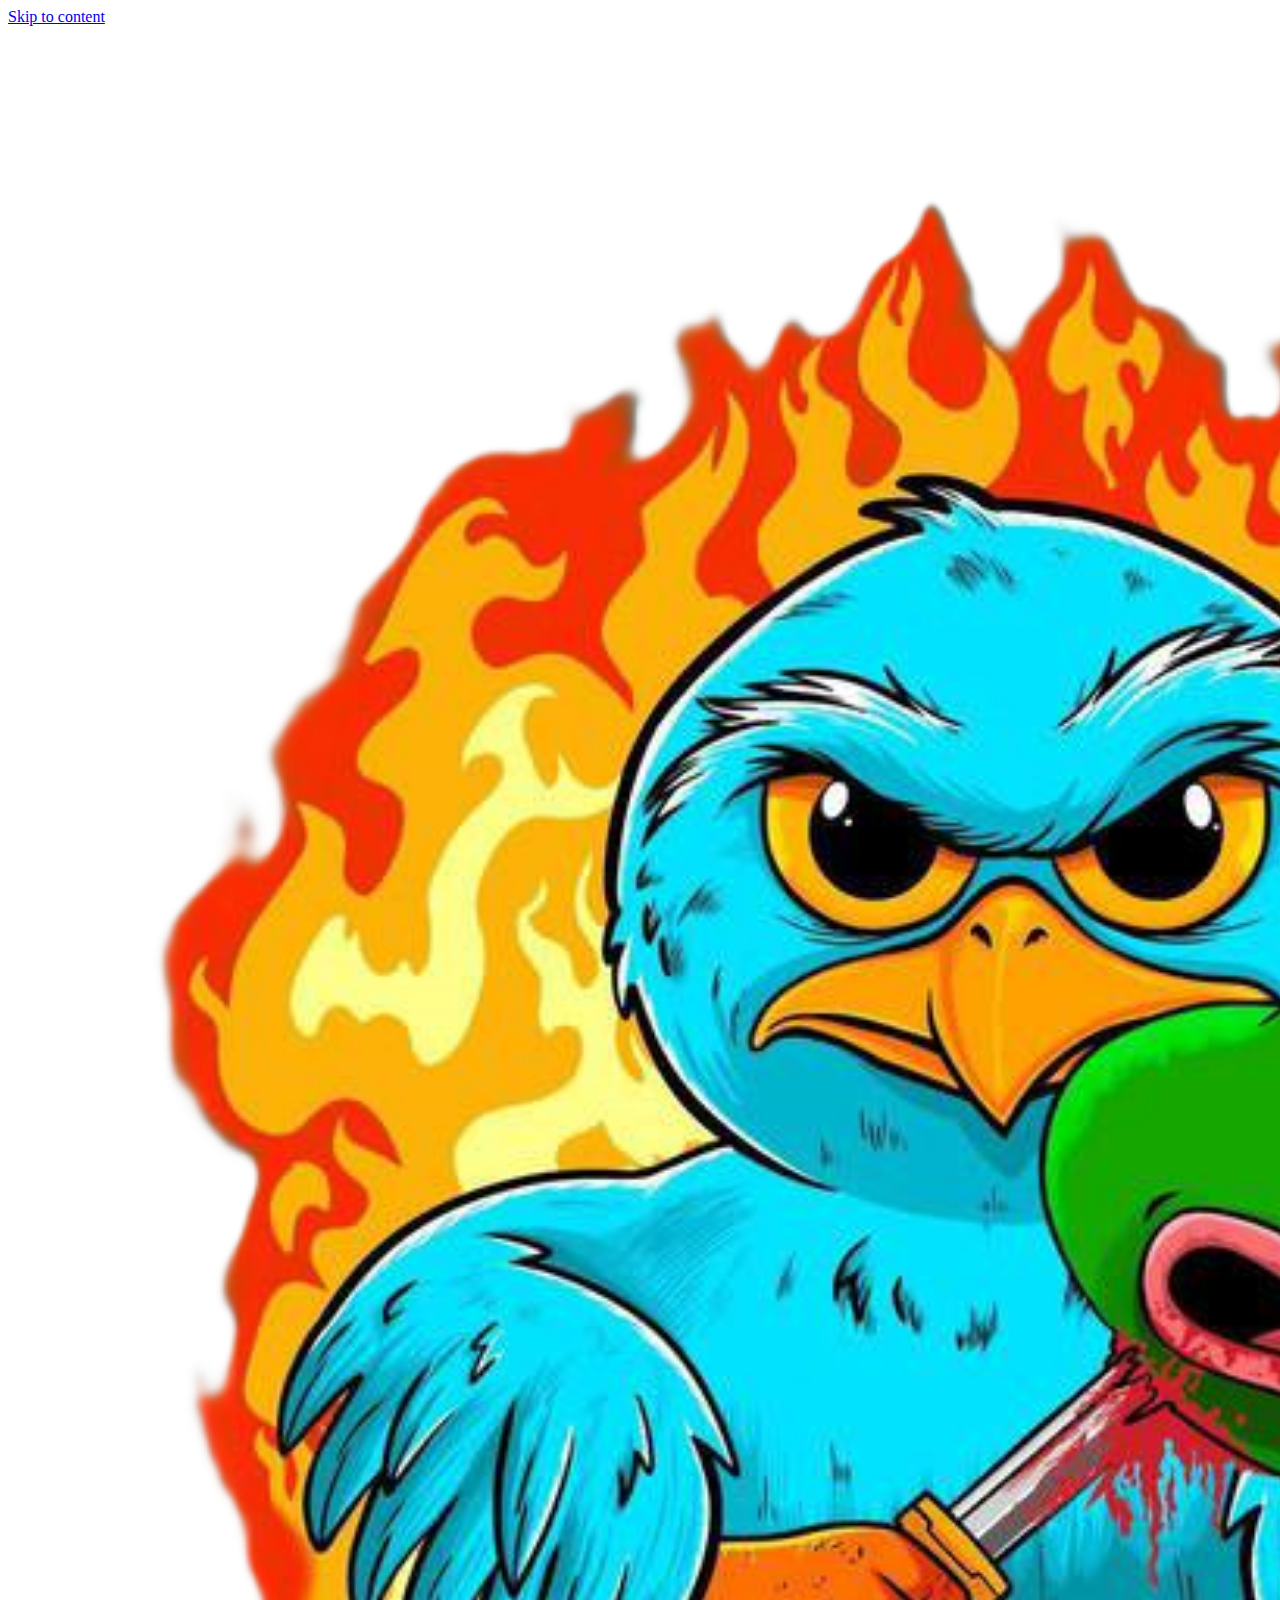
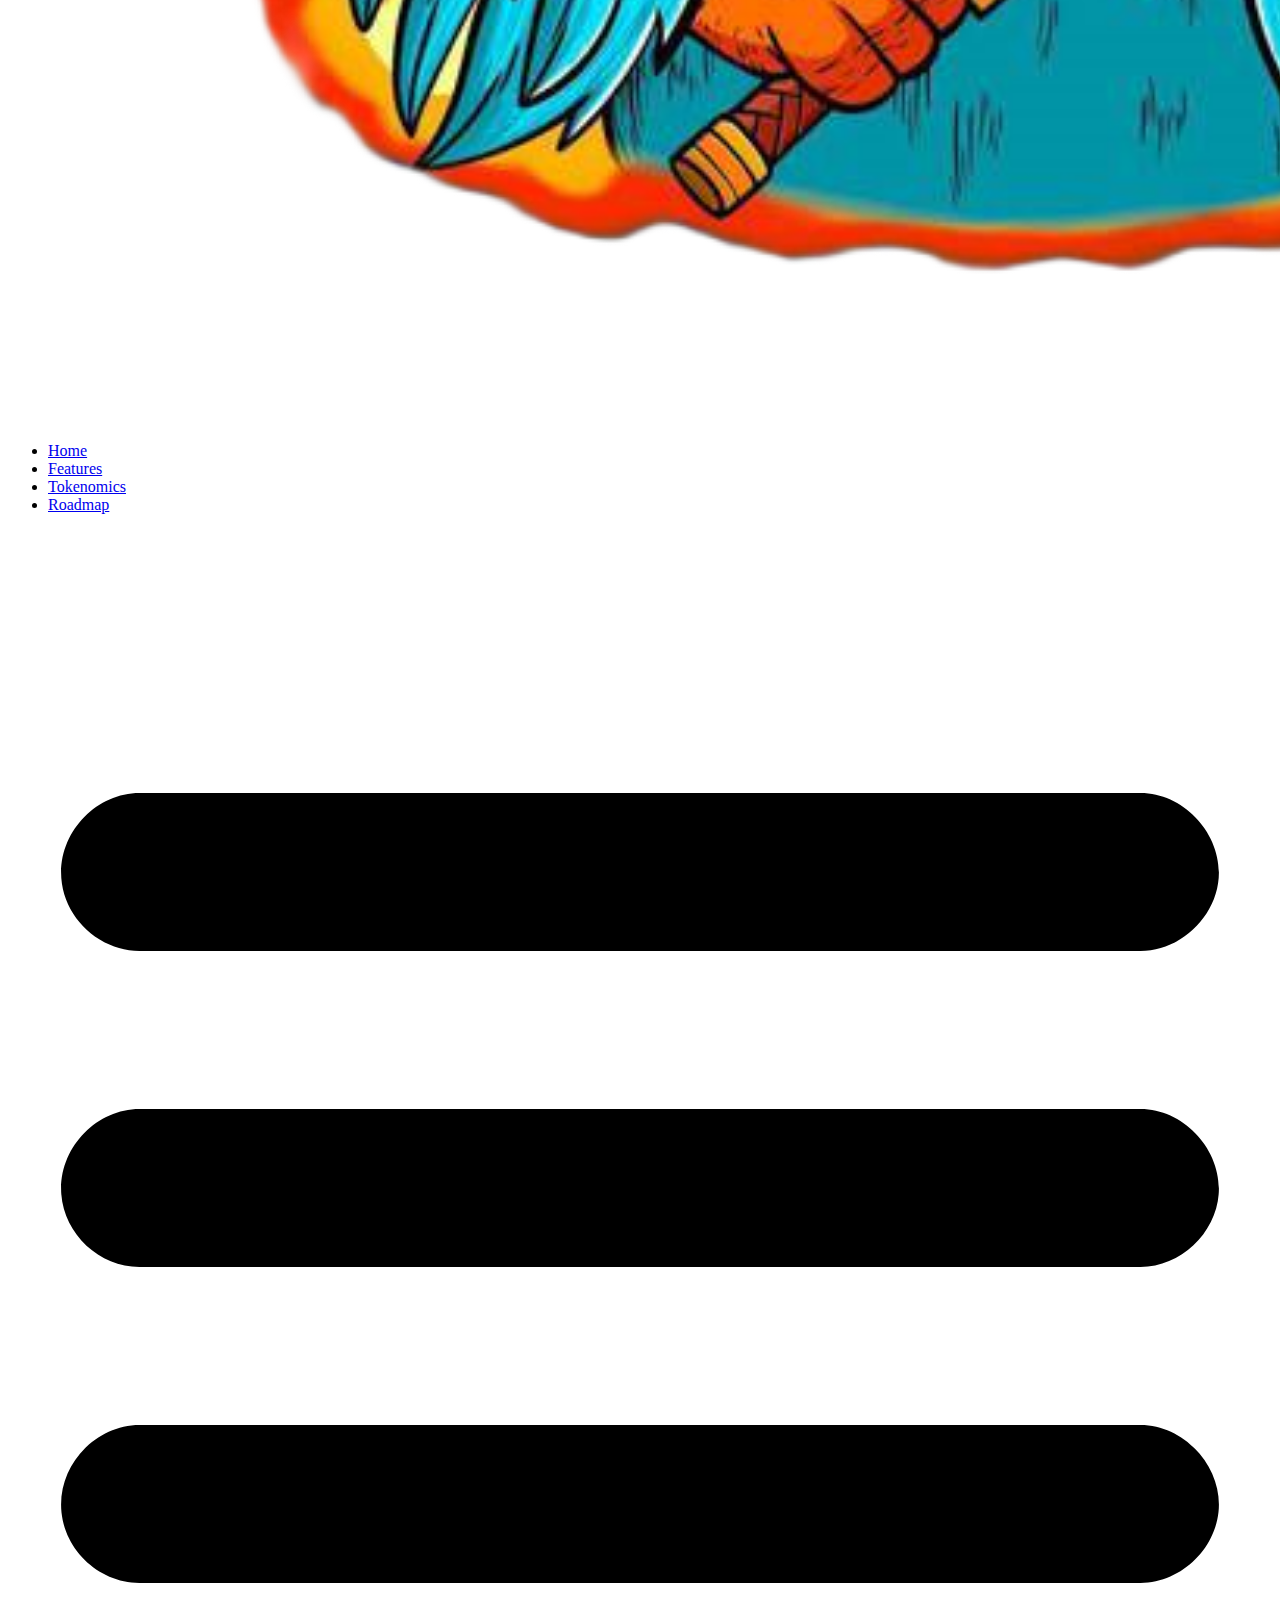
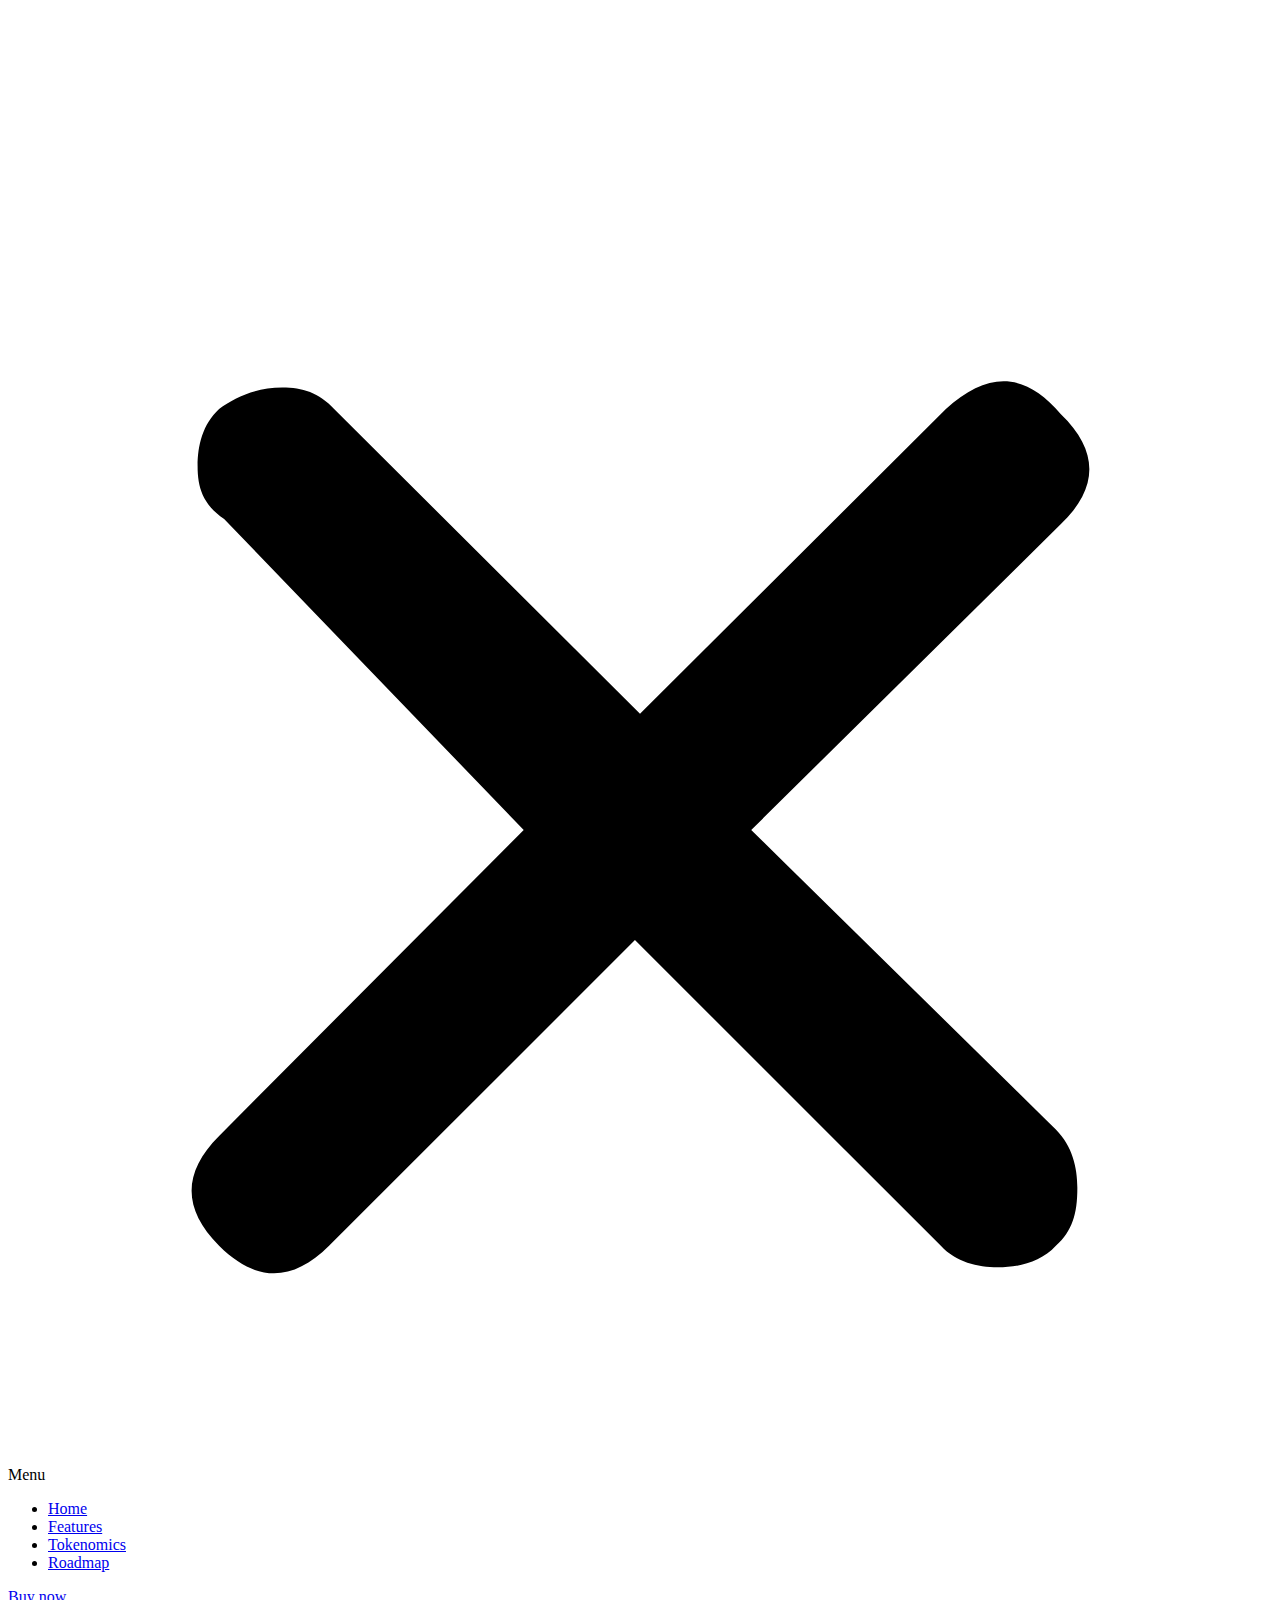
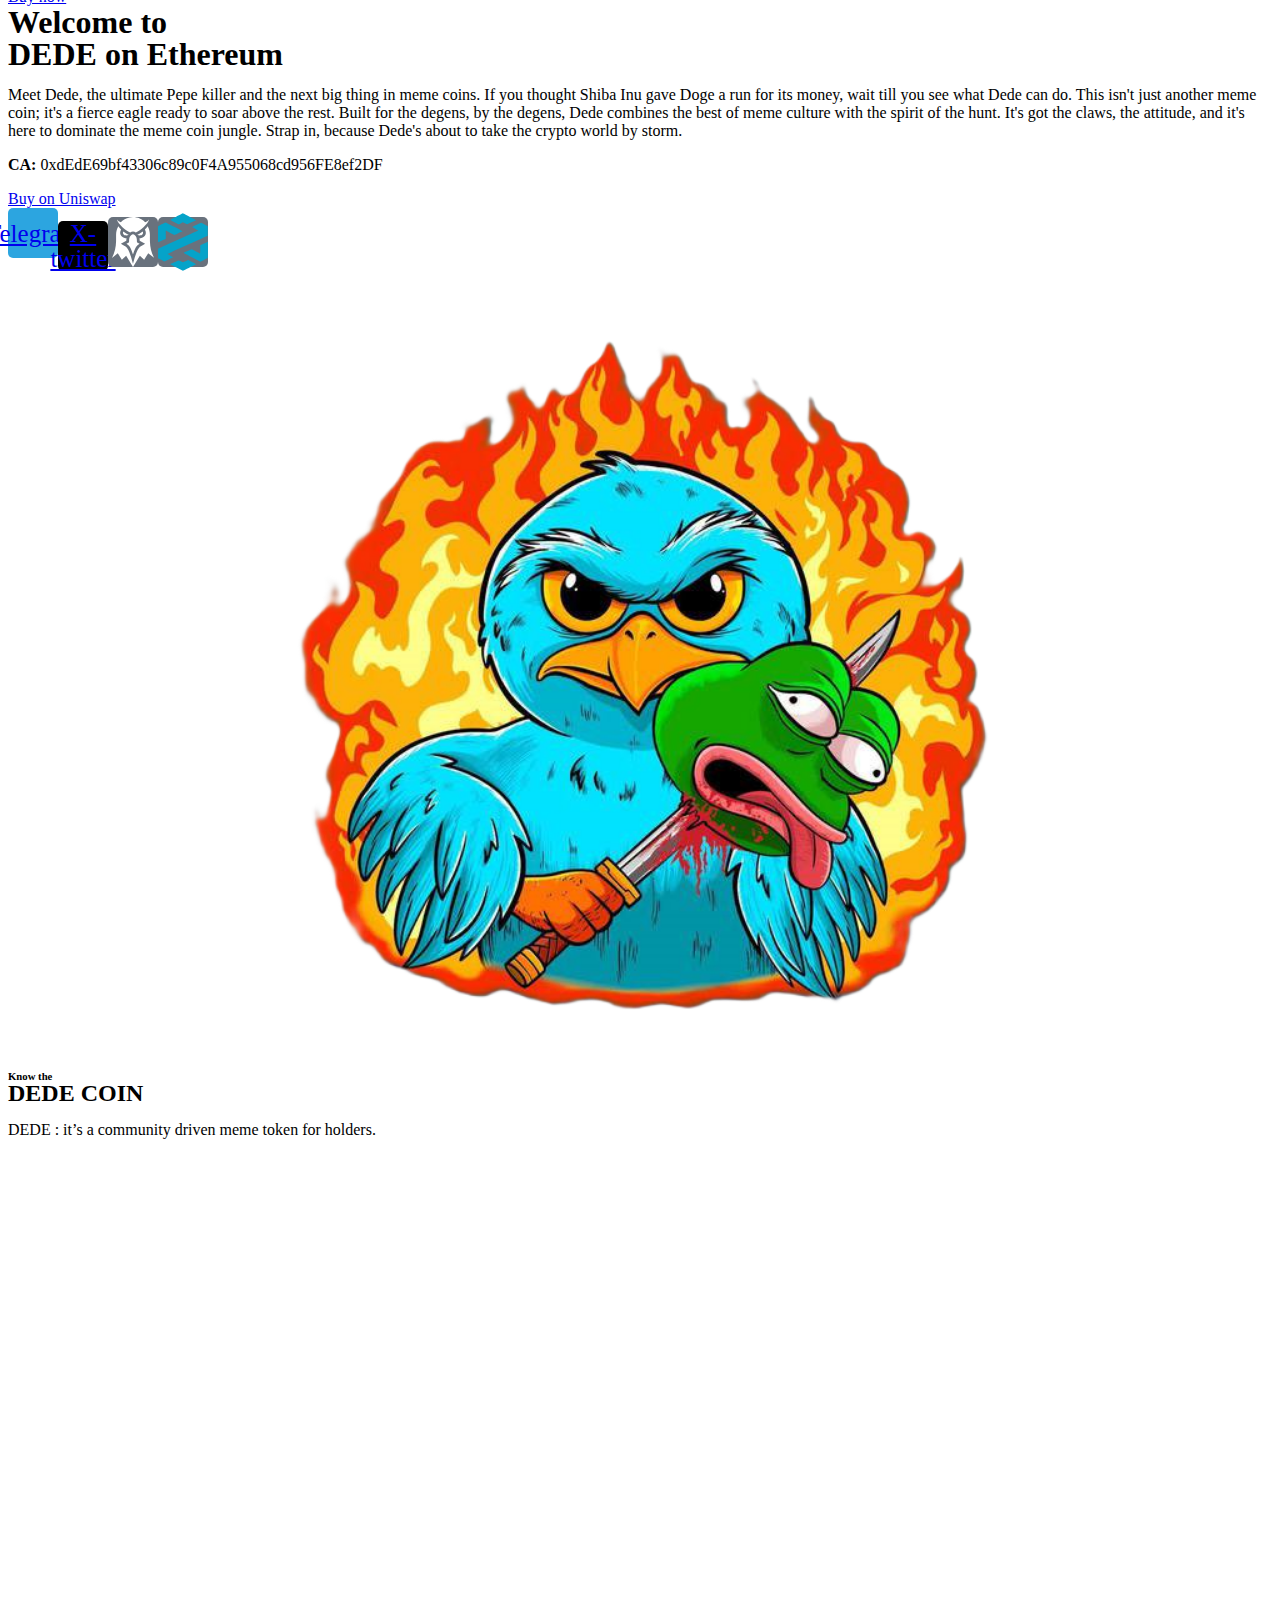
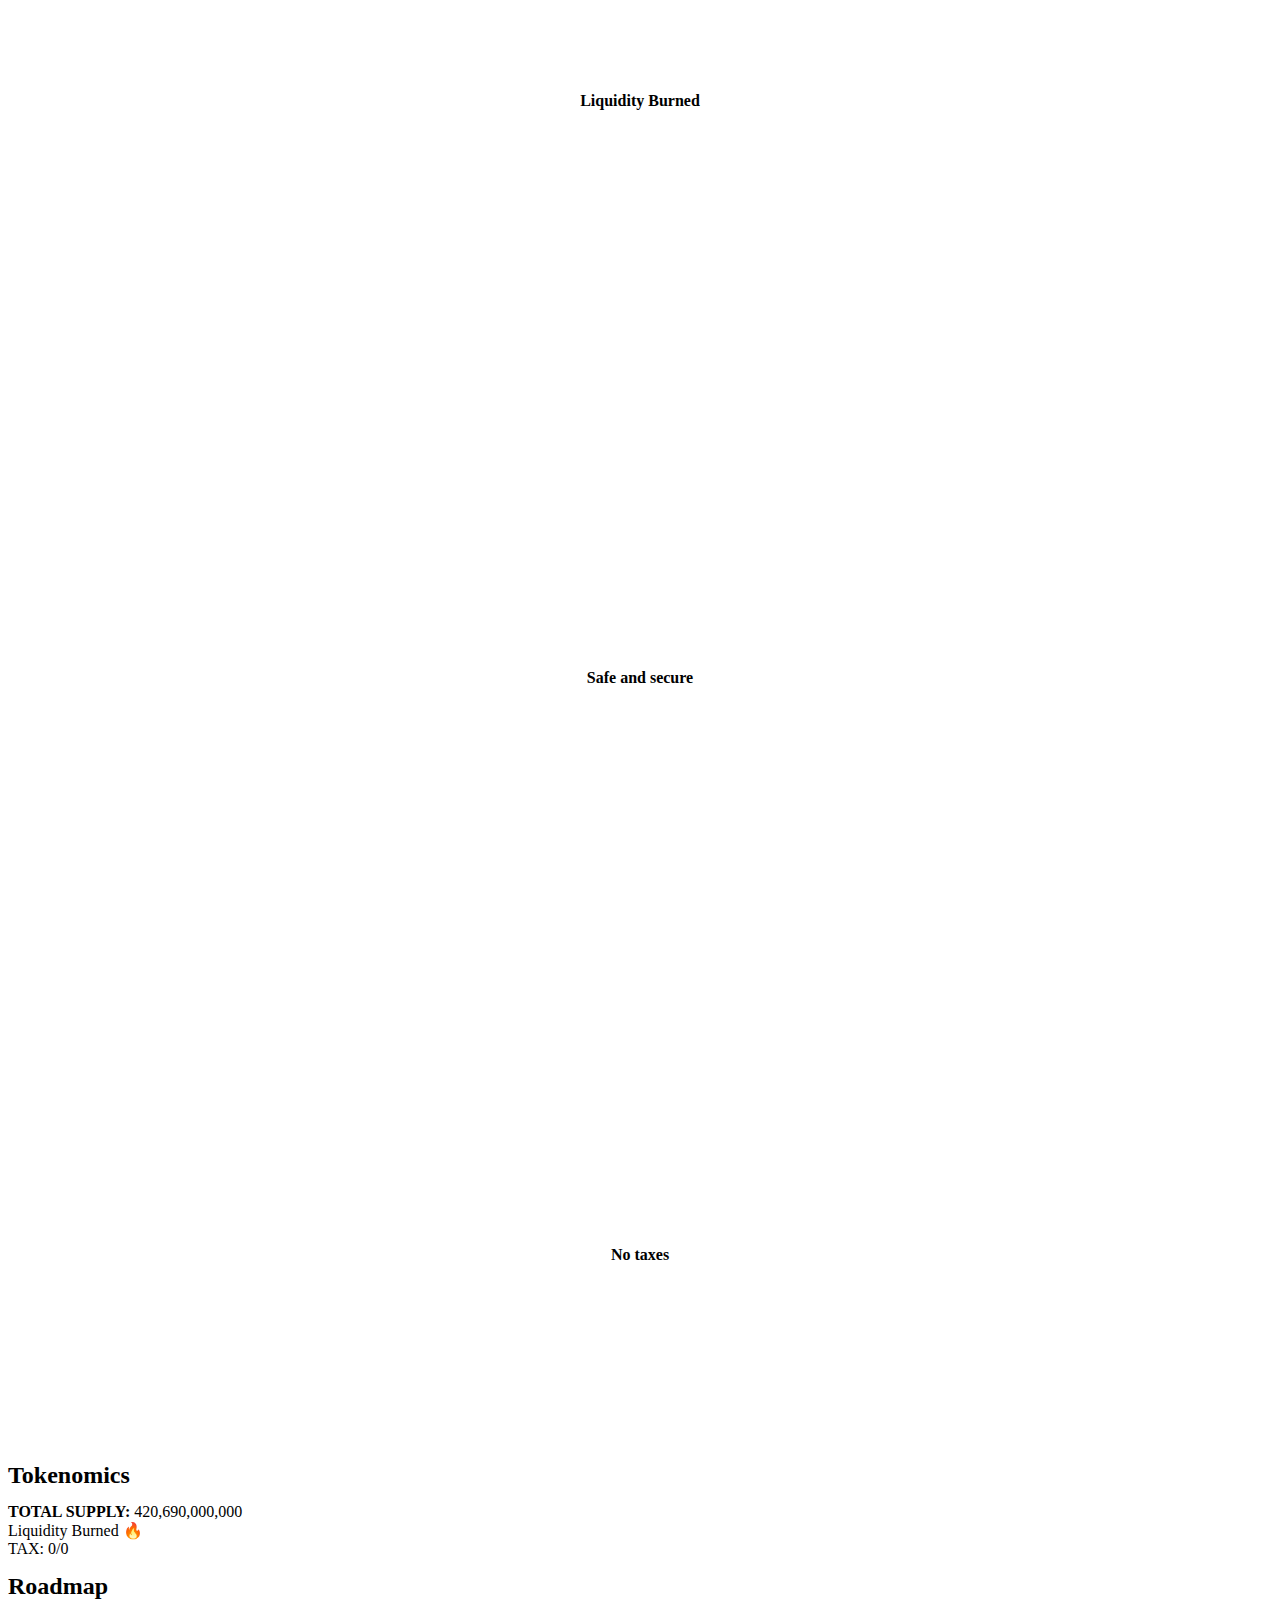
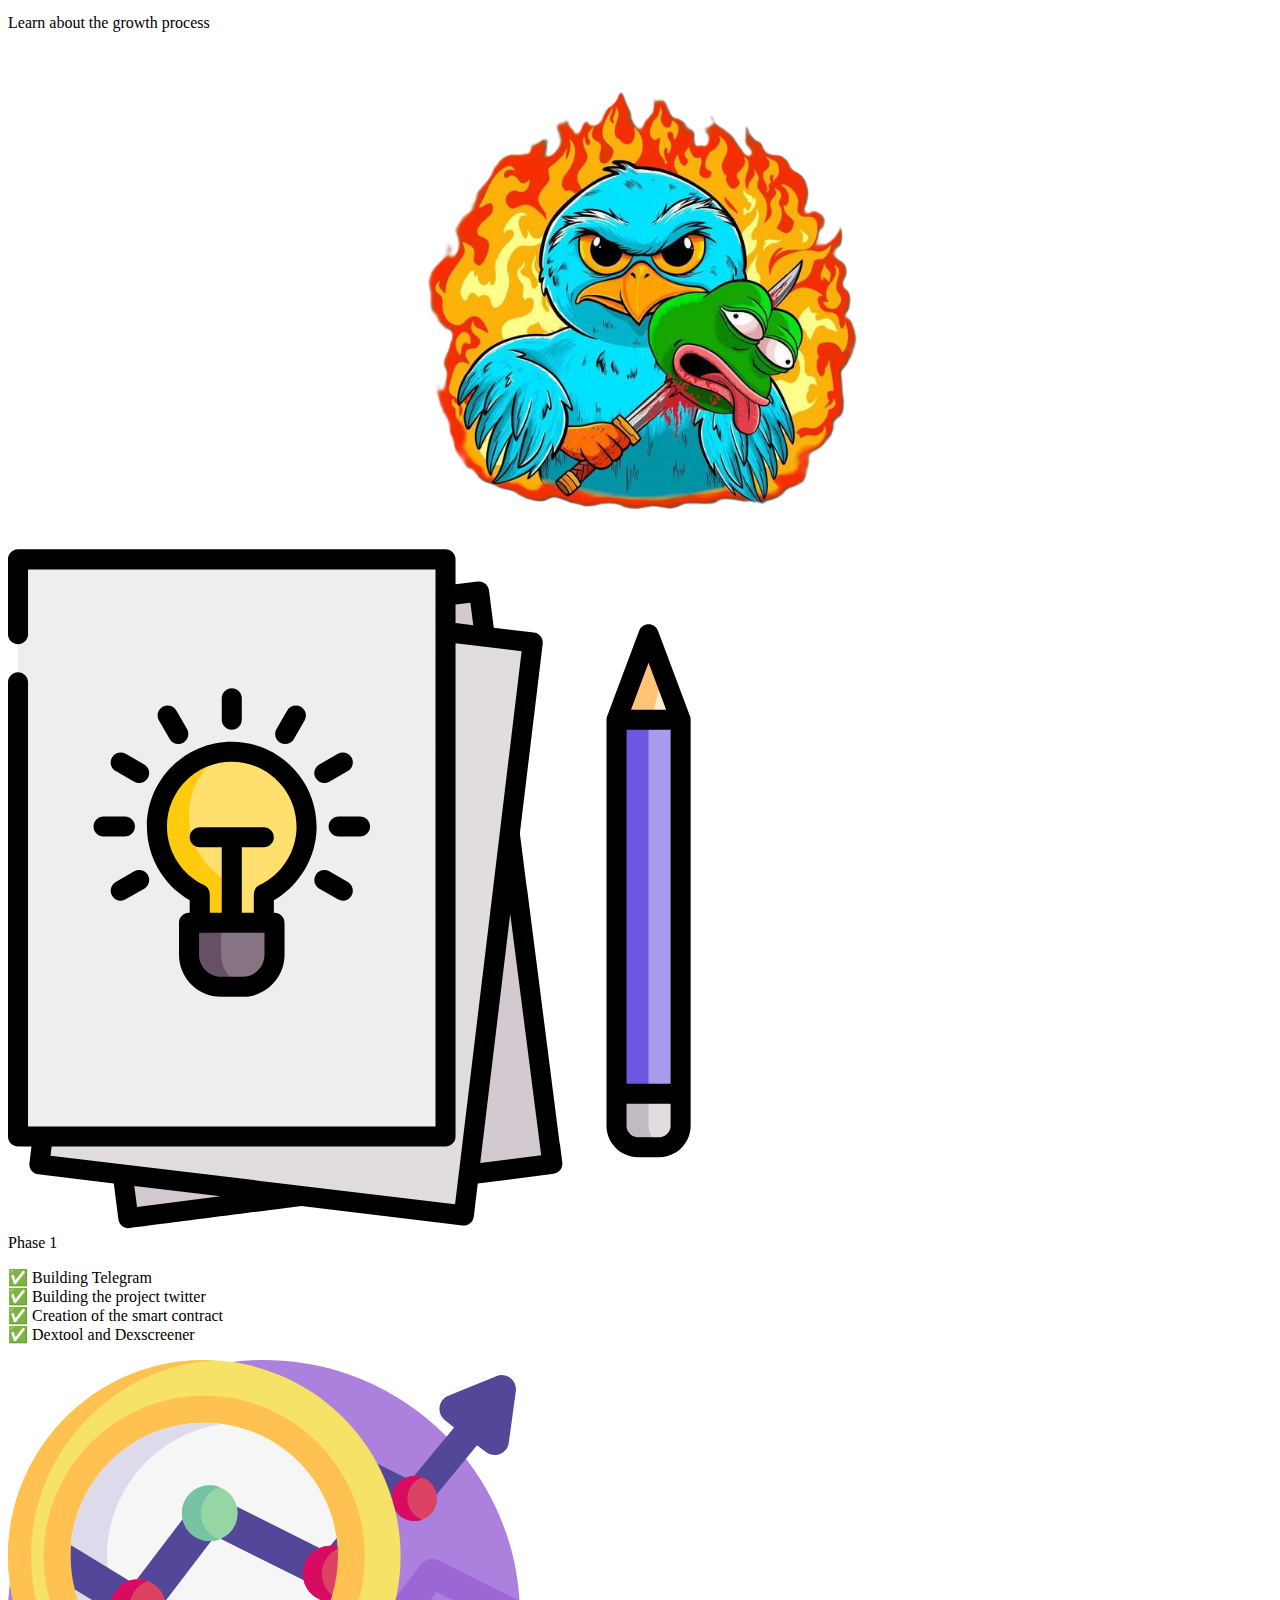
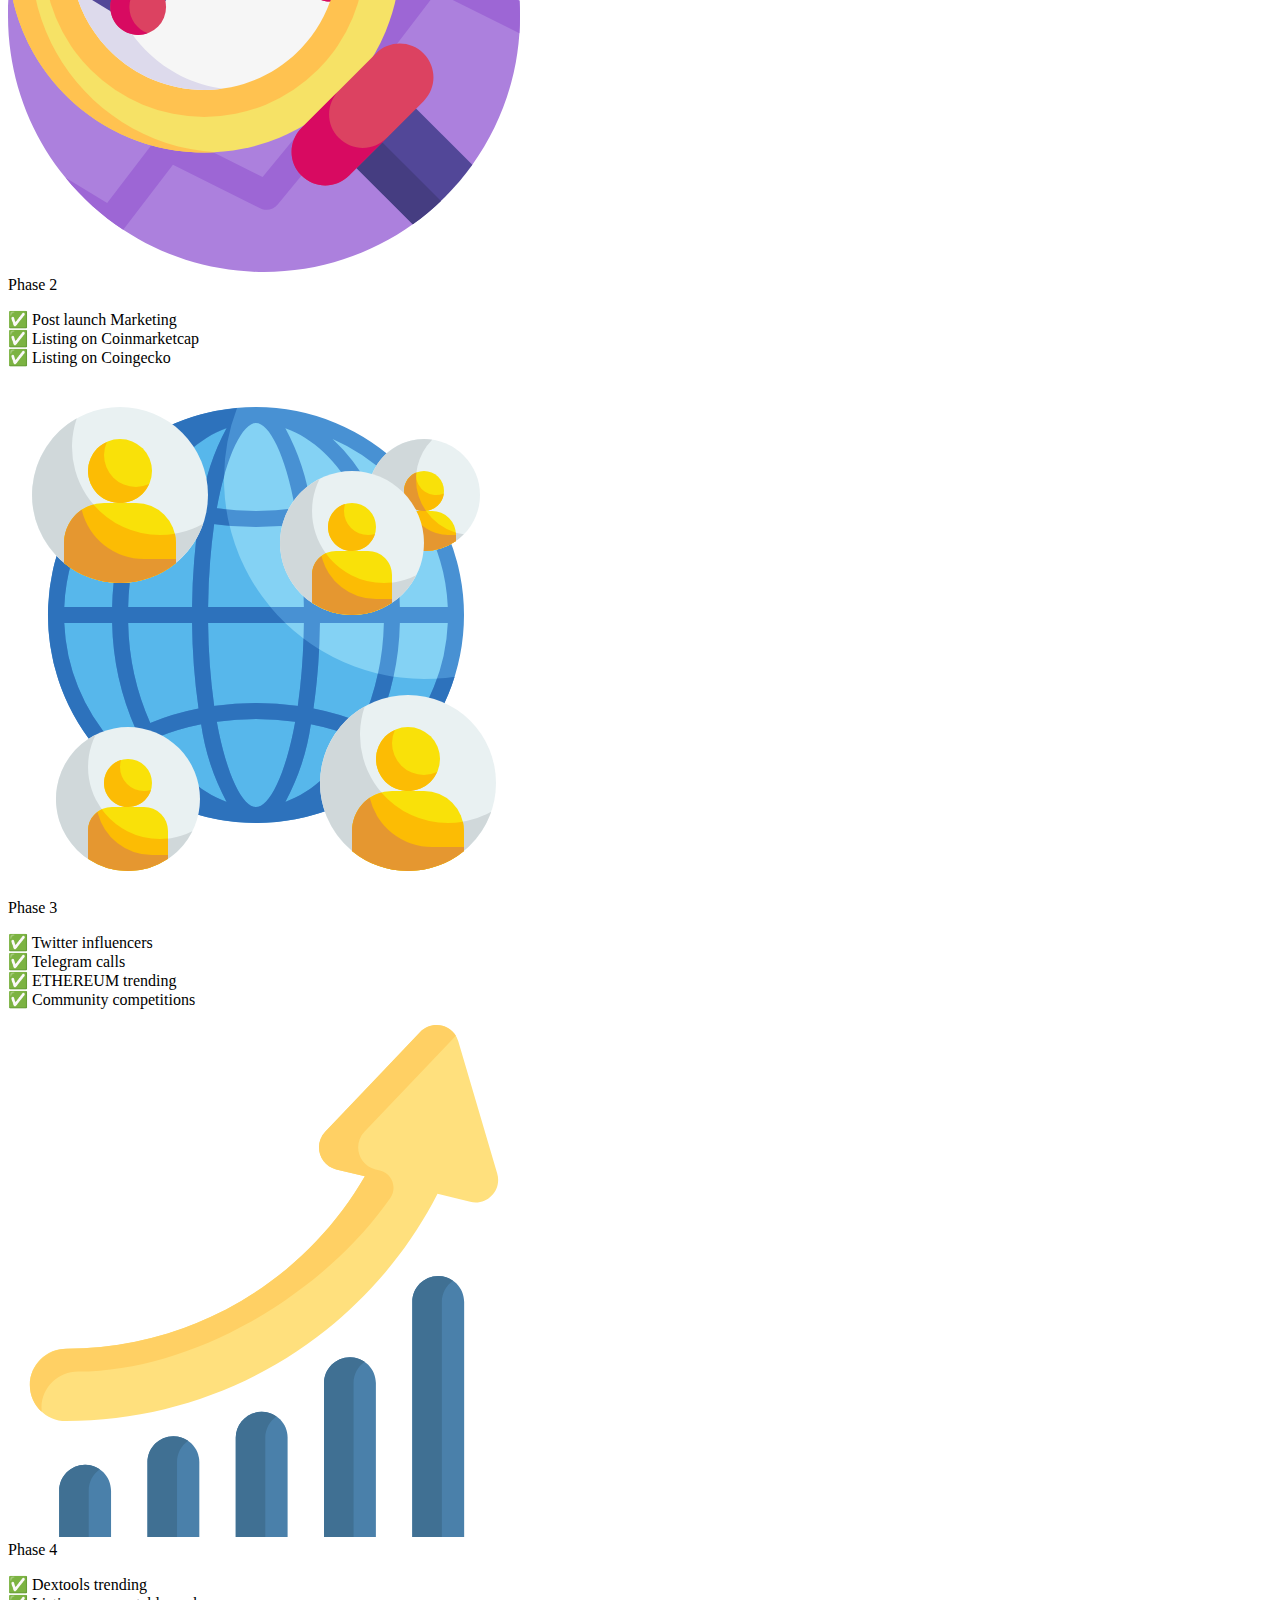
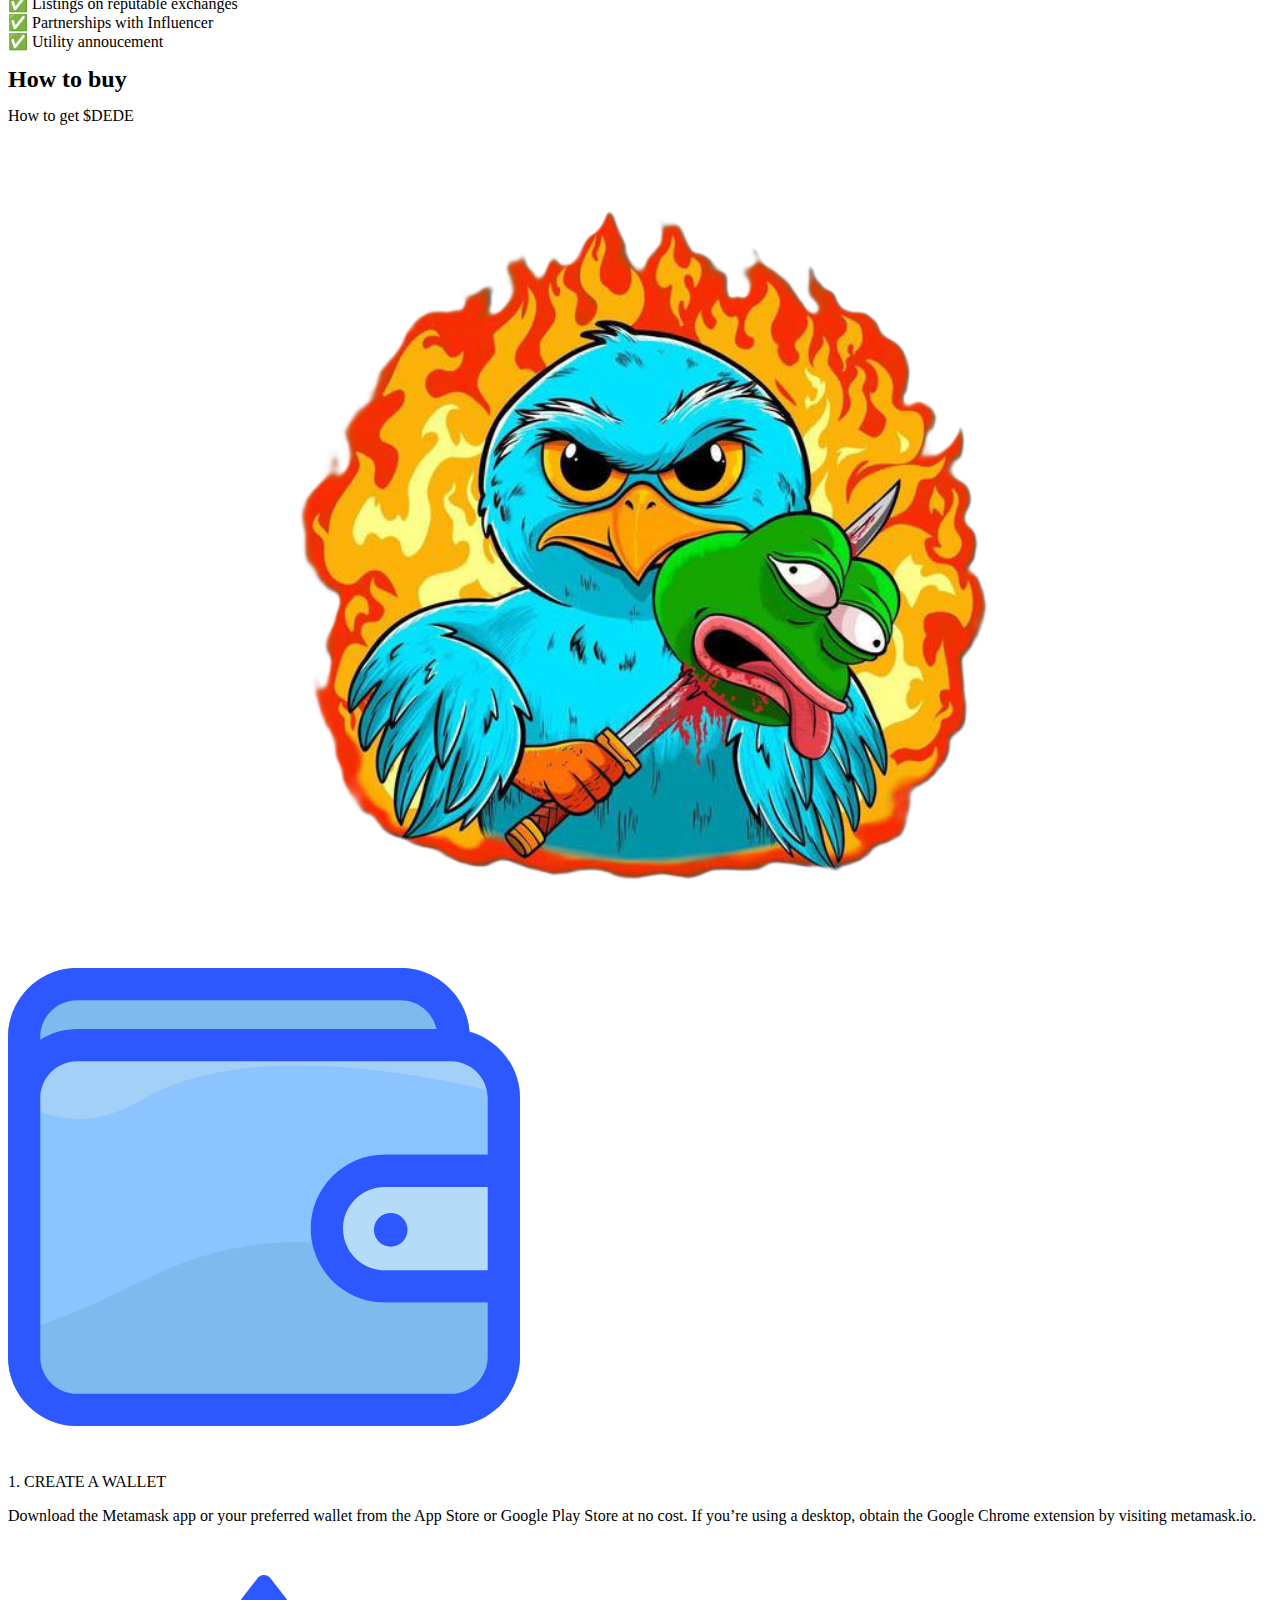
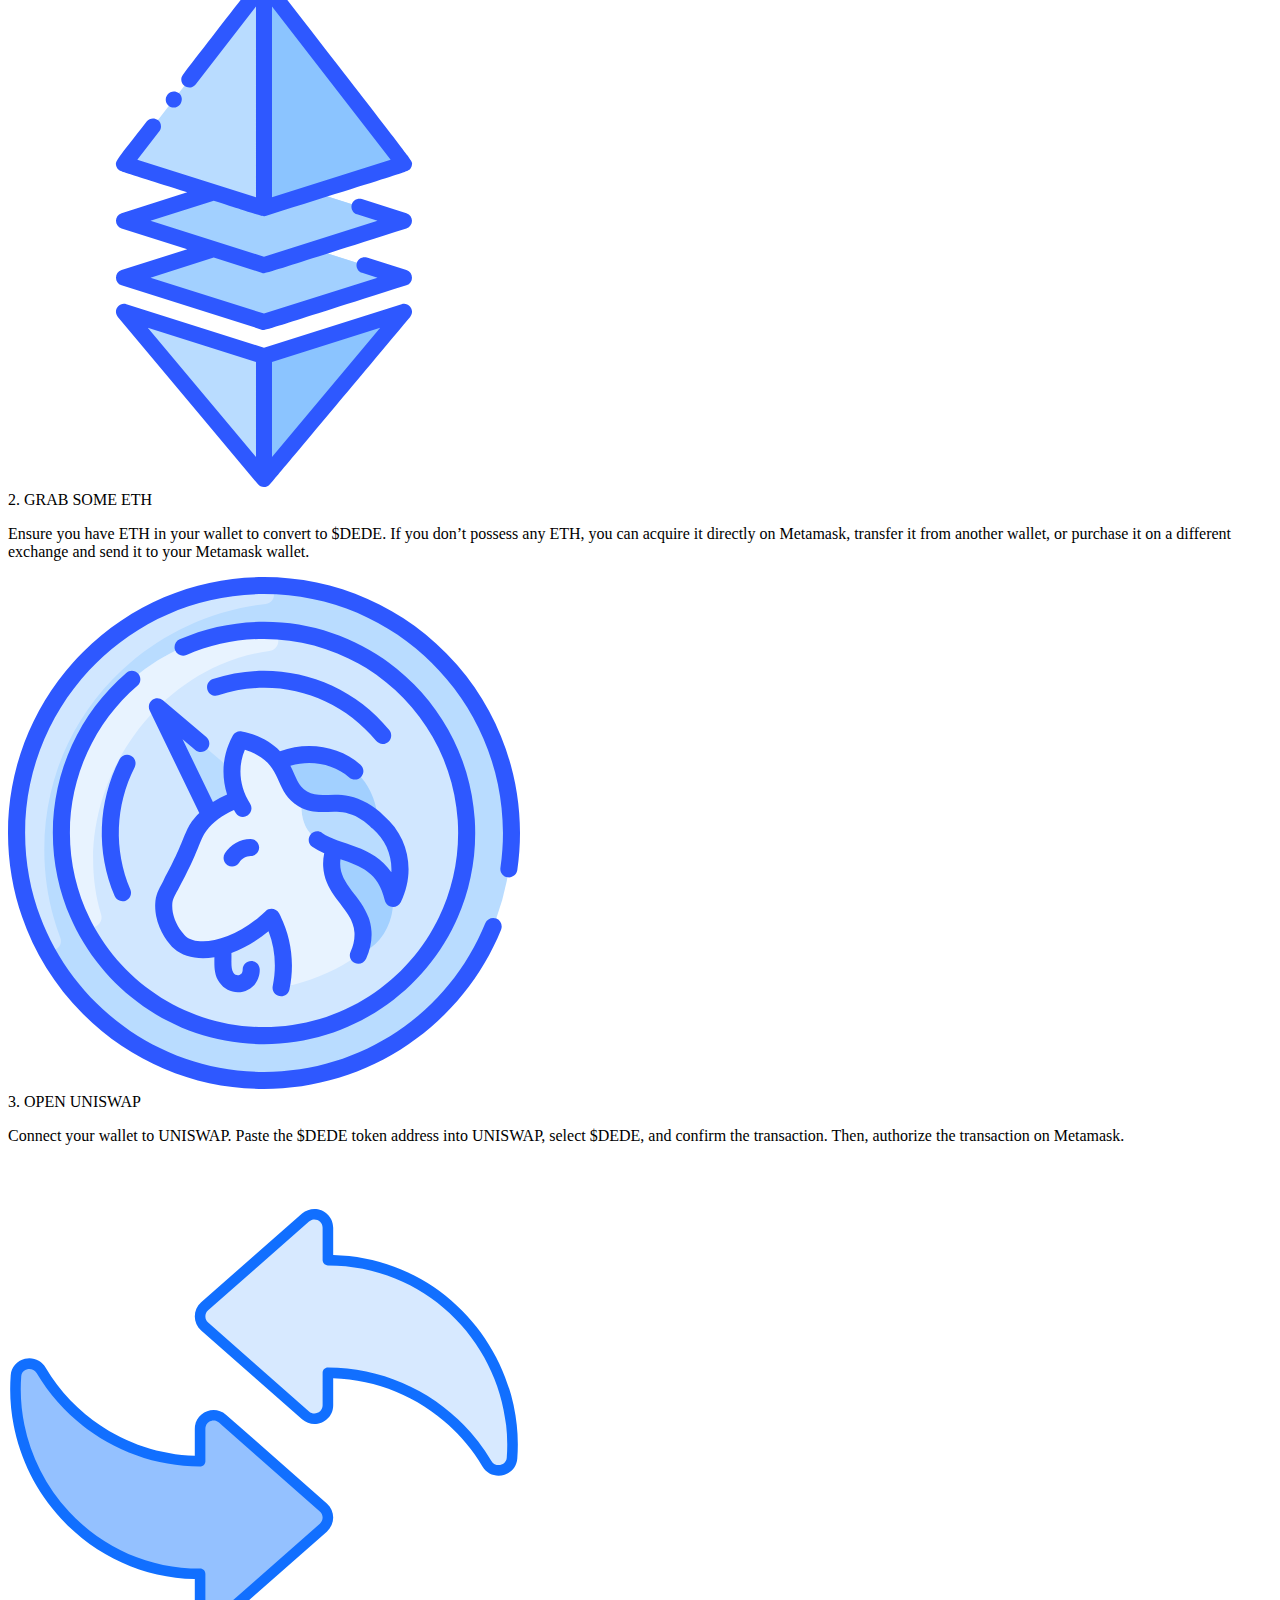
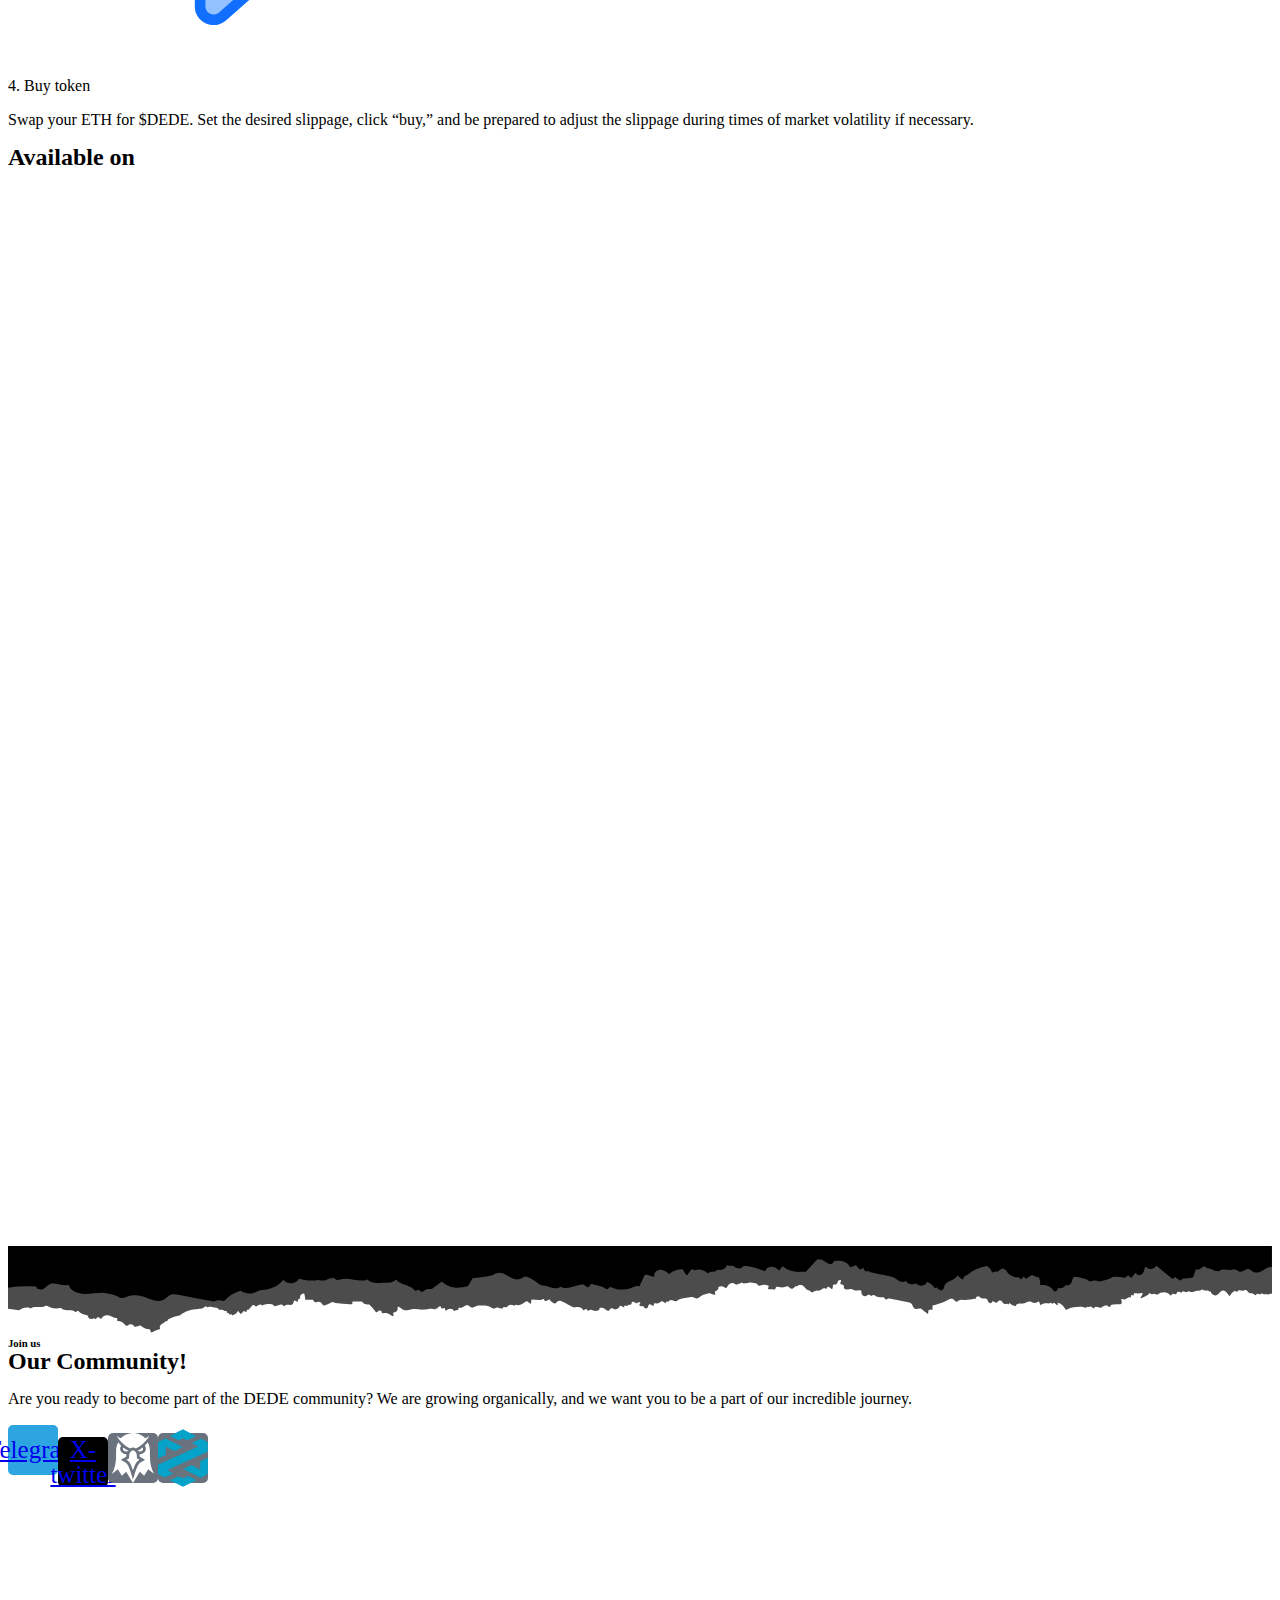
<file: index.html>
<!DOCTYPE html>
<html lang="en-US" prefix="og: https://ogp.me/ns#">
  <head>
    <meta charset="UTF-8" />
    <meta name="viewport" content="width=device-width, initial-scale=1" />
    <link rel="profile" href="https://gmpg.org/xfn/11" />

    <!-- Search Engine Optimization by Rank Math - https://rankmath.com/ -->
    <title>DEDE</title>

    <meta property="og:image" content="./images/dede.jpg" />
    <meta property="og:image:secure_url" content="./images/dede.jpg" />

    <meta name="twitter:image" content="./images/dede.jpg" />
    <script type="application/ld+json" class="rank-math-schema">
      {
        "@context": "https://schema.org",
        "@graph": [
          {
            "@type": ["Person", "Organization"],
            "@id": "https://dogeonbase.net/#person",
            "name": "PUMP LABS",
            "logo": {
              "@type": "ImageObject",
              "@id": "https://dogeonbase.net/#logo",
              "url": "https://dogeonbase.net/storage/2024/05/basedoge.png",
              "contentUrl": "https://dogeonbase.net/storage/2024/05/basedoge.png",
              "caption": "Doge on Base",
              "inLanguage": "en-US",
              "width": "2000",
              "height": "2000"
            },
            "image": {
              "@type": "ImageObject",
              "@id": "https://dogeonbase.net/#logo",
              "url": "https://dogeonbase.net/storage/2024/05/basedoge.png",
              "contentUrl": "https://dogeonbase.net/storage/2024/05/basedoge.png",
              "caption": "Doge on Base",
              "inLanguage": "en-US",
              "width": "2000",
              "height": "2000"
            }
          },
          {
            "@type": "WebSite",
            "@id": "https://dogeonbase.net/#website",
            "url": "https://dogeonbase.net",
            "name": "Doge on Base",
            "publisher": { "@id": "https://dogeonbase.net/#person" },
            "inLanguage": "en-US",
            "potentialAction": {
              "@type": "SearchAction",
              "target": "https://dogeonbase.net/?s={search_term_string}",
              "query-input": "required name=search_term_string"
            }
          },
          {
            "@type": "ImageObject",
            "@id": "https://dogeonbase.net/storage/2024/05/base-logo-in-blue.svg",
            "url": "https://dogeonbase.net/storage/2024/05/base-logo-in-blue.svg",
            "width": "200",
            "height": "200",
            "inLanguage": "en-US"
          },
          {
            "@type": "WebPage",
            "@id": "https://dogeonbase.net/#webpage",
            "url": "https://dogeonbase.net/",
            "name": "Home - Doge on Base",
            "datePublished": "2024-05-07T22:27:31+00:00",
            "dateModified": "2024-05-10T03:39:41+00:00",
            "about": { "@id": "https://dogeonbase.net/#person" },
            "isPartOf": { "@id": "https://dogeonbase.net/#website" },
            "primaryImageOfPage": {
              "@id": "https://dogeonbase.net/storage/2024/05/base-logo-in-blue.svg"
            },
            "inLanguage": "en-US"
          },
          {
            "@type": "Person",
            "@id": "https://dogeonbase.net/writer/pump/",
            "name": "Pump Labs",
            "url": "https://dogeonbase.net/writer/pump/",
            "image": {
              "@type": "ImageObject",
              "@id": "https://secure.gravatar.com/avatar/385d1f02cdb1d249a4c77236e89ebf75?s=96&amp;d=mm&amp;r=g",
              "url": "https://secure.gravatar.com/avatar/385d1f02cdb1d249a4c77236e89ebf75?s=96&amp;d=mm&amp;r=g",
              "caption": "Pump Labs",
              "inLanguage": "en-US"
            },
            "sameAs": ["https://dogeonbase.net"]
          },
          {
            "@type": "Article",
            "headline": "Home - Doge on Base",
            "datePublished": "2024-05-07T22:27:31+00:00",
            "dateModified": "2024-05-10T03:39:41+00:00",
            "author": {
              "@id": "https://dogeonbase.net/writer/pump/",
              "name": "Pump Labs"
            },
            "publisher": { "@id": "https://dogeonbase.net/#person" },
            "description": "Are you ready to take your cryptocurrency experience to the next level? Then you&#039;ve come to the right place!\u00a0",
            "name": "Home - Doge on Base",
            "@id": "https://dogeonbase.net/#richSnippet",
            "isPartOf": { "@id": "https://dogeonbase.net/#webpage" },
            "image": {
              "@id": "https://dogeonbase.net/storage/2024/05/base-logo-in-blue.svg"
            },
            "inLanguage": "en-US",
            "mainEntityOfPage": { "@id": "https://dogeonbase.net/#webpage" }
          }
        ]
      }
    </script>
    <!-- /Rank Math WordPress SEO plugin -->

    <link
      rel="alternate"
      type="application/rss+xml"
      title="Doge on Base &raquo; Feed"
      href="https://dogeonbase.net/feed/"
    />
    <link
      rel="alternate"
      type="application/rss+xml"
      title="Doge on Base &raquo; Comments Feed"
      href="https://dogeonbase.net/comments/feed/"
    />
    <script>
      window._wpemojiSettings = {
        baseUrl: "https:\/\/s.w.org\/images\/core\/emoji\/15.0.3\/72x72\/",
        ext: ".png",
        svgUrl: "https:\/\/s.w.org\/images\/core\/emoji\/15.0.3\/svg\/",
        svgExt: ".svg",
        source: {
          concatemoji:
            "https:\/\/dogeonbase.net\/lib\/js\/wp-emoji-release.min.js",
        },
      };
      /*! This file is auto-generated */
      !(function (i, n) {
        var o, s, e;
        function c(e) {
          try {
            var t = { supportTests: e, timestamp: new Date().valueOf() };
            sessionStorage.setItem(o, JSON.stringify(t));
          } catch (e) {}
        }
        function p(e, t, n) {
          e.clearRect(0, 0, e.canvas.width, e.canvas.height),
            e.fillText(t, 0, 0);
          var t = new Uint32Array(
              e.getImageData(0, 0, e.canvas.width, e.canvas.height).data
            ),
            r =
              (e.clearRect(0, 0, e.canvas.width, e.canvas.height),
              e.fillText(n, 0, 0),
              new Uint32Array(
                e.getImageData(0, 0, e.canvas.width, e.canvas.height).data
              ));
          return t.every(function (e, t) {
            return e === r[t];
          });
        }
        function u(e, t, n) {
          switch (t) {
            case "flag":
              return n(
                e,
                "\ud83c\udff3\ufe0f\u200d\u26a7\ufe0f",
                "\ud83c\udff3\ufe0f\u200b\u26a7\ufe0f"
              )
                ? !1
                : !n(
                    e,
                    "\ud83c\uddfa\ud83c\uddf3",
                    "\ud83c\uddfa\u200b\ud83c\uddf3"
                  ) &&
                    !n(
                      e,
                      "\ud83c\udff4\udb40\udc67\udb40\udc62\udb40\udc65\udb40\udc6e\udb40\udc67\udb40\udc7f",
                      "\ud83c\udff4\u200b\udb40\udc67\u200b\udb40\udc62\u200b\udb40\udc65\u200b\udb40\udc6e\u200b\udb40\udc67\u200b\udb40\udc7f"
                    );
            case "emoji":
              return !n(
                e,
                "\ud83d\udc26\u200d\u2b1b",
                "\ud83d\udc26\u200b\u2b1b"
              );
          }
          return !1;
        }
        function f(e, t, n) {
          var r =
              "undefined" != typeof WorkerGlobalScope &&
              self instanceof WorkerGlobalScope
                ? new OffscreenCanvas(300, 150)
                : i.createElement("canvas"),
            a = r.getContext("2d", { willReadFrequently: !0 }),
            o = ((a.textBaseline = "top"), (a.font = "600 32px Arial"), {});
          return (
            e.forEach(function (e) {
              o[e] = t(a, e, n);
            }),
            o
          );
        }
        function t(e) {
          var t = i.createElement("script");
          (t.src = e), (t.defer = !0), i.head.appendChild(t);
        }
        "undefined" != typeof Promise &&
          ((o = "wpEmojiSettingsSupports"),
          (s = ["flag", "emoji"]),
          (n.supports = { everything: !0, everythingExceptFlag: !0 }),
          (e = new Promise(function (e) {
            i.addEventListener("DOMContentLoaded", e, { once: !0 });
          })),
          new Promise(function (t) {
            var n = (function () {
              try {
                var e = JSON.parse(sessionStorage.getItem(o));
                if (
                  "object" == typeof e &&
                  "number" == typeof e.timestamp &&
                  new Date().valueOf() < e.timestamp + 604800 &&
                  "object" == typeof e.supportTests
                )
                  return e.supportTests;
              } catch (e) {}
              return null;
            })();
            if (!n) {
              if (
                "undefined" != typeof Worker &&
                "undefined" != typeof OffscreenCanvas &&
                "undefined" != typeof URL &&
                URL.createObjectURL &&
                "undefined" != typeof Blob
              )
                try {
                  var e =
                      "postMessage(" +
                      f.toString() +
                      "(" +
                      [JSON.stringify(s), u.toString(), p.toString()].join(
                        ","
                      ) +
                      "));",
                    r = new Blob([e], { type: "text/javascript" }),
                    a = new Worker(URL.createObjectURL(r), {
                      name: "wpTestEmojiSupports",
                    });
                  return void (a.onmessage = function (e) {
                    c((n = e.data)), a.terminate(), t(n);
                  });
                } catch (e) {}
              c((n = f(s, u, p)));
            }
            t(n);
          })
            .then(function (e) {
              for (var t in e)
                (n.supports[t] = e[t]),
                  (n.supports.everything =
                    n.supports.everything && n.supports[t]),
                  "flag" !== t &&
                    (n.supports.everythingExceptFlag =
                      n.supports.everythingExceptFlag && n.supports[t]);
              (n.supports.everythingExceptFlag =
                n.supports.everythingExceptFlag && !n.supports.flag),
                (n.DOMReady = !1),
                (n.readyCallback = function () {
                  n.DOMReady = !0;
                });
            })
            .then(function () {
              return e;
            })
            .then(function () {
              var e;
              n.supports.everything ||
                (n.readyCallback(),
                (e = n.source || {}).concatemoji
                  ? t(e.concatemoji)
                  : e.wpemoji && e.twemoji && (t(e.twemoji), t(e.wpemoji)));
            }));
      })((window, document), window._wpemojiSettings);
    </script>
    <style id="wp-emoji-styles-inline-css">
      img.wp-smiley,
      img.emoji {
        display: inline !important;
        border: none !important;
        box-shadow: none !important;
        height: 1em !important;
        width: 1em !important;
        margin: 0 0.07em !important;
        vertical-align: -0.1em !important;
        background: none !important;
        padding: 0 !important;
      }
    </style>
    <style id="rank-math-toc-block-style-inline-css">
      .wp-block-rank-math-toc-block nav ol {
        counter-reset: item;
      }
      .wp-block-rank-math-toc-block nav ol li {
        display: block;
      }
      .wp-block-rank-math-toc-block nav ol li:before {
        content: counters(item, ".") ". ";
        counter-increment: item;
      }
    </style>
    <style id="classic-theme-styles-inline-css">
      /*! This file is auto-generated */
      .wp-block-button__link {
        color: #fff;
        background-color: #32373c;
        border-radius: 9999px;
        box-shadow: none;
        text-decoration: none;
        padding: calc(0.667em + 2px) calc(1.333em + 2px);
        font-size: 1.125em;
      }
      .wp-block-file__button {
        background: #32373c;
        color: #fff;
        text-decoration: none;
      }
    </style>
    <style id="global-styles-inline-css">
      body {
        --wp--preset--color--black: #000000;
        --wp--preset--color--cyan-bluish-gray: #abb8c3;
        --wp--preset--color--white: #ffffff;
        --wp--preset--color--pale-pink: #f78da7;
        --wp--preset--color--vivid-red: #cf2e2e;
        --wp--preset--color--luminous-vivid-orange: #ff6900;
        --wp--preset--color--luminous-vivid-amber: #fcb900;
        --wp--preset--color--light-green-cyan: #7bdcb5;
        --wp--preset--color--vivid-green-cyan: #00d084;
        --wp--preset--color--pale-cyan-blue: #8ed1fc;
        --wp--preset--color--vivid-cyan-blue: #0693e3;
        --wp--preset--color--vivid-purple: #9b51e0;
        --wp--preset--gradient--vivid-cyan-blue-to-vivid-purple: linear-gradient(
          135deg,
          rgba(6, 147, 227, 1) 0%,
          rgb(155, 81, 224) 100%
        );
        --wp--preset--gradient--light-green-cyan-to-vivid-green-cyan: linear-gradient(
          135deg,
          rgb(122, 220, 180) 0%,
          rgb(0, 208, 130) 100%
        );
        --wp--preset--gradient--luminous-vivid-amber-to-luminous-vivid-orange: linear-gradient(
          135deg,
          rgba(252, 185, 0, 1) 0%,
          rgba(255, 105, 0, 1) 100%
        );
        --wp--preset--gradient--luminous-vivid-orange-to-vivid-red: linear-gradient(
          135deg,
          rgba(255, 105, 0, 1) 0%,
          rgb(207, 46, 46) 100%
        );
        --wp--preset--gradient--very-light-gray-to-cyan-bluish-gray: linear-gradient(
          135deg,
          rgb(238, 238, 238) 0%,
          rgb(169, 184, 195) 100%
        );
        --wp--preset--gradient--cool-to-warm-spectrum: linear-gradient(
          135deg,
          rgb(74, 234, 220) 0%,
          rgb(151, 120, 209) 20%,
          rgb(207, 42, 186) 40%,
          rgb(238, 44, 130) 60%,
          rgb(251, 105, 98) 80%,
          rgb(254, 248, 76) 100%
        );
        --wp--preset--gradient--blush-light-purple: linear-gradient(
          135deg,
          rgb(255, 206, 236) 0%,
          rgb(152, 150, 240) 100%
        );
        --wp--preset--gradient--blush-bordeaux: linear-gradient(
          135deg,
          rgb(254, 205, 165) 0%,
          rgb(254, 45, 45) 50%,
          rgb(107, 0, 62) 100%
        );
        --wp--preset--gradient--luminous-dusk: linear-gradient(
          135deg,
          rgb(255, 203, 112) 0%,
          rgb(199, 81, 192) 50%,
          rgb(65, 88, 208) 100%
        );
        --wp--preset--gradient--pale-ocean: linear-gradient(
          135deg,
          rgb(255, 245, 203) 0%,
          rgb(182, 227, 212) 50%,
          rgb(51, 167, 181) 100%
        );
        --wp--preset--gradient--electric-grass: linear-gradient(
          135deg,
          rgb(202, 248, 128) 0%,
          rgb(113, 206, 126) 100%
        );
        --wp--preset--gradient--midnight: linear-gradient(
          135deg,
          rgb(2, 3, 129) 0%,
          rgb(40, 116, 252) 100%
        );
        --wp--preset--font-size--small: 13px;
        --wp--preset--font-size--medium: 20px;
        --wp--preset--font-size--large: 36px;
        --wp--preset--font-size--x-large: 42px;
        --wp--preset--spacing--20: 0.44rem;
        --wp--preset--spacing--30: 0.67rem;
        --wp--preset--spacing--40: 1rem;
        --wp--preset--spacing--50: 1.5rem;
        --wp--preset--spacing--60: 2.25rem;
        --wp--preset--spacing--70: 3.38rem;
        --wp--preset--spacing--80: 5.06rem;
        --wp--preset--shadow--natural: 6px 6px 9px rgba(0, 0, 0, 0.2);
        --wp--preset--shadow--deep: 12px 12px 50px rgba(0, 0, 0, 0.4);
        --wp--preset--shadow--sharp: 6px 6px 0px rgba(0, 0, 0, 0.2);
        --wp--preset--shadow--outlined: 6px 6px 0px -3px rgba(255, 255, 255, 1),
          6px 6px rgba(0, 0, 0, 1);
        --wp--preset--shadow--crisp: 6px 6px 0px rgba(0, 0, 0, 1);
      }
      :where(.is-layout-flex) {
        gap: 0.5em;
      }
      :where(.is-layout-grid) {
        gap: 0.5em;
      }
      body .is-layout-flex {
        display: flex;
      }
      body .is-layout-flex {
        flex-wrap: wrap;
        align-items: center;
      }
      body .is-layout-flex > * {
        margin: 0;
      }
      body .is-layout-grid {
        display: grid;
      }
      body .is-layout-grid > * {
        margin: 0;
      }
      :where(.wp-block-columns.is-layout-flex) {
        gap: 2em;
      }
      :where(.wp-block-columns.is-layout-grid) {
        gap: 2em;
      }
      :where(.wp-block-post-template.is-layout-flex) {
        gap: 1.25em;
      }
      :where(.wp-block-post-template.is-layout-grid) {
        gap: 1.25em;
      }
      .has-black-color {
        color: var(--wp--preset--color--black) !important;
      }
      .has-cyan-bluish-gray-color {
        color: var(--wp--preset--color--cyan-bluish-gray) !important;
      }
      .has-white-color {
        color: var(--wp--preset--color--white) !important;
      }
      .has-pale-pink-color {
        color: var(--wp--preset--color--pale-pink) !important;
      }
      .has-vivid-red-color {
        color: var(--wp--preset--color--vivid-red) !important;
      }
      .has-luminous-vivid-orange-color {
        color: var(--wp--preset--color--luminous-vivid-orange) !important;
      }
      .has-luminous-vivid-amber-color {
        color: var(--wp--preset--color--luminous-vivid-amber) !important;
      }
      .has-light-green-cyan-color {
        color: var(--wp--preset--color--light-green-cyan) !important;
      }
      .has-vivid-green-cyan-color {
        color: var(--wp--preset--color--vivid-green-cyan) !important;
      }
      .has-pale-cyan-blue-color {
        color: var(--wp--preset--color--pale-cyan-blue) !important;
      }
      .has-vivid-cyan-blue-color {
        color: var(--wp--preset--color--vivid-cyan-blue) !important;
      }
      .has-vivid-purple-color {
        color: var(--wp--preset--color--vivid-purple) !important;
      }
      .has-black-background-color {
        background-color: var(--wp--preset--color--black) !important;
      }
      .has-cyan-bluish-gray-background-color {
        background-color: var(--wp--preset--color--cyan-bluish-gray) !important;
      }
      .has-white-background-color {
        background-color: var(--wp--preset--color--white) !important;
      }
      .has-pale-pink-background-color {
        background-color: var(--wp--preset--color--pale-pink) !important;
      }
      .has-vivid-red-background-color {
        background-color: var(--wp--preset--color--vivid-red) !important;
      }
      .has-luminous-vivid-orange-background-color {
        background-color: var(
          --wp--preset--color--luminous-vivid-orange
        ) !important;
      }
      .has-luminous-vivid-amber-background-color {
        background-color: var(
          --wp--preset--color--luminous-vivid-amber
        ) !important;
      }
      .has-light-green-cyan-background-color {
        background-color: var(--wp--preset--color--light-green-cyan) !important;
      }
      .has-vivid-green-cyan-background-color {
        background-color: var(--wp--preset--color--vivid-green-cyan) !important;
      }
      .has-pale-cyan-blue-background-color {
        background-color: var(--wp--preset--color--pale-cyan-blue) !important;
      }
      .has-vivid-cyan-blue-background-color {
        background-color: var(--wp--preset--color--vivid-cyan-blue) !important;
      }
      .has-vivid-purple-background-color {
        background-color: var(--wp--preset--color--vivid-purple) !important;
      }
      .has-black-border-color {
        border-color: var(--wp--preset--color--black) !important;
      }
      .has-cyan-bluish-gray-border-color {
        border-color: var(--wp--preset--color--cyan-bluish-gray) !important;
      }
      .has-white-border-color {
        border-color: var(--wp--preset--color--white) !important;
      }
      .has-pale-pink-border-color {
        border-color: var(--wp--preset--color--pale-pink) !important;
      }
      .has-vivid-red-border-color {
        border-color: var(--wp--preset--color--vivid-red) !important;
      }
      .has-luminous-vivid-orange-border-color {
        border-color: var(
          --wp--preset--color--luminous-vivid-orange
        ) !important;
      }
      .has-luminous-vivid-amber-border-color {
        border-color: var(--wp--preset--color--luminous-vivid-amber) !important;
      }
      .has-light-green-cyan-border-color {
        border-color: var(--wp--preset--color--light-green-cyan) !important;
      }
      .has-vivid-green-cyan-border-color {
        border-color: var(--wp--preset--color--vivid-green-cyan) !important;
      }
      .has-pale-cyan-blue-border-color {
        border-color: var(--wp--preset--color--pale-cyan-blue) !important;
      }
      .has-vivid-cyan-blue-border-color {
        border-color: var(--wp--preset--color--vivid-cyan-blue) !important;
      }
      .has-vivid-purple-border-color {
        border-color: var(--wp--preset--color--vivid-purple) !important;
      }
      .has-vivid-cyan-blue-to-vivid-purple-gradient-background {
        background: var(
          --wp--preset--gradient--vivid-cyan-blue-to-vivid-purple
        ) !important;
      }
      .has-light-green-cyan-to-vivid-green-cyan-gradient-background {
        background: var(
          --wp--preset--gradient--light-green-cyan-to-vivid-green-cyan
        ) !important;
      }
      .has-luminous-vivid-amber-to-luminous-vivid-orange-gradient-background {
        background: var(
          --wp--preset--gradient--luminous-vivid-amber-to-luminous-vivid-orange
        ) !important;
      }
      .has-luminous-vivid-orange-to-vivid-red-gradient-background {
        background: var(
          --wp--preset--gradient--luminous-vivid-orange-to-vivid-red
        ) !important;
      }
      .has-very-light-gray-to-cyan-bluish-gray-gradient-background {
        background: var(
          --wp--preset--gradient--very-light-gray-to-cyan-bluish-gray
        ) !important;
      }
      .has-cool-to-warm-spectrum-gradient-background {
        background: var(
          --wp--preset--gradient--cool-to-warm-spectrum
        ) !important;
      }
      .has-blush-light-purple-gradient-background {
        background: var(--wp--preset--gradient--blush-light-purple) !important;
      }
      .has-blush-bordeaux-gradient-background {
        background: var(--wp--preset--gradient--blush-bordeaux) !important;
      }
      .has-luminous-dusk-gradient-background {
        background: var(--wp--preset--gradient--luminous-dusk) !important;
      }
      .has-pale-ocean-gradient-background {
        background: var(--wp--preset--gradient--pale-ocean) !important;
      }
      .has-electric-grass-gradient-background {
        background: var(--wp--preset--gradient--electric-grass) !important;
      }
      .has-midnight-gradient-background {
        background: var(--wp--preset--gradient--midnight) !important;
      }
      .has-small-font-size {
        font-size: var(--wp--preset--font-size--small) !important;
      }
      .has-medium-font-size {
        font-size: var(--wp--preset--font-size--medium) !important;
      }
      .has-large-font-size {
        font-size: var(--wp--preset--font-size--large) !important;
      }
      .has-x-large-font-size {
        font-size: var(--wp--preset--font-size--x-large) !important;
      }
      .wp-block-navigation a:where(:not(.wp-element-button)) {
        color: inherit;
      }
      :where(.wp-block-post-template.is-layout-flex) {
        gap: 1.25em;
      }
      :where(.wp-block-post-template.is-layout-grid) {
        gap: 1.25em;
      }
      :where(.wp-block-columns.is-layout-flex) {
        gap: 2em;
      }
      :where(.wp-block-columns.is-layout-grid) {
        gap: 2em;
      }
      .wp-block-pullquote {
        font-size: 1.5em;
        line-height: 1.6;
      }
    </style>
    <link
      rel="stylesheet"
      id="hello-elementor-css"
      href="https://dogeonbase.net/core/views/7a3fccae50/style.min.css"
      media="all"
    />
    <link
      rel="stylesheet"
      id="hello-elementor-theme-style-css"
      href="https://dogeonbase.net/core/views/7a3fccae50/theme.min.css"
      media="all"
    />
    <link
      rel="stylesheet"
      id="hello-elementor-header-footer-css"
      href="https://dogeonbase.net/core/views/7a3fccae50/header-footer.min.css"
      media="all"
    />
    <link
      rel="stylesheet"
      id="elementor-frontend-css"
      href="https://dogeonbase.net/core/modules/f65f29574d/assets/css/frontend-lite.min.css"
      media="all"
    />
    <style id="elementor-frontend-inline-css">
      @-webkit-keyframes ha_fadeIn {
        0% {
          opacity: 0;
        }
        to {
          opacity: 1;
        }
      }
      @keyframes ha_fadeIn {
        0% {
          opacity: 0;
        }
        to {
          opacity: 1;
        }
      }
      @-webkit-keyframes ha_zoomIn {
        0% {
          opacity: 0;
          -webkit-transform: scale3d(0.3, 0.3, 0.3);
          transform: scale3d(0.3, 0.3, 0.3);
        }
        50% {
          opacity: 1;
        }
      }
      @keyframes ha_zoomIn {
        0% {
          opacity: 0;
          -webkit-transform: scale3d(0.3, 0.3, 0.3);
          transform: scale3d(0.3, 0.3, 0.3);
        }
        50% {
          opacity: 1;
        }
      }
      @-webkit-keyframes ha_rollIn {
        0% {
          opacity: 0;
          -webkit-transform: translate3d(-100%, 0, 0) rotate3d(0, 0, 1, -120deg);
          transform: translate3d(-100%, 0, 0) rotate3d(0, 0, 1, -120deg);
        }
        to {
          opacity: 1;
        }
      }
      @keyframes ha_rollIn {
        0% {
          opacity: 0;
          -webkit-transform: translate3d(-100%, 0, 0) rotate3d(0, 0, 1, -120deg);
          transform: translate3d(-100%, 0, 0) rotate3d(0, 0, 1, -120deg);
        }
        to {
          opacity: 1;
        }
      }
      @-webkit-keyframes ha_bounce {
        0%,
        20%,
        53%,
        to {
          -webkit-animation-timing-function: cubic-bezier(
            0.215,
            0.61,
            0.355,
            1
          );
          animation-timing-function: cubic-bezier(0.215, 0.61, 0.355, 1);
        }
        40%,
        43% {
          -webkit-transform: translate3d(0, -30px, 0) scaleY(1.1);
          transform: translate3d(0, -30px, 0) scaleY(1.1);
          -webkit-animation-timing-function: cubic-bezier(
            0.755,
            0.05,
            0.855,
            0.06
          );
          animation-timing-function: cubic-bezier(0.755, 0.05, 0.855, 0.06);
        }
        70% {
          -webkit-transform: translate3d(0, -15px, 0) scaleY(1.05);
          transform: translate3d(0, -15px, 0) scaleY(1.05);
          -webkit-animation-timing-function: cubic-bezier(
            0.755,
            0.05,
            0.855,
            0.06
          );
          animation-timing-function: cubic-bezier(0.755, 0.05, 0.855, 0.06);
        }
        80% {
          -webkit-transition-timing-function: cubic-bezier(
            0.215,
            0.61,
            0.355,
            1
          );
          transition-timing-function: cubic-bezier(0.215, 0.61, 0.355, 1);
          -webkit-transform: translate3d(0, 0, 0) scaleY(0.95);
          transform: translate3d(0, 0, 0) scaleY(0.95);
        }
        90% {
          -webkit-transform: translate3d(0, -4px, 0) scaleY(1.02);
          transform: translate3d(0, -4px, 0) scaleY(1.02);
        }
      }
      @keyframes ha_bounce {
        0%,
        20%,
        53%,
        to {
          -webkit-animation-timing-function: cubic-bezier(
            0.215,
            0.61,
            0.355,
            1
          );
          animation-timing-function: cubic-bezier(0.215, 0.61, 0.355, 1);
        }
        40%,
        43% {
          -webkit-transform: translate3d(0, -30px, 0) scaleY(1.1);
          transform: translate3d(0, -30px, 0) scaleY(1.1);
          -webkit-animation-timing-function: cubic-bezier(
            0.755,
            0.05,
            0.855,
            0.06
          );
          animation-timing-function: cubic-bezier(0.755, 0.05, 0.855, 0.06);
        }
        70% {
          -webkit-transform: translate3d(0, -15px, 0) scaleY(1.05);
          transform: translate3d(0, -15px, 0) scaleY(1.05);
          -webkit-animation-timing-function: cubic-bezier(
            0.755,
            0.05,
            0.855,
            0.06
          );
          animation-timing-function: cubic-bezier(0.755, 0.05, 0.855, 0.06);
        }
        80% {
          -webkit-transition-timing-function: cubic-bezier(
            0.215,
            0.61,
            0.355,
            1
          );
          transition-timing-function: cubic-bezier(0.215, 0.61, 0.355, 1);
          -webkit-transform: translate3d(0, 0, 0) scaleY(0.95);
          transform: translate3d(0, 0, 0) scaleY(0.95);
        }
        90% {
          -webkit-transform: translate3d(0, -4px, 0) scaleY(1.02);
          transform: translate3d(0, -4px, 0) scaleY(1.02);
        }
      }
      @-webkit-keyframes ha_bounceIn {
        0%,
        20%,
        40%,
        60%,
        80%,
        to {
          -webkit-animation-timing-function: cubic-bezier(
            0.215,
            0.61,
            0.355,
            1
          );
          animation-timing-function: cubic-bezier(0.215, 0.61, 0.355, 1);
        }
        0% {
          opacity: 0;
          -webkit-transform: scale3d(0.3, 0.3, 0.3);
          transform: scale3d(0.3, 0.3, 0.3);
        }
        20% {
          -webkit-transform: scale3d(1.1, 1.1, 1.1);
          transform: scale3d(1.1, 1.1, 1.1);
        }
        40% {
          -webkit-transform: scale3d(0.9, 0.9, 0.9);
          transform: scale3d(0.9, 0.9, 0.9);
        }
        60% {
          opacity: 1;
          -webkit-transform: scale3d(1.03, 1.03, 1.03);
          transform: scale3d(1.03, 1.03, 1.03);
        }
        80% {
          -webkit-transform: scale3d(0.97, 0.97, 0.97);
          transform: scale3d(0.97, 0.97, 0.97);
        }
        to {
          opacity: 1;
        }
      }
      @keyframes ha_bounceIn {
        0%,
        20%,
        40%,
        60%,
        80%,
        to {
          -webkit-animation-timing-function: cubic-bezier(
            0.215,
            0.61,
            0.355,
            1
          );
          animation-timing-function: cubic-bezier(0.215, 0.61, 0.355, 1);
        }
        0% {
          opacity: 0;
          -webkit-transform: scale3d(0.3, 0.3, 0.3);
          transform: scale3d(0.3, 0.3, 0.3);
        }
        20% {
          -webkit-transform: scale3d(1.1, 1.1, 1.1);
          transform: scale3d(1.1, 1.1, 1.1);
        }
        40% {
          -webkit-transform: scale3d(0.9, 0.9, 0.9);
          transform: scale3d(0.9, 0.9, 0.9);
        }
        60% {
          opacity: 1;
          -webkit-transform: scale3d(1.03, 1.03, 1.03);
          transform: scale3d(1.03, 1.03, 1.03);
        }
        80% {
          -webkit-transform: scale3d(0.97, 0.97, 0.97);
          transform: scale3d(0.97, 0.97, 0.97);
        }
        to {
          opacity: 1;
        }
      }
      @-webkit-keyframes ha_flipInX {
        0% {
          opacity: 0;
          -webkit-transform: perspective(400px) rotate3d(1, 0, 0, 90deg);
          transform: perspective(400px) rotate3d(1, 0, 0, 90deg);
          -webkit-animation-timing-function: ease-in;
          animation-timing-function: ease-in;
        }
        40% {
          -webkit-transform: perspective(400px) rotate3d(1, 0, 0, -20deg);
          transform: perspective(400px) rotate3d(1, 0, 0, -20deg);
          -webkit-animation-timing-function: ease-in;
          animation-timing-function: ease-in;
        }
        60% {
          opacity: 1;
          -webkit-transform: perspective(400px) rotate3d(1, 0, 0, 10deg);
          transform: perspective(400px) rotate3d(1, 0, 0, 10deg);
        }
        80% {
          -webkit-transform: perspective(400px) rotate3d(1, 0, 0, -5deg);
          transform: perspective(400px) rotate3d(1, 0, 0, -5deg);
        }
      }
      @keyframes ha_flipInX {
        0% {
          opacity: 0;
          -webkit-transform: perspective(400px) rotate3d(1, 0, 0, 90deg);
          transform: perspective(400px) rotate3d(1, 0, 0, 90deg);
          -webkit-animation-timing-function: ease-in;
          animation-timing-function: ease-in;
        }
        40% {
          -webkit-transform: perspective(400px) rotate3d(1, 0, 0, -20deg);
          transform: perspective(400px) rotate3d(1, 0, 0, -20deg);
          -webkit-animation-timing-function: ease-in;
          animation-timing-function: ease-in;
        }
        60% {
          opacity: 1;
          -webkit-transform: perspective(400px) rotate3d(1, 0, 0, 10deg);
          transform: perspective(400px) rotate3d(1, 0, 0, 10deg);
        }
        80% {
          -webkit-transform: perspective(400px) rotate3d(1, 0, 0, -5deg);
          transform: perspective(400px) rotate3d(1, 0, 0, -5deg);
        }
      }
      @-webkit-keyframes ha_flipInY {
        0% {
          opacity: 0;
          -webkit-transform: perspective(400px) rotate3d(0, 1, 0, 90deg);
          transform: perspective(400px) rotate3d(0, 1, 0, 90deg);
          -webkit-animation-timing-function: ease-in;
          animation-timing-function: ease-in;
        }
        40% {
          -webkit-transform: perspective(400px) rotate3d(0, 1, 0, -20deg);
          transform: perspective(400px) rotate3d(0, 1, 0, -20deg);
          -webkit-animation-timing-function: ease-in;
          animation-timing-function: ease-in;
        }
        60% {
          opacity: 1;
          -webkit-transform: perspective(400px) rotate3d(0, 1, 0, 10deg);
          transform: perspective(400px) rotate3d(0, 1, 0, 10deg);
        }
        80% {
          -webkit-transform: perspective(400px) rotate3d(0, 1, 0, -5deg);
          transform: perspective(400px) rotate3d(0, 1, 0, -5deg);
        }
      }
      @keyframes ha_flipInY {
        0% {
          opacity: 0;
          -webkit-transform: perspective(400px) rotate3d(0, 1, 0, 90deg);
          transform: perspective(400px) rotate3d(0, 1, 0, 90deg);
          -webkit-animation-timing-function: ease-in;
          animation-timing-function: ease-in;
        }
        40% {
          -webkit-transform: perspective(400px) rotate3d(0, 1, 0, -20deg);
          transform: perspective(400px) rotate3d(0, 1, 0, -20deg);
          -webkit-animation-timing-function: ease-in;
          animation-timing-function: ease-in;
        }
        60% {
          opacity: 1;
          -webkit-transform: perspective(400px) rotate3d(0, 1, 0, 10deg);
          transform: perspective(400px) rotate3d(0, 1, 0, 10deg);
        }
        80% {
          -webkit-transform: perspective(400px) rotate3d(0, 1, 0, -5deg);
          transform: perspective(400px) rotate3d(0, 1, 0, -5deg);
        }
      }
      @-webkit-keyframes ha_swing {
        20% {
          -webkit-transform: rotate3d(0, 0, 1, 15deg);
          transform: rotate3d(0, 0, 1, 15deg);
        }
        40% {
          -webkit-transform: rotate3d(0, 0, 1, -10deg);
          transform: rotate3d(0, 0, 1, -10deg);
        }
        60% {
          -webkit-transform: rotate3d(0, 0, 1, 5deg);
          transform: rotate3d(0, 0, 1, 5deg);
        }
        80% {
          -webkit-transform: rotate3d(0, 0, 1, -5deg);
          transform: rotate3d(0, 0, 1, -5deg);
        }
      }
      @keyframes ha_swing {
        20% {
          -webkit-transform: rotate3d(0, 0, 1, 15deg);
          transform: rotate3d(0, 0, 1, 15deg);
        }
        40% {
          -webkit-transform: rotate3d(0, 0, 1, -10deg);
          transform: rotate3d(0, 0, 1, -10deg);
        }
        60% {
          -webkit-transform: rotate3d(0, 0, 1, 5deg);
          transform: rotate3d(0, 0, 1, 5deg);
        }
        80% {
          -webkit-transform: rotate3d(0, 0, 1, -5deg);
          transform: rotate3d(0, 0, 1, -5deg);
        }
      }
      @-webkit-keyframes ha_slideInDown {
        0% {
          visibility: visible;
          -webkit-transform: translate3d(0, -100%, 0);
          transform: translate3d(0, -100%, 0);
        }
      }
      @keyframes ha_slideInDown {
        0% {
          visibility: visible;
          -webkit-transform: translate3d(0, -100%, 0);
          transform: translate3d(0, -100%, 0);
        }
      }
      @-webkit-keyframes ha_slideInUp {
        0% {
          visibility: visible;
          -webkit-transform: translate3d(0, 100%, 0);
          transform: translate3d(0, 100%, 0);
        }
      }
      @keyframes ha_slideInUp {
        0% {
          visibility: visible;
          -webkit-transform: translate3d(0, 100%, 0);
          transform: translate3d(0, 100%, 0);
        }
      }
      @-webkit-keyframes ha_slideInLeft {
        0% {
          visibility: visible;
          -webkit-transform: translate3d(-100%, 0, 0);
          transform: translate3d(-100%, 0, 0);
        }
      }
      @keyframes ha_slideInLeft {
        0% {
          visibility: visible;
          -webkit-transform: translate3d(-100%, 0, 0);
          transform: translate3d(-100%, 0, 0);
        }
      }
      @-webkit-keyframes ha_slideInRight {
        0% {
          visibility: visible;
          -webkit-transform: translate3d(100%, 0, 0);
          transform: translate3d(100%, 0, 0);
        }
      }
      @keyframes ha_slideInRight {
        0% {
          visibility: visible;
          -webkit-transform: translate3d(100%, 0, 0);
          transform: translate3d(100%, 0, 0);
        }
      }
      .ha_fadeIn {
        -webkit-animation-name: ha_fadeIn;
        animation-name: ha_fadeIn;
      }
      .ha_zoomIn {
        -webkit-animation-name: ha_zoomIn;
        animation-name: ha_zoomIn;
      }
      .ha_rollIn {
        -webkit-animation-name: ha_rollIn;
        animation-name: ha_rollIn;
      }
      .ha_bounce {
        -webkit-transform-origin: center bottom;
        -ms-transform-origin: center bottom;
        transform-origin: center bottom;
        -webkit-animation-name: ha_bounce;
        animation-name: ha_bounce;
      }
      .ha_bounceIn {
        -webkit-animation-name: ha_bounceIn;
        animation-name: ha_bounceIn;
        -webkit-animation-duration: 0.75s;
        -webkit-animation-duration: calc(var(--animate-duration) * 0.75);
        animation-duration: 0.75s;
        animation-duration: calc(var(--animate-duration) * 0.75);
      }
      .ha_flipInX,
      .ha_flipInY {
        -webkit-animation-name: ha_flipInX;
        animation-name: ha_flipInX;
        -webkit-backface-visibility: visible !important;
        backface-visibility: visible !important;
      }
      .ha_flipInY {
        -webkit-animation-name: ha_flipInY;
        animation-name: ha_flipInY;
      }
      .ha_swing {
        -webkit-transform-origin: top center;
        -ms-transform-origin: top center;
        transform-origin: top center;
        -webkit-animation-name: ha_swing;
        animation-name: ha_swing;
      }
      .ha_slideInDown {
        -webkit-animation-name: ha_slideInDown;
        animation-name: ha_slideInDown;
      }
      .ha_slideInUp {
        -webkit-animation-name: ha_slideInUp;
        animation-name: ha_slideInUp;
      }
      .ha_slideInLeft {
        -webkit-animation-name: ha_slideInLeft;
        animation-name: ha_slideInLeft;
      }
      .ha_slideInRight {
        -webkit-animation-name: ha_slideInRight;
        animation-name: ha_slideInRight;
      }
      .ha-css-transform-yes {
        -webkit-transition-duration: var(--ha-tfx-transition-duration, 0.2s);
        transition-duration: var(--ha-tfx-transition-duration, 0.2s);
        -webkit-transition-property: -webkit-transform;
        transition-property: transform;
        transition-property: transform, -webkit-transform;
        -webkit-transform: translate(
            var(--ha-tfx-translate-x, 0),
            var(--ha-tfx-translate-y, 0)
          )
          scale(var(--ha-tfx-scale-x, 1), var(--ha-tfx-scale-y, 1))
          skew(var(--ha-tfx-skew-x, 0), var(--ha-tfx-skew-y, 0))
          rotateX(var(--ha-tfx-rotate-x, 0)) rotateY(var(--ha-tfx-rotate-y, 0))
          rotateZ(var(--ha-tfx-rotate-z, 0));
        transform: translate(
            var(--ha-tfx-translate-x, 0),
            var(--ha-tfx-translate-y, 0)
          )
          scale(var(--ha-tfx-scale-x, 1), var(--ha-tfx-scale-y, 1))
          skew(var(--ha-tfx-skew-x, 0), var(--ha-tfx-skew-y, 0))
          rotateX(var(--ha-tfx-rotate-x, 0)) rotateY(var(--ha-tfx-rotate-y, 0))
          rotateZ(var(--ha-tfx-rotate-z, 0));
      }
      .ha-css-transform-yes:hover {
        -webkit-transform: translate(
            var(--ha-tfx-translate-x-hover, var(--ha-tfx-translate-x, 0)),
            var(--ha-tfx-translate-y-hover, var(--ha-tfx-translate-y, 0))
          )
          scale(
            var(--ha-tfx-scale-x-hover, var(--ha-tfx-scale-x, 1)),
            var(--ha-tfx-scale-y-hover, var(--ha-tfx-scale-y, 1))
          )
          skew(
            var(--ha-tfx-skew-x-hover, var(--ha-tfx-skew-x, 0)),
            var(--ha-tfx-skew-y-hover, var(--ha-tfx-skew-y, 0))
          )
          rotateX(var(--ha-tfx-rotate-x-hover, var(--ha-tfx-rotate-x, 0)))
          rotateY(var(--ha-tfx-rotate-y-hover, var(--ha-tfx-rotate-y, 0)))
          rotateZ(var(--ha-tfx-rotate-z-hover, var(--ha-tfx-rotate-z, 0)));
        transform: translate(
            var(--ha-tfx-translate-x-hover, var(--ha-tfx-translate-x, 0)),
            var(--ha-tfx-translate-y-hover, var(--ha-tfx-translate-y, 0))
          )
          scale(
            var(--ha-tfx-scale-x-hover, var(--ha-tfx-scale-x, 1)),
            var(--ha-tfx-scale-y-hover, var(--ha-tfx-scale-y, 1))
          )
          skew(
            var(--ha-tfx-skew-x-hover, var(--ha-tfx-skew-x, 0)),
            var(--ha-tfx-skew-y-hover, var(--ha-tfx-skew-y, 0))
          )
          rotateX(var(--ha-tfx-rotate-x-hover, var(--ha-tfx-rotate-x, 0)))
          rotateY(var(--ha-tfx-rotate-y-hover, var(--ha-tfx-rotate-y, 0)))
          rotateZ(var(--ha-tfx-rotate-z-hover, var(--ha-tfx-rotate-z, 0)));
      }
      .happy-addon > .elementor-widget-container {
        word-wrap: break-word;
        overflow-wrap: break-word;
      }
      .happy-addon > .elementor-widget-container,
      .happy-addon > .elementor-widget-container * {
        -webkit-box-sizing: border-box;
        box-sizing: border-box;
      }
      .happy-addon p:empty {
        display: none;
      }
      .happy-addon .elementor-inline-editing {
        min-height: auto !important;
      }
      .happy-addon-pro img {
        max-width: 100%;
        height: auto;
        -o-object-fit: cover;
        object-fit: cover;
      }
      .ha-screen-reader-text {
        position: absolute;
        overflow: hidden;
        clip: rect(1px, 1px, 1px, 1px);
        margin: -1px;
        padding: 0;
        width: 1px;
        height: 1px;
        border: 0;
        word-wrap: normal !important;
        -webkit-clip-path: inset(50%);
        clip-path: inset(50%);
      }
      .ha-has-bg-overlay > .elementor-widget-container {
        position: relative;
        z-index: 1;
      }
      .ha-has-bg-overlay > .elementor-widget-container:before {
        position: absolute;
        top: 0;
        left: 0;
        z-index: -1;
        width: 100%;
        height: 100%;
        content: "";
      }
      .ha-popup--is-enabled .ha-js-popup,
      .ha-popup--is-enabled .ha-js-popup img {
        cursor: -webkit-zoom-in !important;
        cursor: zoom-in !important;
      }
      .mfp-wrap .mfp-arrow,
      .mfp-wrap .mfp-close {
        background-color: transparent;
      }
      .mfp-wrap .mfp-arrow:focus,
      .mfp-wrap .mfp-close:focus {
        outline-width: thin;
      }
      .ha-advanced-tooltip-enable {
        position: relative;
        cursor: pointer;
        --ha-tooltip-arrow-color: black;
        --ha-tooltip-arrow-distance: 0;
      }
      .ha-advanced-tooltip-enable .ha-advanced-tooltip-content {
        position: absolute;
        z-index: 999;
        display: none;
        padding: 5px 0;
        width: 120px;
        height: auto;
        border-radius: 6px;
        background-color: #000;
        color: #fff;
        text-align: center;
        opacity: 0;
      }
      .ha-advanced-tooltip-enable .ha-advanced-tooltip-content::after {
        position: absolute;
        border-width: 5px;
        border-style: solid;
        content: "";
      }
      .ha-advanced-tooltip-enable .ha-advanced-tooltip-content.no-arrow::after {
        visibility: hidden;
      }
      .ha-advanced-tooltip-enable .ha-advanced-tooltip-content.show {
        display: inline-block;
        opacity: 1;
      }
      .ha-advanced-tooltip-enable.ha-advanced-tooltip-top
        .ha-advanced-tooltip-content,
      body[data-elementor-device-mode="tablet"]
        .ha-advanced-tooltip-enable.ha-advanced-tooltip-tablet-top
        .ha-advanced-tooltip-content {
        top: unset;
        right: 0;
        bottom: calc(101% + var(--ha-tooltip-arrow-distance));
        left: 0;
        margin: 0 auto;
      }
      .ha-advanced-tooltip-enable.ha-advanced-tooltip-top
        .ha-advanced-tooltip-content::after,
      body[data-elementor-device-mode="tablet"]
        .ha-advanced-tooltip-enable.ha-advanced-tooltip-tablet-top
        .ha-advanced-tooltip-content::after {
        top: 100%;
        right: unset;
        bottom: unset;
        left: 50%;
        border-color: var(--ha-tooltip-arrow-color) transparent transparent
          transparent;
        -webkit-transform: translateX(-50%);
        -ms-transform: translateX(-50%);
        transform: translateX(-50%);
      }
      .ha-advanced-tooltip-enable.ha-advanced-tooltip-bottom
        .ha-advanced-tooltip-content,
      body[data-elementor-device-mode="tablet"]
        .ha-advanced-tooltip-enable.ha-advanced-tooltip-tablet-bottom
        .ha-advanced-tooltip-content {
        top: calc(101% + var(--ha-tooltip-arrow-distance));
        right: 0;
        bottom: unset;
        left: 0;
        margin: 0 auto;
      }
      .ha-advanced-tooltip-enable.ha-advanced-tooltip-bottom
        .ha-advanced-tooltip-content::after,
      body[data-elementor-device-mode="tablet"]
        .ha-advanced-tooltip-enable.ha-advanced-tooltip-tablet-bottom
        .ha-advanced-tooltip-content::after {
        top: unset;
        right: unset;
        bottom: 100%;
        left: 50%;
        border-color: transparent transparent var(--ha-tooltip-arrow-color)
          transparent;
        -webkit-transform: translateX(-50%);
        -ms-transform: translateX(-50%);
        transform: translateX(-50%);
      }
      .ha-advanced-tooltip-enable.ha-advanced-tooltip-left
        .ha-advanced-tooltip-content,
      body[data-elementor-device-mode="tablet"]
        .ha-advanced-tooltip-enable.ha-advanced-tooltip-tablet-left
        .ha-advanced-tooltip-content {
        top: 50%;
        right: calc(101% + var(--ha-tooltip-arrow-distance));
        bottom: unset;
        left: unset;
        -webkit-transform: translateY(-50%);
        -ms-transform: translateY(-50%);
        transform: translateY(-50%);
      }
      .ha-advanced-tooltip-enable.ha-advanced-tooltip-left
        .ha-advanced-tooltip-content::after,
      body[data-elementor-device-mode="tablet"]
        .ha-advanced-tooltip-enable.ha-advanced-tooltip-tablet-left
        .ha-advanced-tooltip-content::after {
        top: 50%;
        right: unset;
        bottom: unset;
        left: 100%;
        border-color: transparent transparent transparent
          var(--ha-tooltip-arrow-color);
        -webkit-transform: translateY(-50%);
        -ms-transform: translateY(-50%);
        transform: translateY(-50%);
      }
      .ha-advanced-tooltip-enable.ha-advanced-tooltip-right
        .ha-advanced-tooltip-content,
      body[data-elementor-device-mode="tablet"]
        .ha-advanced-tooltip-enable.ha-advanced-tooltip-tablet-right
        .ha-advanced-tooltip-content {
        top: 50%;
        right: unset;
        bottom: unset;
        left: calc(101% + var(--ha-tooltip-arrow-distance));
        -webkit-transform: translateY(-50%);
        -ms-transform: translateY(-50%);
        transform: translateY(-50%);
      }
      .ha-advanced-tooltip-enable.ha-advanced-tooltip-right
        .ha-advanced-tooltip-content::after,
      body[data-elementor-device-mode="tablet"]
        .ha-advanced-tooltip-enable.ha-advanced-tooltip-tablet-right
        .ha-advanced-tooltip-content::after {
        top: 50%;
        right: 100%;
        bottom: unset;
        left: unset;
        border-color: transparent var(--ha-tooltip-arrow-color) transparent
          transparent;
        -webkit-transform: translateY(-50%);
        -ms-transform: translateY(-50%);
        transform: translateY(-50%);
      }
      body[data-elementor-device-mode="mobile"]
        .ha-advanced-tooltip-enable.ha-advanced-tooltip-mobile-top
        .ha-advanced-tooltip-content {
        top: unset;
        right: 0;
        bottom: calc(101% + var(--ha-tooltip-arrow-distance));
        left: 0;
        margin: 0 auto;
      }
      body[data-elementor-device-mode="mobile"]
        .ha-advanced-tooltip-enable.ha-advanced-tooltip-mobile-top
        .ha-advanced-tooltip-content::after {
        top: 100%;
        right: unset;
        bottom: unset;
        left: 50%;
        border-color: var(--ha-tooltip-arrow-color) transparent transparent
          transparent;
        -webkit-transform: translateX(-50%);
        -ms-transform: translateX(-50%);
        transform: translateX(-50%);
      }
      body[data-elementor-device-mode="mobile"]
        .ha-advanced-tooltip-enable.ha-advanced-tooltip-mobile-bottom
        .ha-advanced-tooltip-content {
        top: calc(101% + var(--ha-tooltip-arrow-distance));
        right: 0;
        bottom: unset;
        left: 0;
        margin: 0 auto;
      }
      body[data-elementor-device-mode="mobile"]
        .ha-advanced-tooltip-enable.ha-advanced-tooltip-mobile-bottom
        .ha-advanced-tooltip-content::after {
        top: unset;
        right: unset;
        bottom: 100%;
        left: 50%;
        border-color: transparent transparent var(--ha-tooltip-arrow-color)
          transparent;
        -webkit-transform: translateX(-50%);
        -ms-transform: translateX(-50%);
        transform: translateX(-50%);
      }
      body[data-elementor-device-mode="mobile"]
        .ha-advanced-tooltip-enable.ha-advanced-tooltip-mobile-left
        .ha-advanced-tooltip-content {
        top: 50%;
        right: calc(101% + var(--ha-tooltip-arrow-distance));
        bottom: unset;
        left: unset;
        -webkit-transform: translateY(-50%);
        -ms-transform: translateY(-50%);
        transform: translateY(-50%);
      }
      body[data-elementor-device-mode="mobile"]
        .ha-advanced-tooltip-enable.ha-advanced-tooltip-mobile-left
        .ha-advanced-tooltip-content::after {
        top: 50%;
        right: unset;
        bottom: unset;
        left: 100%;
        border-color: transparent transparent transparent
          var(--ha-tooltip-arrow-color);
        -webkit-transform: translateY(-50%);
        -ms-transform: translateY(-50%);
        transform: translateY(-50%);
      }
      body[data-elementor-device-mode="mobile"]
        .ha-advanced-tooltip-enable.ha-advanced-tooltip-mobile-right
        .ha-advanced-tooltip-content {
        top: 50%;
        right: unset;
        bottom: unset;
        left: calc(101% + var(--ha-tooltip-arrow-distance));
        -webkit-transform: translateY(-50%);
        -ms-transform: translateY(-50%);
        transform: translateY(-50%);
      }
      body[data-elementor-device-mode="mobile"]
        .ha-advanced-tooltip-enable.ha-advanced-tooltip-mobile-right
        .ha-advanced-tooltip-content::after {
        top: 50%;
        right: 100%;
        bottom: unset;
        left: unset;
        border-color: transparent var(--ha-tooltip-arrow-color) transparent
          transparent;
        -webkit-transform: translateY(-50%);
        -ms-transform: translateY(-50%);
        transform: translateY(-50%);
      }
      body.elementor-editor-active .happy-addon.ha-gravityforms .gform_wrapper {
        display: block !important;
      }
      .ha-scroll-to-top-wrap.ha-scroll-to-top-hide {
        display: none;
      }
      .ha-scroll-to-top-wrap.edit-mode,
      .ha-scroll-to-top-wrap.single-page-off {
        display: none !important;
      }
      .ha-scroll-to-top-button {
        position: fixed;
        right: 15px;
        bottom: 15px;
        z-index: 9999;
        display: -webkit-box;
        display: -webkit-flex;
        display: -ms-flexbox;
        display: flex;
        -webkit-box-align: center;
        -webkit-align-items: center;
        align-items: center;
        -ms-flex-align: center;
        -webkit-box-pack: center;
        -ms-flex-pack: center;
        -webkit-justify-content: center;
        justify-content: center;
        width: 50px;
        height: 50px;
        border-radius: 50px;
        background-color: #5636d1;
        color: #fff;
        text-align: center;
        opacity: 1;
        cursor: pointer;
        -webkit-transition: all 0.3s;
        transition: all 0.3s;
      }
      .ha-scroll-to-top-button i {
        color: #fff;
        font-size: 16px;
      }
      .ha-scroll-to-top-button:hover {
        background-color: #e2498a;
      }
      .ha-particle-wrapper {
        position: absolute;
        top: 0;
        left: 0;
        width: 100%;
        height: 100%;
      }
      .ha-floating-element {
        position: fixed;
        z-index: 999;
      }
      .ha-floating-element-align-top-left .ha-floating-element {
        top: 0;
        left: 0;
      }
      .ha-floating-element-align-top-right .ha-floating-element {
        top: 0;
        right: 0;
      }
      .ha-floating-element-align-top-center .ha-floating-element {
        top: 0;
        left: 50%;
        -webkit-transform: translateX(-50%);
        -ms-transform: translateX(-50%);
        transform: translateX(-50%);
      }
      .ha-floating-element-align-middle-left .ha-floating-element {
        top: 50%;
        left: 0;
        -webkit-transform: translateY(-50%);
        -ms-transform: translateY(-50%);
        transform: translateY(-50%);
      }
      .ha-floating-element-align-middle-right .ha-floating-element {
        top: 50%;
        right: 0;
        -webkit-transform: translateY(-50%);
        -ms-transform: translateY(-50%);
        transform: translateY(-50%);
      }
      .ha-floating-element-align-bottom-left .ha-floating-element {
        bottom: 0;
        left: 0;
      }
      .ha-floating-element-align-bottom-right .ha-floating-element {
        right: 0;
        bottom: 0;
      }
      .ha-floating-element-align-bottom-center .ha-floating-element {
        bottom: 0;
        left: 50%;
        -webkit-transform: translateX(-50%);
        -ms-transform: translateX(-50%);
        transform: translateX(-50%);
      }
      .ha-editor-placeholder {
        padding: 20px;
        border: 5px double #f1f1f1;
        background: #f8f8f8;
        text-align: center;
        opacity: 0.5;
      }
      .ha-editor-placeholder-title {
        margin-top: 0;
        margin-bottom: 8px;
        font-weight: 700;
        font-size: 16px;
      }
      .ha-editor-placeholder-content {
        margin: 0;
        font-size: 12px;
      }
      .ha-p-relative {
        position: relative;
      }
      .ha-p-absolute {
        position: absolute;
      }
      .ha-p-fixed {
        position: fixed;
      }
      .ha-w-1 {
        width: 1%;
      }
      .ha-h-1 {
        height: 1%;
      }
      .ha-w-2 {
        width: 2%;
      }
      .ha-h-2 {
        height: 2%;
      }
      .ha-w-3 {
        width: 3%;
      }
      .ha-h-3 {
        height: 3%;
      }
      .ha-w-4 {
        width: 4%;
      }
      .ha-h-4 {
        height: 4%;
      }
      .ha-w-5 {
        width: 5%;
      }
      .ha-h-5 {
        height: 5%;
      }
      .ha-w-6 {
        width: 6%;
      }
      .ha-h-6 {
        height: 6%;
      }
      .ha-w-7 {
        width: 7%;
      }
      .ha-h-7 {
        height: 7%;
      }
      .ha-w-8 {
        width: 8%;
      }
      .ha-h-8 {
        height: 8%;
      }
      .ha-w-9 {
        width: 9%;
      }
      .ha-h-9 {
        height: 9%;
      }
      .ha-w-10 {
        width: 10%;
      }
      .ha-h-10 {
        height: 10%;
      }
      .ha-w-11 {
        width: 11%;
      }
      .ha-h-11 {
        height: 11%;
      }
      .ha-w-12 {
        width: 12%;
      }
      .ha-h-12 {
        height: 12%;
      }
      .ha-w-13 {
        width: 13%;
      }
      .ha-h-13 {
        height: 13%;
      }
      .ha-w-14 {
        width: 14%;
      }
      .ha-h-14 {
        height: 14%;
      }
      .ha-w-15 {
        width: 15%;
      }
      .ha-h-15 {
        height: 15%;
      }
      .ha-w-16 {
        width: 16%;
      }
      .ha-h-16 {
        height: 16%;
      }
      .ha-w-17 {
        width: 17%;
      }
      .ha-h-17 {
        height: 17%;
      }
      .ha-w-18 {
        width: 18%;
      }
      .ha-h-18 {
        height: 18%;
      }
      .ha-w-19 {
        width: 19%;
      }
      .ha-h-19 {
        height: 19%;
      }
      .ha-w-20 {
        width: 20%;
      }
      .ha-h-20 {
        height: 20%;
      }
      .ha-w-21 {
        width: 21%;
      }
      .ha-h-21 {
        height: 21%;
      }
      .ha-w-22 {
        width: 22%;
      }
      .ha-h-22 {
        height: 22%;
      }
      .ha-w-23 {
        width: 23%;
      }
      .ha-h-23 {
        height: 23%;
      }
      .ha-w-24 {
        width: 24%;
      }
      .ha-h-24 {
        height: 24%;
      }
      .ha-w-25 {
        width: 25%;
      }
      .ha-h-25 {
        height: 25%;
      }
      .ha-w-26 {
        width: 26%;
      }
      .ha-h-26 {
        height: 26%;
      }
      .ha-w-27 {
        width: 27%;
      }
      .ha-h-27 {
        height: 27%;
      }
      .ha-w-28 {
        width: 28%;
      }
      .ha-h-28 {
        height: 28%;
      }
      .ha-w-29 {
        width: 29%;
      }
      .ha-h-29 {
        height: 29%;
      }
      .ha-w-30 {
        width: 30%;
      }
      .ha-h-30 {
        height: 30%;
      }
      .ha-w-31 {
        width: 31%;
      }
      .ha-h-31 {
        height: 31%;
      }
      .ha-w-32 {
        width: 32%;
      }
      .ha-h-32 {
        height: 32%;
      }
      .ha-w-33 {
        width: 33%;
      }
      .ha-h-33 {
        height: 33%;
      }
      .ha-w-34 {
        width: 34%;
      }
      .ha-h-34 {
        height: 34%;
      }
      .ha-w-35 {
        width: 35%;
      }
      .ha-h-35 {
        height: 35%;
      }
      .ha-w-36 {
        width: 36%;
      }
      .ha-h-36 {
        height: 36%;
      }
      .ha-w-37 {
        width: 37%;
      }
      .ha-h-37 {
        height: 37%;
      }
      .ha-w-38 {
        width: 38%;
      }
      .ha-h-38 {
        height: 38%;
      }
      .ha-w-39 {
        width: 39%;
      }
      .ha-h-39 {
        height: 39%;
      }
      .ha-w-40 {
        width: 40%;
      }
      .ha-h-40 {
        height: 40%;
      }
      .ha-w-41 {
        width: 41%;
      }
      .ha-h-41 {
        height: 41%;
      }
      .ha-w-42 {
        width: 42%;
      }
      .ha-h-42 {
        height: 42%;
      }
      .ha-w-43 {
        width: 43%;
      }
      .ha-h-43 {
        height: 43%;
      }
      .ha-w-44 {
        width: 44%;
      }
      .ha-h-44 {
        height: 44%;
      }
      .ha-w-45 {
        width: 45%;
      }
      .ha-h-45 {
        height: 45%;
      }
      .ha-w-46 {
        width: 46%;
      }
      .ha-h-46 {
        height: 46%;
      }
      .ha-w-47 {
        width: 47%;
      }
      .ha-h-47 {
        height: 47%;
      }
      .ha-w-48 {
        width: 48%;
      }
      .ha-h-48 {
        height: 48%;
      }
      .ha-w-49 {
        width: 49%;
      }
      .ha-h-49 {
        height: 49%;
      }
      .ha-w-50 {
        width: 50%;
      }
      .ha-h-50 {
        height: 50%;
      }
      .ha-w-51 {
        width: 51%;
      }
      .ha-h-51 {
        height: 51%;
      }
      .ha-w-52 {
        width: 52%;
      }
      .ha-h-52 {
        height: 52%;
      }
      .ha-w-53 {
        width: 53%;
      }
      .ha-h-53 {
        height: 53%;
      }
      .ha-w-54 {
        width: 54%;
      }
      .ha-h-54 {
        height: 54%;
      }
      .ha-w-55 {
        width: 55%;
      }
      .ha-h-55 {
        height: 55%;
      }
      .ha-w-56 {
        width: 56%;
      }
      .ha-h-56 {
        height: 56%;
      }
      .ha-w-57 {
        width: 57%;
      }
      .ha-h-57 {
        height: 57%;
      }
      .ha-w-58 {
        width: 58%;
      }
      .ha-h-58 {
        height: 58%;
      }
      .ha-w-59 {
        width: 59%;
      }
      .ha-h-59 {
        height: 59%;
      }
      .ha-w-60 {
        width: 60%;
      }
      .ha-h-60 {
        height: 60%;
      }
      .ha-w-61 {
        width: 61%;
      }
      .ha-h-61 {
        height: 61%;
      }
      .ha-w-62 {
        width: 62%;
      }
      .ha-h-62 {
        height: 62%;
      }
      .ha-w-63 {
        width: 63%;
      }
      .ha-h-63 {
        height: 63%;
      }
      .ha-w-64 {
        width: 64%;
      }
      .ha-h-64 {
        height: 64%;
      }
      .ha-w-65 {
        width: 65%;
      }
      .ha-h-65 {
        height: 65%;
      }
      .ha-w-66 {
        width: 66%;
      }
      .ha-h-66 {
        height: 66%;
      }
      .ha-w-67 {
        width: 67%;
      }
      .ha-h-67 {
        height: 67%;
      }
      .ha-w-68 {
        width: 68%;
      }
      .ha-h-68 {
        height: 68%;
      }
      .ha-w-69 {
        width: 69%;
      }
      .ha-h-69 {
        height: 69%;
      }
      .ha-w-70 {
        width: 70%;
      }
      .ha-h-70 {
        height: 70%;
      }
      .ha-w-71 {
        width: 71%;
      }
      .ha-h-71 {
        height: 71%;
      }
      .ha-w-72 {
        width: 72%;
      }
      .ha-h-72 {
        height: 72%;
      }
      .ha-w-73 {
        width: 73%;
      }
      .ha-h-73 {
        height: 73%;
      }
      .ha-w-74 {
        width: 74%;
      }
      .ha-h-74 {
        height: 74%;
      }
      .ha-w-75 {
        width: 75%;
      }
      .ha-h-75 {
        height: 75%;
      }
      .ha-w-76 {
        width: 76%;
      }
      .ha-h-76 {
        height: 76%;
      }
      .ha-w-77 {
        width: 77%;
      }
      .ha-h-77 {
        height: 77%;
      }
      .ha-w-78 {
        width: 78%;
      }
      .ha-h-78 {
        height: 78%;
      }
      .ha-w-79 {
        width: 79%;
      }
      .ha-h-79 {
        height: 79%;
      }
      .ha-w-80 {
        width: 80%;
      }
      .ha-h-80 {
        height: 80%;
      }
      .ha-w-81 {
        width: 81%;
      }
      .ha-h-81 {
        height: 81%;
      }
      .ha-w-82 {
        width: 82%;
      }
      .ha-h-82 {
        height: 82%;
      }
      .ha-w-83 {
        width: 83%;
      }
      .ha-h-83 {
        height: 83%;
      }
      .ha-w-84 {
        width: 84%;
      }
      .ha-h-84 {
        height: 84%;
      }
      .ha-w-85 {
        width: 85%;
      }
      .ha-h-85 {
        height: 85%;
      }
      .ha-w-86 {
        width: 86%;
      }
      .ha-h-86 {
        height: 86%;
      }
      .ha-w-87 {
        width: 87%;
      }
      .ha-h-87 {
        height: 87%;
      }
      .ha-w-88 {
        width: 88%;
      }
      .ha-h-88 {
        height: 88%;
      }
      .ha-w-89 {
        width: 89%;
      }
      .ha-h-89 {
        height: 89%;
      }
      .ha-w-90 {
        width: 90%;
      }
      .ha-h-90 {
        height: 90%;
      }
      .ha-w-91 {
        width: 91%;
      }
      .ha-h-91 {
        height: 91%;
      }
      .ha-w-92 {
        width: 92%;
      }
      .ha-h-92 {
        height: 92%;
      }
      .ha-w-93 {
        width: 93%;
      }
      .ha-h-93 {
        height: 93%;
      }
      .ha-w-94 {
        width: 94%;
      }
      .ha-h-94 {
        height: 94%;
      }
      .ha-w-95 {
        width: 95%;
      }
      .ha-h-95 {
        height: 95%;
      }
      .ha-w-96 {
        width: 96%;
      }
      .ha-h-96 {
        height: 96%;
      }
      .ha-w-97 {
        width: 97%;
      }
      .ha-h-97 {
        height: 97%;
      }
      .ha-w-98 {
        width: 98%;
      }
      .ha-h-98 {
        height: 98%;
      }
      .ha-w-99 {
        width: 99%;
      }
      .ha-h-99 {
        height: 99%;
      }
      .ha-w-100 {
        width: 100%;
      }
      .ha-h-100 {
        height: 100%;
      }
      .ha-flex {
        display: -webkit-box !important;
        display: -webkit-flex !important;
        display: -ms-flexbox !important;
        display: flex !important;
      }
      .ha-flex-inline {
        display: -webkit-inline-box !important;
        display: -webkit-inline-flex !important;
        display: -ms-inline-flexbox !important;
        display: inline-flex !important;
      }
      .ha-flex-x-start {
        -webkit-box-pack: start;
        -ms-flex-pack: start;
        -webkit-justify-content: flex-start;
        justify-content: flex-start;
      }
      .ha-flex-x-end {
        -webkit-box-pack: end;
        -ms-flex-pack: end;
        -webkit-justify-content: flex-end;
        justify-content: flex-end;
      }
      .ha-flex-x-between {
        -webkit-box-pack: justify;
        -ms-flex-pack: justify;
        -webkit-justify-content: space-between;
        justify-content: space-between;
      }
      .ha-flex-x-around {
        -ms-flex-pack: distribute;
        -webkit-justify-content: space-around;
        justify-content: space-around;
      }
      .ha-flex-x-even {
        -webkit-box-pack: space-evenly;
        -ms-flex-pack: space-evenly;
        -webkit-justify-content: space-evenly;
        justify-content: space-evenly;
      }
      .ha-flex-x-center {
        -webkit-box-pack: center;
        -ms-flex-pack: center;
        -webkit-justify-content: center;
        justify-content: center;
      }
      .ha-flex-y-top {
        -webkit-box-align: start;
        -webkit-align-items: flex-start;
        align-items: flex-start;
        -ms-flex-align: start;
      }
      .ha-flex-y-center {
        -webkit-box-align: center;
        -webkit-align-items: center;
        align-items: center;
        -ms-flex-align: center;
      }
      .ha-flex-y-bottom {
        -webkit-box-align: end;
        -webkit-align-items: flex-end;
        align-items: flex-end;
        -ms-flex-align: end;
      }
    </style>
    <link
      rel="stylesheet"
      id="elementor-post-18-css"
      href="https://dogeonbase.net/storage/elementor/css/post-18.css"
      media="all"
    />
    <link
      data-minify="1"
      rel="stylesheet"
      id="swiper-css"
      href="https://dogeonbase.net/core/cache/min/1/core/plugins/elementor/assets/lib/swiper/v8/css/swiper.min.css"
      media="all"
    />
    <link
      rel="stylesheet"
      id="elementor-pro-css"
      href="https://dogeonbase.net/core/modules/ccc473c329/assets/css/frontend-lite.min.css"
      media="all"
    />
    <link
      rel="stylesheet"
      id="elementor-global-css"
      href="https://dogeonbase.net/storage/elementor/css/global.css"
      media="all"
    />
    <link
      rel="stylesheet"
      id="elementor-post-137-css"
      href="https://dogeonbase.net/storage/elementor/css/post-137.css"
      media="all"
    />
    <link
      rel="stylesheet"
      id="elementor-post-129-css"
      href="https://dogeonbase.net/storage/elementor/css/post-129.css"
      media="all"
    />
    <link
      data-minify="1"
      rel="stylesheet"
      id="happy-icons-css"
      href="https://dogeonbase.net/core/cache/min/1/core/plugins/happy-elementor-addons/assets/fonts/style.min.css"
      media="all"
    />
    <link
      data-minify="1"
      rel="stylesheet"
      id="font-awesome-css"
      href="https://dogeonbase.net/core/cache/min/1/core/plugins/elementor/assets/lib/font-awesome/css/font-awesome.min.css"
      media="all"
    />
    <style id="rocket-lazyload-inline-css">
      .rll-youtube-player {
        position: relative;
        padding-bottom: 56.23%;
        height: 0;
        overflow: hidden;
        max-width: 100%;
      }
      .rll-youtube-player:focus-within {
        outline: 2px solid currentColor;
        outline-offset: 5px;
      }
      .rll-youtube-player iframe {
        position: absolute;
        top: 0;
        left: 0;
        width: 100%;
        height: 100%;
        z-index: 100;
        background: 0 0;
      }
      .rll-youtube-player img {
        bottom: 0;
        display: block;
        left: 0;
        margin: auto;
        max-width: 100%;
        width: 100%;
        position: absolute;
        right: 0;
        top: 0;
        border: none;
        height: auto;
        -webkit-transition: 0.4s all;
        -moz-transition: 0.4s all;
        transition: 0.4s all;
      }
      .rll-youtube-player img:hover {
        -webkit-filter: brightness(75%);
      }
      .rll-youtube-player .play {
        height: 100%;
        width: 100%;
        left: 0;
        top: 0;
        position: absolute;
        background: url(https://dogeonbase.net/core/modules/ffee7df689/assets/img/youtube.png)
          no-repeat center;
        background-color: transparent !important;
        cursor: pointer;
        border: none;
      }
    </style>
    <link
      rel="stylesheet"
      id="google-fonts-1-css"
      href="https://fonts.googleapis.com/css?family=Rubik%3A100%2C100italic%2C200%2C200italic%2C300%2C300italic%2C400%2C400italic%2C500%2C500italic%2C600%2C600italic%2C700%2C700italic%2C800%2C800italic%2C900%2C900italic%7CDM+Sans%3A100%2C100italic%2C200%2C200italic%2C300%2C300italic%2C400%2C400italic%2C500%2C500italic%2C600%2C600italic%2C700%2C700italic%2C800%2C800italic%2C900%2C900italic&#038;display=swap"
      media="all"
    />
    <link rel="preconnect" href="https://fonts.gstatic.com/" crossorigin />
    <script
      src="https://dogeonbase.net/lib/js/jquery/jquery.min.js"
      id="jquery-core-js"
    ></script>
    <script
      src="https://dogeonbase.net/lib/js/jquery/jquery-migrate.min.js"
      id="jquery-migrate-js"
    ></script>
    <link rel="shortlink" href="https://dogeonbase.net/" />
    <link
      rel="alternate"
      type="application/json+oembed"
      href="https://dogeonbase.net/wp-json/oembed/1.0/embed?url=https%3A%2F%2Fdogeonbase.net%2F"
    />
    <link
      rel="alternate"
      type="text/xml+oembed"
      href="https://dogeonbase.net/wp-json/oembed/1.0/embed?url=https%3A%2F%2Fdogeonbase.net%2F&#038;format=xml"
    />

    <style>
      .e-con.e-parent:nth-of-type(n + 4):not(.e-lazyloaded):not(.e-no-lazyload),
      .e-con.e-parent:nth-of-type(n + 4):not(.e-lazyloaded):not(.e-no-lazyload)
        * {
        background-image: none !important;
      }
      @media screen and (max-height: 1024px) {
        .e-con.e-parent:nth-of-type(n + 3):not(.e-lazyloaded):not(
            .e-no-lazyload
          ),
        .e-con.e-parent:nth-of-type(n + 3):not(.e-lazyloaded):not(
            .e-no-lazyload
          )
          * {
          background-image: none !important;
        }
      }
      @media screen and (max-height: 640px) {
        .e-con.e-parent:nth-of-type(n + 2):not(.e-lazyloaded):not(
            .e-no-lazyload
          ),
        .e-con.e-parent:nth-of-type(n + 2):not(.e-lazyloaded):not(
            .e-no-lazyload
          )
          * {
          background-image: none !important;
        }
      }
    </style>
    <link rel="icon" href="./images/dede.jpg" sizes="32x32" />
    <link rel="icon" href="./images/dede.jpg" sizes="192x192" />
    <link rel="apple-touch-icon" href="./images/dede.jpg" />
    <meta name="msapplication-TileImage" content="./images/dede.jpg" />
    <noscript
      ><style id="rocket-lazyload-nojs-css">
        .rll-youtube-player,
        [data-lazy-src] {
          display: none !important;
        }
      </style></noscript
    >
  </head>
  <body
    class="home page-template-default page page-id-137 wp-custom-logo elementor-default elementor-kit-18 elementor-page elementor-page-137"
  >
    <a class="skip-link screen-reader-text" href="#content">Skip to content</a>

    <div
      data-elementor-type="header"
      data-elementor-id="129"
      class="elementor elementor-129 elementor-location-header"
      data-elementor-post-type="elementor_library"
    >
      <section
        class="elementor-section elementor-top-section elementor-element elementor-element-4729622c elementor-section-boxed elementor-section-height-default elementor-section-height-default"
        data-id="4729622c"
        data-element_type="section"
        data-settings='{"background_background":"classic","_ha_eqh_enable":false}'
      >
        <div class="elementor-container elementor-column-gap-default">
          <div
            class="elementor-column elementor-col-16 elementor-top-column elementor-element elementor-element-118d0034"
            data-id="118d0034"
            data-element_type="column"
          >
            <div class="elementor-widget-wrap elementor-element-populated">
              <div
                class="elementor-element elementor-element-477647a3 elementor-hidden-desktop elementor-widget elementor-widget-theme-site-logo elementor-widget-image"
                data-id="477647a3"
                data-element_type="widget"
                data-widget_type="theme-site-logo.default"
              >
                <div class="elementor-widget-container">
                  <style>
                    /*! elementor - v3.21.0 - 30-04-2024 */
                    .elementor-widget-image {
                      text-align: center;
                    }
                    .elementor-widget-image a {
                      display: inline-block;
                    }
                    .elementor-widget-image a img[src$=".svg"] {
                      width: 48px;
                    }
                    .elementor-widget-image img {
                      vertical-align: middle;
                      display: inline-block;
                    }
                  </style>
                  <a>
                    <img
                      fetchpriority="high"
                      width="2000"
                      height="2000"
                      src="./images/logo.png"
                      class="attachment-full size-full wp-image-203"
                      alt=""
                    /><noscript
                      ><img
                        fetchpriority="high"
                        width="2000"
                        height="2000"
                        src="./images/logo.png"
                        class="attachment-full size-full wp-image-203"
                        alt=""
                    /></noscript>
                  </a>
                </div>
              </div>
            </div>
          </div>
          <div
            class="elementor-column elementor-col-66 elementor-top-column elementor-element elementor-element-4ab51b90"
            data-id="4ab51b90"
            data-element_type="column"
          >
            <div class="elementor-widget-wrap elementor-element-populated">
              <div
                class="elementor-element elementor-element-b895087 elementor-nav-menu__align-end elementor-nav-menu--stretch elementor-nav-menu--dropdown-tablet elementor-nav-menu__text-align-aside elementor-nav-menu--toggle elementor-nav-menu--burger elementor-widget elementor-widget-nav-menu"
                data-id="b895087"
                data-element_type="widget"
                data-settings='{"submenu_icon":{"value":"&lt;svg class=\"e-font-icon-svg e-fas-angle-down\" viewBox=\"0 0 320 512\" xmlns=\"http:\/\/www.w3.org\/2000\/svg\"&gt;&lt;path d=\"M143 352.3L7 216.3c-9.4-9.4-9.4-24.6 0-33.9l22.6-22.6c9.4-9.4 24.6-9.4 33.9 0l96.4 96.4 96.4-96.4c9.4-9.4 24.6-9.4 33.9 0l22.6 22.6c9.4 9.4 9.4 24.6 0 33.9l-136 136c-9.2 9.4-24.4 9.4-33.8 0z\"&gt;&lt;\/path&gt;&lt;\/svg&gt;","library":"fa-solid"},"full_width":"stretch","layout":"horizontal","toggle":"burger"}'
                data-widget_type="nav-menu.default"
              >
                <div class="elementor-widget-container">
                  <link
                    rel="stylesheet"
                    href="https://dogeonbase.net/core/modules/ccc473c329/assets/css/widget-nav-menu.min.css"
                  />
                  <nav
                    class="elementor-nav-menu--main elementor-nav-menu__container elementor-nav-menu--layout-horizontal e--pointer-framed e--animation-fade"
                  >
                    <ul id="menu-1-b895087" class="elementor-nav-menu">
                      <li
                        class="menu-item menu-item-type-post_type menu-item-object-page menu-item-home current-menu-item page_item page-item-137 current_page_item menu-item-145"
                      >
                        <a
                          href="https://dogeonbase.net/"
                          aria-current="page"
                          class="elementor-item elementor-item-active"
                          >Home</a
                        >
                      </li>
                      <li
                        class="menu-item menu-item-type-custom menu-item-object-custom menu-item-146"
                      >
                        <a
                          href="#features"
                          class="elementor-item elementor-item-anchor"
                          >Features</a
                        >
                      </li>
                      <li
                        class="menu-item menu-item-type-custom menu-item-object-custom menu-item-148"
                      >
                        <a
                          href="#tokenomics"
                          class="elementor-item elementor-item-anchor"
                          >Tokenomics</a
                        >
                      </li>
                      <li
                        class="menu-item menu-item-type-custom menu-item-object-custom menu-item-147"
                      >
                        <a
                          href="#roadmap"
                          class="elementor-item elementor-item-anchor"
                          >Roadmap</a
                        >
                      </li>
                    </ul>
                  </nav>
                  <div
                    class="elementor-menu-toggle"
                    role="button"
                    tabindex="0"
                    aria-label="Menu Toggle"
                    aria-expanded="false"
                  >
                    <svg
                      aria-hidden="true"
                      role="presentation"
                      class="elementor-menu-toggle__icon--open e-font-icon-svg e-eicon-menu-bar"
                      viewBox="0 0 1000 1000"
                      xmlns="http://www.w3.org/2000/svg"
                    >
                      <path
                        d="M104 333H896C929 333 958 304 958 271S929 208 896 208H104C71 208 42 237 42 271S71 333 104 333ZM104 583H896C929 583 958 554 958 521S929 458 896 458H104C71 458 42 487 42 521S71 583 104 583ZM104 833H896C929 833 958 804 958 771S929 708 896 708H104C71 708 42 737 42 771S71 833 104 833Z"
                      ></path></svg
                    ><svg
                      aria-hidden="true"
                      role="presentation"
                      class="elementor-menu-toggle__icon--close e-font-icon-svg e-eicon-close"
                      viewBox="0 0 1000 1000"
                      xmlns="http://www.w3.org/2000/svg"
                    >
                      <path
                        d="M742 167L500 408 258 167C246 154 233 150 217 150 196 150 179 158 167 167 154 179 150 196 150 212 150 229 154 242 171 254L408 500 167 742C138 771 138 800 167 829 196 858 225 858 254 829L496 587 738 829C750 842 767 846 783 846 800 846 817 842 829 829 842 817 846 804 846 783 846 767 842 750 829 737L588 500 833 258C863 229 863 200 833 171 804 137 775 137 742 167Z"
                      ></path>
                    </svg>
                    <span class="elementor-screen-only">Menu</span>
                  </div>
                  <nav
                    class="elementor-nav-menu--dropdown elementor-nav-menu__container"
                    aria-hidden="true"
                  >
                    <ul id="menu-2-b895087" class="elementor-nav-menu">
                      <li
                        class="menu-item menu-item-type-post_type menu-item-object-page menu-item-home current-menu-item page_item page-item-137 current_page_item menu-item-145"
                      >
                        <a
                          href="https://dogeonbase.net/"
                          aria-current="page"
                          class="elementor-item elementor-item-active"
                          tabindex="-1"
                          >Home</a
                        >
                      </li>
                      <li
                        class="menu-item menu-item-type-custom menu-item-object-custom menu-item-146"
                      >
                        <a
                          href="#features"
                          class="elementor-item elementor-item-anchor"
                          tabindex="-1"
                          >Features</a
                        >
                      </li>
                      <li
                        class="menu-item menu-item-type-custom menu-item-object-custom menu-item-148"
                      >
                        <a
                          href="#tokenomics"
                          class="elementor-item elementor-item-anchor"
                          tabindex="-1"
                          >Tokenomics</a
                        >
                      </li>
                      <li
                        class="menu-item menu-item-type-custom menu-item-object-custom menu-item-147"
                      >
                        <a
                          href="#roadmap"
                          class="elementor-item elementor-item-anchor"
                          tabindex="-1"
                          >Roadmap</a
                        >
                      </li>
                    </ul>
                  </nav>
                </div>
              </div>
            </div>
          </div>
          <div
            class="elementor-column elementor-col-16 elementor-top-column elementor-element elementor-element-17888e3c elementor-hidden-tablet elementor-hidden-mobile"
            data-id="17888e3c"
            data-element_type="column"
          >
            <div class="elementor-widget-wrap elementor-element-populated">
              <div
                class="elementor-element elementor-element-29f5bdd4 elementor-align-justify elementor-mobile-align-center elementor-widget elementor-widget-button"
                data-id="29f5bdd4"
                data-element_type="widget"
                data-widget_type="button.default"
              >
                <div class="elementor-widget-container">
                  <div class="elementor-button-wrapper">
                    <a
                      class="elementor-button elementor-button-link elementor-size-sm"
                      href="buylink"
                      target="_blank"
                    >
                      <span class="elementor-button-content-wrapper">
                        <span class="elementor-button-text">Buy now</span>
                      </span>
                    </a>
                  </div>
                </div>
              </div>
            </div>
          </div>
        </div>
      </section>
    </div>

    <main
      id="content"
      class="site-main post-137 page type-page status-publish hentry"
    >
      <div class="page-content">
        <div
          data-elementor-type="wp-page"
          data-elementor-id="137"
          class="elementor elementor-137"
          data-elementor-post-type="page"
        >
          <section
            class="elementor-section elementor-top-section elementor-element elementor-element-20297086 elementor-reverse-mobile elementor-section-boxed elementor-section-height-default elementor-section-height-default"
            data-id="20297086"
            data-element_type="section"
            data-settings='{"background_background":"video","_ha_eqh_enable":false}'
          >
            <div class="elementor-container elementor-column-gap-default">
              <div
                class="elementor-column elementor-col-50 elementor-top-column elementor-element elementor-element-73fba1e"
                data-id="73fba1e"
                data-element_type="column"
              >
                <div class="elementor-widget-wrap elementor-element-populated">
                  <div
                    class="elementor-element elementor-element-33771d5c elementor-widget elementor-widget-heading"
                    data-id="33771d5c"
                    data-element_type="widget"
                    data-widget_type="heading.default"
                  >
                    <div class="elementor-widget-container">
                      <style>
                        /*! elementor - v3.21.0 - 30-04-2024 */
                        .elementor-heading-title {
                          padding: 0;
                          margin: 0;
                          line-height: 1;
                        }
                        .elementor-widget-heading
                          .elementor-heading-title[class*="elementor-size-"]
                          > a {
                          color: inherit;
                          font-size: inherit;
                          line-height: inherit;
                        }
                        .elementor-widget-heading
                          .elementor-heading-title.elementor-size-small {
                          font-size: 15px;
                        }
                        .elementor-widget-heading
                          .elementor-heading-title.elementor-size-medium {
                          font-size: 19px;
                        }
                        .elementor-widget-heading
                          .elementor-heading-title.elementor-size-large {
                          font-size: 29px;
                        }
                        .elementor-widget-heading
                          .elementor-heading-title.elementor-size-xl {
                          font-size: 39px;
                        }
                        .elementor-widget-heading
                          .elementor-heading-title.elementor-size-xxl {
                          font-size: 59px;
                        }
                      </style>
                      <h1
                        class="elementor-heading-title elementor-size-default"
                      >
                        Welcome to
                      </h1>
                    </div>
                  </div>
                  <div
                    class="elementor-element elementor-element-57373b0c elementor-widget__width-auto elementor-widget elementor-widget-heading"
                    data-id="57373b0c"
                    data-element_type="widget"
                    data-widget_type="heading.default"
                  >
                    <div class="elementor-widget-container">
                      <h1
                        class="elementor-heading-title elementor-size-default"
                      >
                        DEDE on Ethereum
                      </h1>
                    </div>
                  </div>
                  <!-- <div
                    class="elementor-element elementor-element-6a2acea1 elementor-widget__width-auto elementor-invisible elementor-widget elementor-widget-image"
                    data-id="6a2acea1"
                    data-element_type="widget"
                    data-settings='{"_animation":"rotateIn"}'
                    data-widget_type="image.default"
                  >
                    <div class="elementor-widget-container">
                      <img
                        decoding="async"
                        width="800"
                        height="800"
                        src="data:image/svg+xml,%3Csvg%20xmlns='http://www.w3.org/2000/svg'%20viewBox='0%200%20800%20800'%3E%3C/svg%3E"
                        class="attachment-large size-large wp-image-216"
                        alt=""
                        data-lazy-src="https://dogeonbase.net/storage/2024/05/base-logo-in-blue.svg"
                      /><noscript
                        ><img
                          decoding="async"
                          width="800"
                          height="800"
                          src="https://dogeonbase.net/storage/2024/05/base-logo-in-blue.svg"
                          class="attachment-large size-large wp-image-216"
                          alt=""
                      /></noscript>
                    </div>
                  </div> -->
                  <div
                    class="elementor-element elementor-element-7b7d0824 elementor-widget elementor-widget-text-editor"
                    data-id="7b7d0824"
                    data-element_type="widget"
                    data-widget_type="text-editor.default"
                  >
                    <div class="elementor-widget-container">
                      <style>
                        /*! elementor - v3.21.0 - 30-04-2024 */
                        .elementor-widget-text-editor.elementor-drop-cap-view-stacked
                          .elementor-drop-cap {
                          background-color: #69727d;
                          color: #fff;
                        }
                        .elementor-widget-text-editor.elementor-drop-cap-view-framed
                          .elementor-drop-cap {
                          color: #69727d;
                          border: 3px solid;
                          background-color: transparent;
                        }
                        .elementor-widget-text-editor:not(
                            .elementor-drop-cap-view-default
                          )
                          .elementor-drop-cap {
                          margin-top: 8px;
                        }
                        .elementor-widget-text-editor:not(
                            .elementor-drop-cap-view-default
                          )
                          .elementor-drop-cap-letter {
                          width: 1em;
                          height: 1em;
                        }
                        .elementor-widget-text-editor .elementor-drop-cap {
                          float: left;
                          text-align: center;
                          line-height: 1;
                          font-size: 50px;
                        }
                        .elementor-widget-text-editor
                          .elementor-drop-cap-letter {
                          display: inline-block;
                        }
                      </style>
                      <p>
                        Meet Dede, the ultimate Pepe killer and the next big
                        thing in meme coins. If you thought Shiba Inu gave Doge
                        a run for its money, wait till you see what Dede can do.
                        This isn't just another meme coin; it's a fierce eagle
                        ready to soar above the rest. Built for the degens, by
                        the degens, Dede combines the best of meme culture with
                        the spirit of the hunt. It's got the claws, the
                        attitude, and it's here to dominate the meme coin
                        jungle. Strap in, because Dede's about to take the
                        crypto world by storm.
                      </p>
                      <p>
                        <strong>CA:</strong>
                        0xdEdE69bf43306c89c0F4A955068cd956FE8ef2DF
                      </p>
                    </div>
                  </div>
                  <div
                    class="elementor-element elementor-element-10cd5814 elementor-mobile-align-justify elementor-widget-mobile__width-inherit elementor-widget elementor-widget-button"
                    data-id="10cd5814"
                    data-element_type="widget"
                    data-widget_type="button.default"
                  >
                    <div class="elementor-widget-container">
                      <div class="elementor-button-wrapper">
                        <a
                          class="elementor-button elementor-button-link elementor-size-sm elementor-animation-float"
                          href="buylink"
                          target="_blank"
                          rel="noopener"
                        >
                          <span class="elementor-button-content-wrapper">
                            <span class="elementor-button-text"
                              >Buy on Uniswap</span
                            >
                          </span>
                        </a>
                      </div>
                    </div>
                  </div>
                  <div
                    class="elementor-element elementor-element-4e07d033 e-grid-align-mobile-center e-grid-align-left elementor-shape-rounded elementor-grid-0 elementor-widget elementor-widget-social-icons"
                    data-id="4e07d033"
                    data-element_type="widget"
                    data-widget_type="social-icons.default"
                  >
                    <div class="elementor-widget-container">
                      <style>
                        /*! elementor - v3.21.0 - 30-04-2024 */
                        .elementor-widget-social-icons.elementor-grid-0
                          .elementor-widget-container,
                        .elementor-widget-social-icons.elementor-grid-mobile-0
                          .elementor-widget-container,
                        .elementor-widget-social-icons.elementor-grid-tablet-0
                          .elementor-widget-container {
                          line-height: 1;
                          font-size: 0;
                        }
                        .elementor-widget-social-icons:not(
                            .elementor-grid-0
                          ):not(.elementor-grid-tablet-0):not(
                            .elementor-grid-mobile-0
                          )
                          .elementor-grid {
                          display: inline-grid;
                        }
                        .elementor-widget-social-icons .elementor-grid {
                          grid-column-gap: var(--grid-column-gap, 5px);
                          grid-row-gap: var(--grid-row-gap, 5px);
                          grid-template-columns: var(--grid-template-columns);
                          justify-content: var(--justify-content, center);
                          justify-items: var(--justify-content, center);
                        }
                        .elementor-icon.elementor-social-icon {
                          font-size: var(--icon-size, 25px);
                          line-height: var(--icon-size, 25px);
                          width: calc(
                            var(--icon-size, 25px) + 2 *
                              var(--icon-padding, 0.5em)
                          );
                          height: calc(
                            var(--icon-size, 25px) + 2 *
                              var(--icon-padding, 0.5em)
                          );
                        }
                        .elementor-social-icon {
                          --e-social-icon-icon-color: #fff;
                          display: inline-flex;
                          background-color: #69727d;
                          align-items: center;
                          justify-content: center;
                          text-align: center;
                          cursor: pointer;
                        }
                        .elementor-social-icon i {
                          color: var(--e-social-icon-icon-color);
                        }
                        .elementor-social-icon svg {
                          fill: var(--e-social-icon-icon-color);
                        }
                        .elementor-social-icon:last-child {
                          margin: 0;
                        }
                        .elementor-social-icon:hover {
                          opacity: 0.9;
                          color: #fff;
                        }
                        .elementor-social-icon-android {
                          background-color: #a4c639;
                        }
                        .elementor-social-icon-apple {
                          background-color: #999;
                        }
                        .elementor-social-icon-behance {
                          background-color: #1769ff;
                        }
                        .elementor-social-icon-bitbucket {
                          background-color: #205081;
                        }
                        .elementor-social-icon-codepen {
                          background-color: #000;
                        }
                        .elementor-social-icon-delicious {
                          background-color: #39f;
                        }
                        .elementor-social-icon-deviantart {
                          background-color: #05cc47;
                        }
                        .elementor-social-icon-digg {
                          background-color: #005be2;
                        }
                        .elementor-social-icon-dribbble {
                          background-color: #ea4c89;
                        }
                        .elementor-social-icon-elementor {
                          background-color: #d30c5c;
                        }
                        .elementor-social-icon-envelope {
                          background-color: #ea4335;
                        }
                        .elementor-social-icon-facebook,
                        .elementor-social-icon-facebook-f {
                          background-color: #3b5998;
                        }
                        .elementor-social-icon-flickr {
                          background-color: #0063dc;
                        }
                        .elementor-social-icon-foursquare {
                          background-color: #2d5be3;
                        }
                        .elementor-social-icon-free-code-camp,
                        .elementor-social-icon-freecodecamp {
                          background-color: #006400;
                        }
                        .elementor-social-icon-github {
                          background-color: #333;
                        }
                        .elementor-social-icon-gitlab {
                          background-color: #e24329;
                        }
                        .elementor-social-icon-globe {
                          background-color: #69727d;
                        }
                        .elementor-social-icon-google-plus,
                        .elementor-social-icon-google-plus-g {
                          background-color: #dd4b39;
                        }
                        .elementor-social-icon-houzz {
                          background-color: #7ac142;
                        }
                        .elementor-social-icon-instagram {
                          background-color: #262626;
                        }
                        .elementor-social-icon-jsfiddle {
                          background-color: #487aa2;
                        }
                        .elementor-social-icon-link {
                          background-color: #818a91;
                        }
                        .elementor-social-icon-linkedin,
                        .elementor-social-icon-linkedin-in {
                          background-color: #0077b5;
                        }
                        .elementor-social-icon-medium {
                          background-color: #00ab6b;
                        }
                        .elementor-social-icon-meetup {
                          background-color: #ec1c40;
                        }
                        .elementor-social-icon-mixcloud {
                          background-color: #273a4b;
                        }
                        .elementor-social-icon-odnoklassniki {
                          background-color: #f4731c;
                        }
                        .elementor-social-icon-pinterest {
                          background-color: #bd081c;
                        }
                        .elementor-social-icon-product-hunt {
                          background-color: #da552f;
                        }
                        .elementor-social-icon-reddit {
                          background-color: #ff4500;
                        }
                        .elementor-social-icon-rss {
                          background-color: #f26522;
                        }
                        .elementor-social-icon-shopping-cart {
                          background-color: #4caf50;
                        }
                        .elementor-social-icon-skype {
                          background-color: #00aff0;
                        }
                        .elementor-social-icon-slideshare {
                          background-color: #0077b5;
                        }
                        .elementor-social-icon-snapchat {
                          background-color: #fffc00;
                        }
                        .elementor-social-icon-soundcloud {
                          background-color: #f80;
                        }
                        .elementor-social-icon-spotify {
                          background-color: #2ebd59;
                        }
                        .elementor-social-icon-stack-overflow {
                          background-color: #fe7a15;
                        }
                        .elementor-social-icon-steam {
                          background-color: #00adee;
                        }
                        .elementor-social-icon-stumbleupon {
                          background-color: #eb4924;
                        }
                        .elementor-social-icon-telegram {
                          background-color: #2ca5e0;
                        }
                        .elementor-social-icon-threads {
                          background-color: #000;
                        }
                        .elementor-social-icon-thumb-tack {
                          background-color: #1aa1d8;
                        }
                        .elementor-social-icon-tripadvisor {
                          background-color: #589442;
                        }
                        .elementor-social-icon-tumblr {
                          background-color: #35465c;
                        }
                        .elementor-social-icon-twitch {
                          background-color: #6441a5;
                        }
                        .elementor-social-icon-twitter {
                          background-color: #1da1f2;
                        }
                        .elementor-social-icon-viber {
                          background-color: #665cac;
                        }
                        .elementor-social-icon-vimeo {
                          background-color: #1ab7ea;
                        }
                        .elementor-social-icon-vk {
                          background-color: #45668e;
                        }
                        .elementor-social-icon-weibo {
                          background-color: #dd2430;
                        }
                        .elementor-social-icon-weixin {
                          background-color: #31a918;
                        }
                        .elementor-social-icon-whatsapp {
                          background-color: #25d366;
                        }
                        .elementor-social-icon-wordpress {
                          background-color: #21759b;
                        }
                        .elementor-social-icon-x-twitter {
                          background-color: #000;
                        }
                        .elementor-social-icon-xing {
                          background-color: #026466;
                        }
                        .elementor-social-icon-yelp {
                          background-color: #af0606;
                        }
                        .elementor-social-icon-youtube {
                          background-color: #cd201f;
                        }
                        .elementor-social-icon-500px {
                          background-color: #0099e5;
                        }
                        .elementor-shape-rounded
                          .elementor-icon.elementor-social-icon {
                          border-radius: 10%;
                        }
                        .elementor-shape-circle
                          .elementor-icon.elementor-social-icon {
                          border-radius: 50%;
                        }
                      </style>
                      <div
                        class="elementor-social-icons-wrapper elementor-grid"
                      >
                        <span class="elementor-grid-item">
                          <a
                            class="elementor-icon elementor-social-icon elementor-social-icon-telegram elementor-repeater-item-5aeaa5c"
                            href="https://t.me/DedeEntry"
                            target="_blank"
                          >
                            <span class="elementor-screen-only">Telegram</span>
                            <svg
                              class="e-font-icon-svg e-fab-telegram"
                              viewBox="0 0 496 512"
                              xmlns="http://www.w3.org/2000/svg"
                            >
                              <path
                                d="M248 8C111 8 0 119 0 256s111 248 248 248 248-111 248-248S385 8 248 8zm121.8 169.9l-40.7 191.8c-3 13.6-11.1 16.9-22.4 10.5l-62-45.7-29.9 28.8c-3.3 3.3-6.1 6.1-12.5 6.1l4.4-63.1 114.9-103.8c5-4.4-1.1-6.9-7.7-2.5l-142 89.4-61.2-19.1c-13.3-4.2-13.6-13.3 2.8-19.7l239.1-92.2c11.1-4 20.8 2.7 17.2 19.5z"
                              ></path>
                            </svg>
                          </a>
                        </span>
                        <span class="elementor-grid-item">
                          <a
                            class="elementor-icon elementor-social-icon elementor-social-icon-x-twitter elementor-repeater-item-b454d26"
                            href="https://x.com/DedeCoin0x"
                            target="_blank"
                          >
                            <span class="elementor-screen-only">X-twitter</span>
                            <svg
                              class="e-font-icon-svg e-fab-x-twitter"
                              viewBox="0 0 512 512"
                              xmlns="http://www.w3.org/2000/svg"
                            >
                              <path
                                d="M389.2 48h70.6L305.6 224.2 487 464H345L233.7 318.6 106.5 464H35.8L200.7 275.5 26.8 48H172.4L272.9 180.9 389.2 48zM364.4 421.8h39.1L151.1 88h-42L364.4 421.8z"
                              ></path>
                            </svg>
                          </a>
                        </span>
                        <span class="elementor-grid-item">
                          <a
                            class="elementor-icon elementor-social-icon elementor-social-icon- elementor-repeater-item-4402213"
                            href="https://dexscreener.com/ethereum/0x19c06aa73784f2d64b524e0fa6b923495858659e"
                            target="_blank"
                            rel="noopener"
                          >
                            <span class="elementor-screen-only"></span>
                            <svg
                              xmlns="http://www.w3.org/2000/svg"
                              width="100%"
                              height="100%"
                              fill="#fff"
                              fill-rule="evenodd"
                              viewBox="0 0 252 300"
                              class="chakra-icon custom-euf446"
                            >
                              <path
                                d="M151.818 106.866c9.177-4.576 20.854-11.312 32.545-20.541 2.465 5.119 2.735 9.586 1.465 13.193-.9 2.542-2.596 4.753-4.826 6.512-2.415 1.901-5.431 3.285-8.765 4.033-6.326 1.425-13.712.593-20.419-3.197m1.591 46.886l12.148 7.017c-24.804 13.902-31.547 39.716-39.557 64.859-8.009-25.143-14.753-50.957-39.556-64.859l12.148-7.017a5.95 5.95 0 003.84-5.845c-1.113-23.547 5.245-33.96 13.821-40.498 3.076-2.342 6.434-3.518 9.747-3.518s6.671 1.176 9.748 3.518c8.576 6.538 14.934 16.951 13.821 40.498a5.95 5.95 0 003.84 5.845zM126 0c14.042.377 28.119 3.103 40.336 8.406 8.46 3.677 16.354 8.534 23.502 14.342 3.228 2.622 5.886 5.155 8.814 8.071 7.897.273 19.438-8.5 24.796-16.709-9.221 30.23-51.299 65.929-80.43 79.589-.012-.005-.02-.012-.029-.018-5.228-3.992-11.108-5.988-16.989-5.988s-11.76 1.996-16.988 5.988c-.009.005-.017.014-.029.018-29.132-13.66-71.209-49.359-80.43-79.589 5.357 8.209 16.898 16.982 24.795 16.709 2.929-2.915 5.587-5.449 8.814-8.071C69.31 16.94 77.204 12.083 85.664 8.406 97.882 3.103 111.959.377 126 0m-25.818 106.866c-9.176-4.576-20.854-11.312-32.544-20.541-2.465 5.119-2.735 9.586-1.466 13.193.901 2.542 2.597 4.753 4.826 6.512 2.416 1.901 5.432 3.285 8.766 4.033 6.326 1.425 13.711.593 20.418-3.197"
                              ></path>
                              <path
                                d="M197.167 75.016c6.436-6.495 12.107-13.684 16.667-20.099l2.316 4.359c7.456 14.917 11.33 29.774 11.33 46.494l-.016 26.532.14 13.754c.54 33.766 7.846 67.929 24.396 99.193l-34.627-27.922-24.501 39.759-25.74-24.231L126 299.604l-41.132-66.748-25.739 24.231-24.501-39.759L0 245.25c16.55-31.264 23.856-65.427 24.397-99.193l.14-13.754-.016-26.532c0-16.721 3.873-31.578 11.331-46.494l2.315-4.359c4.56 6.415 10.23 13.603 16.667 20.099l-2.01 4.175c-3.905 8.109-5.198 17.176-2.156 25.799 1.961 5.554 5.54 10.317 10.154 13.953 4.48 3.531 9.782 5.911 15.333 7.161 3.616.814 7.3 1.149 10.96 1.035-.854 4.841-1.227 9.862-1.251 14.978L53.2 160.984l25.206 14.129a41.926 41.926 0 015.734 3.869c20.781 18.658 33.275 73.855 41.861 100.816 8.587-26.961 21.08-82.158 41.862-100.816a41.865 41.865 0 015.734-3.869l25.206-14.129-32.665-18.866c-.024-5.116-.397-10.137-1.251-14.978 3.66.114 7.344-.221 10.96-1.035 5.551-1.25 10.854-3.63 15.333-7.161 4.613-3.636 8.193-8.399 10.153-13.953 3.043-8.623 1.749-17.689-2.155-25.799l-2.01-4.175z"
                              ></path>
                            </svg>
                          </a>
                        </span>
                        <span class="elementor-grid-item">
                          <a
                            class="elementor-icon elementor-social-icon elementor-social-icon- elementor-repeater-item-e446722"
                            href="https://www.dextools.io/app/en/ether/pair-explorer/0x19c06aa73784f2d64b524e0fa6b923495858659e?t=1723771077307"
                            target="_blank"
                            rel="noopener"
                          >
                            <span class="elementor-screen-only"></span>
                            <svg
                              xmlns="http://www.w3.org/2000/svg"
                              fill="none"
                              height="2500"
                              viewBox="0 -.058 754.779 867.058"
                              width="2174"
                            >
                              <path
                                clip-rule="evenodd"
                                d="m280.395 49.025c-51.649 26.905-93.905 49.672-93.896 50.598.023 2.39 123.959 65.156 128.358 65.003 2.001-.067 16.517-6.749 32.256-14.847l28.621-14.721 31.258 16.067 31.256 16.07 51.188-23.001c77.13-34.659 85.141-38.457 83.885-39.733-1.666-1.693-29.331-16.555-104.388-56.07-36.274-19.098-71.481-37.823-78.24-41.612-6.758-3.789-13.21-6.837-14.337-6.778s-44.311 22.12-95.961 49.024zm-226.532 117.306-53.766 27.772v121.886c0 67.038.706 121.885 1.572 121.885.863 0 27.316-11.467 58.783-25.482l57.213-25.482v-128.476l27.958 15.232a33224.294 33224.294 0 0 0 64.671 35.109l36.712 19.877 16.336-7.387a3822.03 3822.03 0 0 0 30.674-14.056c7.885-3.672 27.241-12.39 43.012-19.377 15.771-6.99 30.37-14.019 32.44-15.621 2.75-2.128-30.782-20.658-124.025-68.54-70.285-36.093-130.046-65.509-132.802-65.368s-29.206 12.752-58.778 28.028zm529.148 7.799c-36.618 16.531-66.604 30.717-66.638 31.526-.032.808 19.926 12.675 44.354 26.367 24.426 13.695 44.412 25.632 44.412 26.531 0 .897-21.615 11.37-48.03 23.278-26.419 11.905-93.194 42.061-148.393 67.014l-184.954 83.602c-46.525 21.032-88.462 39.989-93.193 42.132-95.03 43.019-121.15 54.956-124.737 57.005-3.607 2.063-4.424 14.048-5.066 74.201l-.766 71.744 48.08 24.498 48.079 24.497 66.669-30.088c36.669-16.547 66.669-30.953 66.669-32.014 0-1.058-6.776-5.473-15.054-9.815-8.282-4.342-25.378-13.954-37.995-21.364-12.616-7.411-25.196-14.21-27.958-15.112-2.761-.899-4.98-2.472-4.935-3.498.046-1.023 29.404-14.968 65.236-30.991 69.597-31.117 122.858-55.1 237.202-106.809a305577.39 305577.39 0 0 1 153.411-69.31c44.948-20.288 97.208-43.983 116.134-52.655l34.41-15.767.765-72.561.769-72.558-48.765-25.03c-26.822-13.765-49.748-24.994-50.95-24.953-1.201.038-32.141 13.595-68.756 30.13zm153.872 261.772c-7.186 3.51-21.38 10.082-31.542 14.603s-29.446 13.222-42.852 19.339l-24.374 11.117-.556 63.702c-.307 35.035-1.597 63.545-2.867 63.36-2.885-.429-48.567-23.857-94.487-48.463-33.143-17.757-35.225-18.463-43.013-14.606-4.502 2.231-31.413 14.3-59.801 26.825-28.389 12.523-52.541 23.587-53.677 24.589-1.133 1 56.002 31.967 126.97 68.819l129.029 67.003 55.119-28.513c30.312-15.68 56.088-29.983 57.275-31.782 2.672-4.045 2.443-242.93-.232-242.607-1.058.127-7.806 3.104-14.992 6.614zm-305.227 280.391a25013.26 25013.26 0 0 0 -28.675 12.349c-28.856 12.484-23.201 12.898-57.531-4.192-22.865-11.382-32.721-14.894-36.999-13.189-3.209 1.278-30.826 13.703-61.376 27.61-30.548 13.907-56.602 25.285-57.898 25.285-12.817 0 8.491 12.731 90.714 54.207l96.428 48.637 40.572-20.03c22.315-11.017 67.323-33.078 100.021-49.024 32.695-15.95 59.042-29.413 58.549-29.921-.497-.506-27.893-14.574-60.883-31.262l-59.982-30.338z"
                                fill="#05a3c9"
                                fill-rule="evenodd"
                              ></path>
                            </svg>
                          </a>
                        </span>
                      </div>
                    </div>
                  </div>
                </div>
              </div>
              <div
                data-ha-partstyle="nasa"
                data-ha-partcolor=""
                data-ha-partopacity=""
                data-ha-partdirection="bottom"
                class="elementor-column elementor-col-50 elementor-top-column elementor-element elementor-element-34e6fdc8 ha-particle-yes"
                data-id="34e6fdc8"
                data-element_type="column"
              >
                <div class="elementor-widget-wrap elementor-element-populated">
                  <div
                    class="elementor-element elementor-element-6a4bdd9f elementor-widget__width-auto elementor-absolute elementor-invisible elementor-widget elementor-widget-image"
                    data-id="6a4bdd9f"
                    data-element_type="widget"
                    data-settings='{"_position":"absolute","_animation":"rotateIn"}'
                    data-widget_type="image.default"
                  >
                    <!-- <div class="elementor-widget-container">
                      <img
                        decoding="async"
                        width="800"
                        height="800"
                        src="data:image/svg+xml,%3Csvg%20xmlns='http://www.w3.org/2000/svg'%20viewBox='0%200%20800%20800'%3E%3C/svg%3E"
                        class="attachment-large size-large wp-image-216"
                        alt=""
                        data-lazy-src="https://dogeonbase.net/storage/2024/05/base-logo-in-blue.svg"
                      /><noscript
                        ><img
                          decoding="async"
                          width="800"
                          height="800"
                          src="https://dogeonbase.net/storage/2024/05/base-logo-in-blue.svg"
                          class="attachment-large size-large wp-image-216"
                          alt=""
                      /></noscript>
                    </div> -->
                  </div>
                  <div
                    class="elementor-element elementor-element-735c90d5 elementor-widget__width-auto elementor-absolute elementor-invisible elementor-widget elementor-widget-image"
                    data-id="735c90d5"
                    data-element_type="widget"
                    data-settings='{"_position":"absolute","_animation":"rotateIn"}'
                    data-widget_type="image.default"
                  >
                    <!-- <div class="elementor-widget-container">
                      <img
                        decoding="async"
                        width="800"
                        height="800"
                        src="data:image/svg+xml,%3Csvg%20xmlns='http://www.w3.org/2000/svg'%20viewBox='0%200%20800%20800'%3E%3C/svg%3E"
                        class="attachment-large size-large wp-image-216"
                        alt=""
                        data-lazy-src="https://dogeonbase.net/storage/2024/05/base-logo-in-blue.svg"
                      /><noscript
                        ><img
                          decoding="async"
                          width="800"
                          height="800"
                          src="https://dogeonbase.net/storage/2024/05/base-logo-in-blue.svg"
                          class="attachment-large size-large wp-image-216"
                          alt=""
                      /></noscript>
                    </div> -->
                  </div>
                  <div
                    class="elementor-element elementor-element-28003194 elementor-widget__width-auto elementor-absolute elementor-invisible elementor-widget elementor-widget-image"
                    data-id="28003194"
                    data-element_type="widget"
                    data-settings='{"_position":"absolute","_animation":"rotateIn"}'
                    data-widget_type="image.default"
                  >
                    <!-- <div class="elementor-widget-container">
                      <img
                        decoding="async"
                        width="800"
                        height="800"
                        src="data:image/svg+xml,%3Csvg%20xmlns='http://www.w3.org/2000/svg'%20viewBox='0%200%20800%20800'%3E%3C/svg%3E"
                        class="attachment-large size-large wp-image-216"
                        alt=""
                        data-lazy-src="https://dogeonbase.net/storage/2024/05/base-logo-in-blue.svg"
                      /><noscript
                        ><img
                          decoding="async"
                          width="800"
                          height="800"
                          src="https://dogeonbase.net/storage/2024/05/base-logo-in-blue.svg"
                          class="attachment-large size-large wp-image-216"
                          alt=""
                      /></noscript>
                    </div> -->
                  </div>
                  <div
                    class="elementor-element elementor-element-5a11cbde elementor-widget elementor-widget-image"
                    data-id="5a11cbde"
                    data-element_type="widget"
                    data-settings='{"ha_floating_fx":"yes","ha_floating_fx_scale_toggle":"yes","ha_floating_fx_scale_duration":{"unit":"px","size":3500,"sizes":[]},"ha_floating_fx_scale_x":{"unit":"px","size":"","sizes":{"from":1,"to":1.2}},"ha_floating_fx_scale_y":{"unit":"px","size":"","sizes":{"from":1,"to":1.2}},"ha_floating_fx_scale_delay":{"unit":"px","size":"","sizes":[]}}'
                    data-widget_type="image.default"
                  >
                    <div class="elementor-widget-container">
                      <img
                        decoding="async"
                        width="800"
                        height="800"
                        src="./images/logo.png"
                        class="attachment-large size-large wp-image-203"
                        alt=""
                      /><noscript
                        ><img
                          decoding="async"
                          width="800"
                          height="800"
                          src="./images/logo.pngs"
                          class="attachment-large size-large wp-image-203"
                          alt=""
                          sizes="(max-width: 800px) 100vw, 800px"
                      /></noscript>
                    </div>
                  </div>
                </div>
              </div>
            </div>
          </section>
          <section
            class="elementor-section elementor-top-section elementor-element elementor-element-3db37d4 elementor-section-boxed elementor-section-height-default elementor-section-height-default"
            data-id="3db37d4"
            data-element_type="section"
            id="features"
            data-settings='{"background_background":"classic","_ha_eqh_enable":false}'
          >
            <div class="elementor-background-overlay"></div>
            <div class="elementor-container elementor-column-gap-default">
              <div
                class="elementor-column elementor-col-100 elementor-top-column elementor-element elementor-element-7e2b6e52"
                data-id="7e2b6e52"
                data-element_type="column"
              >
                <div class="elementor-widget-wrap elementor-element-populated">
                  <section
                    class="elementor-section elementor-inner-section elementor-element elementor-element-2a5d6433 elementor-section-boxed elementor-section-height-default elementor-section-height-default"
                    data-id="2a5d6433"
                    data-element_type="section"
                    data-settings='{"_ha_eqh_enable":false}'
                  >
                    <div
                      class="elementor-container elementor-column-gap-default"
                    >
                      <div
                        class="elementor-column elementor-col-100 elementor-inner-column elementor-element elementor-element-661ba899"
                        data-id="661ba899"
                        data-element_type="column"
                      >
                        <div
                          class="elementor-widget-wrap elementor-element-populated"
                        >
                          <div
                            class="elementor-element elementor-element-cf97395 elementor-widget elementor-widget-heading"
                            data-id="cf97395"
                            data-element_type="widget"
                            data-widget_type="heading.default"
                          >
                            <div class="elementor-widget-container">
                              <h6
                                class="elementor-heading-title elementor-size-default"
                              >
                                Know the
                              </h6>
                            </div>
                          </div>
                          <div
                            class="elementor-element elementor-element-188a54b9 elementor-widget elementor-widget-heading"
                            data-id="188a54b9"
                            data-element_type="widget"
                            data-widget_type="heading.default"
                          >
                            <div class="elementor-widget-container">
                              <h2
                                class="elementor-heading-title elementor-size-default"
                              >
                                DEDE COIN
                              </h2>
                            </div>
                          </div>
                          <div
                            class="elementor-element elementor-element-32ae2a82 elementor-widget elementor-widget-text-editor"
                            data-id="32ae2a82"
                            data-element_type="widget"
                            data-widget_type="text-editor.default"
                          >
                            <div class="elementor-widget-container">
                              <p>
                                DEDE : it’s a community driven meme token for
                                holders.
                              </p>
                            </div>
                          </div>
                        </div>
                      </div>
                    </div>
                  </section>
                  <section
                    class="elementor-section elementor-inner-section elementor-element elementor-element-5217a907 elementor-section-boxed elementor-section-height-default elementor-section-height-default"
                    data-id="5217a907"
                    data-element_type="section"
                    data-settings='{"_ha_eqh_enable":false}'
                  >
                    <div
                      class="elementor-container elementor-column-gap-custom"
                    >
                      <div
                        class="elementor-column elementor-col-33 elementor-inner-column elementor-element elementor-element-3b209b1a elementor-invisible"
                        data-id="3b209b1a"
                        data-element_type="column"
                        data-settings='{"animation":"fadeInUp"}'
                      >
                        <div
                          class="elementor-widget-wrap elementor-element-populated"
                        >
                          <div
                            class="elementor-element elementor-element-3423c2d5 elementor-position-top elementor-widget elementor-widget-image-box"
                            data-id="3423c2d5"
                            data-element_type="widget"
                            data-widget_type="image-box.default"
                          >
                            <div class="elementor-widget-container">
                              <style>
                                /*! elementor - v3.21.0 - 30-04-2024 */
                                .elementor-widget-image-box
                                  .elementor-image-box-content {
                                  width: 100%;
                                }
                                @media (min-width: 768px) {
                                  .elementor-widget-image-box.elementor-position-left
                                    .elementor-image-box-wrapper,
                                  .elementor-widget-image-box.elementor-position-right
                                    .elementor-image-box-wrapper {
                                    display: flex;
                                  }
                                  .elementor-widget-image-box.elementor-position-right
                                    .elementor-image-box-wrapper {
                                    text-align: end;
                                    flex-direction: row-reverse;
                                  }
                                  .elementor-widget-image-box.elementor-position-left
                                    .elementor-image-box-wrapper {
                                    text-align: start;
                                    flex-direction: row;
                                  }
                                  .elementor-widget-image-box.elementor-position-top
                                    .elementor-image-box-img {
                                    margin: auto;
                                  }
                                  .elementor-widget-image-box.elementor-vertical-align-top
                                    .elementor-image-box-wrapper {
                                    align-items: flex-start;
                                  }
                                  .elementor-widget-image-box.elementor-vertical-align-middle
                                    .elementor-image-box-wrapper {
                                    align-items: center;
                                  }
                                  .elementor-widget-image-box.elementor-vertical-align-bottom
                                    .elementor-image-box-wrapper {
                                    align-items: flex-end;
                                  }
                                }
                                @media (max-width: 767px) {
                                  .elementor-widget-image-box
                                    .elementor-image-box-img {
                                    margin-left: auto !important;
                                    margin-right: auto !important;
                                    margin-bottom: 15px;
                                  }
                                }
                                .elementor-widget-image-box
                                  .elementor-image-box-img {
                                  display: inline-block;
                                }
                                .elementor-widget-image-box
                                  .elementor-image-box-title
                                  a {
                                  color: inherit;
                                }
                                .elementor-widget-image-box
                                  .elementor-image-box-wrapper {
                                  text-align: center;
                                }
                                .elementor-widget-image-box
                                  .elementor-image-box-description {
                                  margin: 0;
                                }
                              </style>
                              <div class="elementor-image-box-wrapper">
                                <figure class="elementor-image-box-img">
                                  <img
                                    decoding="async"
                                    width="512"
                                    height="512"
                                    src="data:image/svg+xml,%3Csvg%20xmlns='http://www.w3.org/2000/svg'%20viewBox='0%200%20512%20512'%3E%3C/svg%3E"
                                    class="attachment-full size-full wp-image-239"
                                    alt=""
                                    data-lazy-src="https://dogeonbase.net/storage/2024/05/burn-3.svg"
                                  /><noscript
                                    ><img
                                      loading="lazy"
                                      decoding="async"
                                      width="512"
                                      height="512"
                                      src="https://dogeonbase.net/storage/2024/05/burn-3.svg"
                                      class="attachment-full size-full wp-image-239"
                                      alt=""
                                  /></noscript>
                                </figure>
                                <div class="elementor-image-box-content">
                                  <h4 class="elementor-image-box-title">
                                    Liquidity Burned
                                  </h4>
                                </div>
                              </div>
                            </div>
                          </div>
                        </div>
                      </div>
                      <div
                        class="elementor-column elementor-col-33 elementor-inner-column elementor-element elementor-element-5ce16b4e elementor-invisible"
                        data-id="5ce16b4e"
                        data-element_type="column"
                        data-settings='{"background_background":"classic","animation":"fadeInUp"}'
                      >
                        <div
                          class="elementor-widget-wrap elementor-element-populated"
                        >
                          <div
                            class="elementor-element elementor-element-44124e8a elementor-position-top elementor-widget elementor-widget-image-box"
                            data-id="44124e8a"
                            data-element_type="widget"
                            data-widget_type="image-box.default"
                          >
                            <div class="elementor-widget-container">
                              <div class="elementor-image-box-wrapper">
                                <figure class="elementor-image-box-img">
                                  <img
                                    decoding="async"
                                    width="512"
                                    height="512"
                                    src="data:image/svg+xml,%3Csvg%20xmlns='http://www.w3.org/2000/svg'%20viewBox='0%200%20512%20512'%3E%3C/svg%3E"
                                    class="attachment-full size-full wp-image-322"
                                    alt=""
                                    data-lazy-src="https://dogeonbase.net/storage/2024/05/security-1.svg"
                                  /><noscript
                                    ><img
                                      loading="lazy"
                                      decoding="async"
                                      width="512"
                                      height="512"
                                      src="https://dogeonbase.net/storage/2024/05/security-1.svg"
                                      class="attachment-full size-full wp-image-322"
                                      alt=""
                                  /></noscript>
                                </figure>
                                <div class="elementor-image-box-content">
                                  <h4 class="elementor-image-box-title">
                                    Safe and secure
                                  </h4>
                                </div>
                              </div>
                            </div>
                          </div>
                        </div>
                      </div>
                      <div
                        class="elementor-column elementor-col-33 elementor-inner-column elementor-element elementor-element-532016d2 elementor-invisible"
                        data-id="532016d2"
                        data-element_type="column"
                        data-settings='{"animation":"fadeInUp"}'
                      >
                        <div
                          class="elementor-widget-wrap elementor-element-populated"
                        >
                          <div
                            class="elementor-element elementor-element-3c55e577 elementor-position-top elementor-widget elementor-widget-image-box"
                            data-id="3c55e577"
                            data-element_type="widget"
                            data-widget_type="image-box.default"
                          >
                            <div class="elementor-widget-container">
                              <div class="elementor-image-box-wrapper">
                                <figure class="elementor-image-box-img">
                                  <img
                                    decoding="async"
                                    width="512"
                                    height="512"
                                    src="data:image/svg+xml,%3Csvg%20xmlns='http://www.w3.org/2000/svg'%20viewBox='0%200%20512%20512'%3E%3C/svg%3E"
                                    class="attachment-full size-full wp-image-243"
                                    alt=""
                                    data-lazy-src="https://dogeonbase.net/storage/2024/05/no-fee.svg"
                                  /><noscript
                                    ><img
                                      loading="lazy"
                                      decoding="async"
                                      width="512"
                                      height="512"
                                      src="https://dogeonbase.net/storage/2024/05/no-fee.svg"
                                      class="attachment-full size-full wp-image-243"
                                      alt=""
                                  /></noscript>
                                </figure>
                                <div class="elementor-image-box-content">
                                  <h4 class="elementor-image-box-title">
                                    No taxes
                                  </h4>
                                  <p
                                    class="elementor-image-box-description"
                                  ></p>
                                </div>
                              </div>
                            </div>
                          </div>
                        </div>
                      </div>
                    </div>
                  </section>
                </div>
              </div>
            </div>
          </section>
          <section
            class="elementor-section elementor-top-section elementor-element elementor-element-5a4a7167 elementor-section-boxed elementor-section-height-default elementor-section-height-default"
            data-id="5a4a7167"
            data-element_type="section"
            id="tokenomics"
            data-settings='{"background_background":"classic","_ha_eqh_enable":false}'
          >
            <div class="elementor-container elementor-column-gap-default">
              <div
                class="elementor-column elementor-col-50 elementor-top-column elementor-element elementor-element-36653d24"
                data-id="36653d24"
                data-element_type="column"
              >
                <div class="elementor-widget-wrap elementor-element-populated">
                  <div
                    class="elementor-element elementor-element-5225c3ab elementor-widget__width-initial elementor-widget-tablet__width-initial elementor-widget-mobile__width-initial elementor-absolute elementor-invisible elementor-widget elementor-widget-image"
                    data-id="5225c3ab"
                    data-element_type="widget"
                    data-settings='{"_animation":"rotateIn","_position":"absolute"}'
                    data-widget_type="image.default"
                  >
                    <div class="elementor-widget-container">
                      <img
                        decoding="async"
                        width="80"
                        height="80"
                        src="data:image/svg+xml,%3Csvg%20xmlns='http://www.w3.org/2000/svg'%20viewBox='0%200%2080%2080'%3E%3C/svg%3E"
                        class="attachment-large size-large wp-image-61"
                        alt=""
                        data-lazy-src="https://dogeonbase.net/storage/2024/05/element-02.png"
                      /><noscript
                        ><img
                          loading="lazy"
                          decoding="async"
                          width="80"
                          height="80"
                          src="https://dogeonbase.net/storage/2024/05/element-02.png"
                          class="attachment-large size-large wp-image-61"
                          alt=""
                      /></noscript>
                    </div>
                  </div>
                  <div
                    class="elementor-element elementor-element-66c10b26 elementor-widget__width-initial elementor-widget-tablet__width-initial elementor-widget-mobile__width-initial elementor-absolute elementor-invisible elementor-widget elementor-widget-image"
                    data-id="66c10b26"
                    data-element_type="widget"
                    data-settings='{"_animation":"rotateIn","_position":"absolute"}'
                    data-widget_type="image.default"
                  >
                    <div class="elementor-widget-container">
                      <img
                        decoding="async"
                        width="80"
                        height="80"
                        src="data:image/svg+xml,%3Csvg%20xmlns='http://www.w3.org/2000/svg'%20viewBox='0%200%2080%2080'%3E%3C/svg%3E"
                        class="attachment-large size-large wp-image-61"
                        alt=""
                        data-lazy-src="https://dogeonbase.net/storage/2024/05/element-02.png"
                      /><noscript
                        ><img
                          loading="lazy"
                          decoding="async"
                          width="80"
                          height="80"
                          src="https://dogeonbase.net/storage/2024/05/element-02.png"
                          class="attachment-large size-large wp-image-61"
                          alt=""
                      /></noscript>
                    </div>
                  </div>
                  <div
                    class="elementor-element elementor-element-25ac785 elementor-align-center elementor-widget elementor-widget-lottie"
                    data-id="25ac785"
                    data-element_type="widget"
                    data-settings='{"source_json":{"url":"https:\/\/dogeonbase.net\/storage\/2024\/05\/O2XCKUO9te.json","id":307,"size":"","alt":"","source":"library"},"source":"media_file","caption_source":"none","link_to":"none","trigger":"arriving_to_viewport","viewport":{"unit":"%","size":"","sizes":{"start":0,"end":100}},"play_speed":{"unit":"px","size":1,"sizes":[]},"start_point":{"unit":"%","size":0,"sizes":[]},"end_point":{"unit":"%","size":100,"sizes":[]},"renderer":"svg"}'
                    data-widget_type="lottie.default"
                  >
                    <div class="elementor-widget-container">
                      <style>
                        /*! elementor-pro - v3.21.0 - 30-04-2024 */
                        .e-lottie__container {
                          display: inline-block;
                          max-width: var(--lottie-container-max-width);
                          width: var(--lottie-container-width);
                          opacity: var(--lottie-container-opacity);
                        }
                        .e-lottie__container:hover {
                          opacity: var(--lottie-container-opacity-hover);
                          transition-duration: var(
                            --lottie-container-transition-duration-hover
                          );
                        }
                        .e-lottie__container svg,
                        .e-lottie__container svg * {
                          transition: none !important;
                        }
                        .e-lottie__caption {
                          color: var(--caption-color);
                          margin-top: var(--caption-margin-top);
                          text-align: var(--caption-text-align);
                        }
                      </style>
                      <div class="e-lottie__container">
                        <div class="e-lottie__animation"></div>
                      </div>
                    </div>
                  </div>
                </div>
              </div>
              <div
                class="elementor-column elementor-col-50 elementor-top-column elementor-element elementor-element-7bedbd0b"
                data-id="7bedbd0b"
                data-element_type="column"
              >
                <div class="elementor-widget-wrap elementor-element-populated">
                  <div
                    class="elementor-element elementor-element-38d7cbc9 elementor-widget elementor-widget-heading"
                    data-id="38d7cbc9"
                    data-element_type="widget"
                    data-widget_type="heading.default"
                  >
                    <div class="elementor-widget-container">
                      <h2
                        class="elementor-heading-title elementor-size-default"
                      >
                        Tokenomics
                      </h2>
                    </div>
                  </div>
                  <div
                    class="elementor-element elementor-element-7a99bb71 elementor-widget elementor-widget-text-editor"
                    data-id="7a99bb71"
                    data-element_type="widget"
                    data-widget_type="text-editor.default"
                  >
                    <div class="elementor-widget-container">
                      <p>
                        <strong>TOTAL SUPPLY: </strong
                        ><span
                          class="hash-tag text-truncate"
                          title=""
                          data-toggle="tooltip"
                          data-original-title="420,690,000,000"
                          >420,690,000,000</span
                        ><strong> </strong><br />Liquidity Burned 🔥<br />TAX:
                        0/0
                      </p>
                    </div>
                  </div>
                </div>
              </div>
            </div>
          </section>
          <section
            class="elementor-section elementor-top-section elementor-element elementor-element-f0d37ea elementor-section-boxed elementor-section-height-default elementor-section-height-default"
            data-id="f0d37ea"
            data-element_type="section"
            id="roadmap"
            data-settings='{"background_background":"classic","_ha_eqh_enable":false}'
          >
            <div class="elementor-container elementor-column-gap-wider">
              <div
                class="elementor-column elementor-col-33 elementor-top-column elementor-element elementor-element-1fd6ae8c"
                data-id="1fd6ae8c"
                data-element_type="column"
              >
                <div class="elementor-widget-wrap elementor-element-populated">
                  <div
                    class="elementor-element elementor-element-4e141974 elementor-invisible elementor-widget elementor-widget-heading"
                    data-id="4e141974"
                    data-element_type="widget"
                    data-settings='{"_animation":"fadeIn","_animation_delay":400}'
                    data-widget_type="heading.default"
                  >
                    <div class="elementor-widget-container">
                      <h2
                        class="elementor-heading-title elementor-size-default"
                      >
                        Roadmap
                      </h2>
                    </div>
                  </div>
                  <div
                    class="elementor-element elementor-element-36dfcc5c animated-fast elementor-invisible elementor-widget elementor-widget-text-editor"
                    data-id="36dfcc5c"
                    data-element_type="widget"
                    data-settings='{"_animation":"fadeIn","_animation_delay":300}'
                    data-widget_type="text-editor.default"
                  >
                    <div class="elementor-widget-container">
                      <p>Learn about the growth process</p>
                    </div>
                  </div>
                  <div
                    class="elementor-element elementor-element-70e6882a e-transform elementor-widget elementor-widget-image"
                    data-id="70e6882a"
                    data-element_type="widget"
                    data-settings='{"_transform_flipX_effect":"transform"}'
                    data-widget_type="image.default"
                  >
                    <div class="elementor-widget-container">
                      <img
                        decoding="async"
                        width="500"
                        height="500"
                        src="./images/logo.png"
                        class="attachment-large size-large wp-image-312"
                        alt=""
                        data-lazy-src="./images/logo.png"
                      />
                      <noscript
                        ><img
                          loading="lazy"
                          decoding="async"
                          width="500"
                          height="500"
                          src="./images/logo.png"
                          class="attachment-large size-large wp-image-312"
                          alt=""
                          sizes="(max-width: 500px) 100vw, 500px"
                      /></noscript>
                    </div>
                  </div>
                </div>
              </div>
              <div
                class="elementor-column elementor-col-33 elementor-top-column elementor-element elementor-element-bb40770"
                data-id="bb40770"
                data-element_type="column"
              >
                <div class="elementor-widget-wrap elementor-element-populated">
                  <section
                    class="elementor-section elementor-inner-section elementor-element elementor-element-5b61415f animated-fast elementor-section-boxed elementor-section-height-default elementor-section-height-default elementor-invisible"
                    data-id="5b61415f"
                    data-element_type="section"
                    data-settings='{"background_background":"classic","animation":"fadeIn","animation_delay":600,"_ha_eqh_enable":false}'
                  >
                    <div
                      class="elementor-container elementor-column-gap-default"
                    >
                      <div
                        class="elementor-column elementor-col-100 elementor-inner-column elementor-element elementor-element-6ca6a92a"
                        data-id="6ca6a92a"
                        data-element_type="column"
                      >
                        <div
                          class="elementor-widget-wrap elementor-element-populated"
                        >
                          <div
                            class="elementor-element elementor-element-6bf59690 elementor-position-left elementor-vertical-align-bottom elementor-widget__width-auto elementor-view-default elementor-mobile-position-top elementor-widget elementor-widget-icon-box"
                            data-id="6bf59690"
                            data-element_type="widget"
                            data-widget_type="icon-box.default"
                          >
                            <div class="elementor-widget-container">
                              <link
                                rel="stylesheet"
                                href="https://dogeonbase.net/core/modules/f65f29574d/assets/css/widget-icon-box.min.css"
                              />
                              <div class="elementor-icon-box-wrapper">
                                <div class="elementor-icon-box-icon">
                                  <span
                                    class="elementor-icon elementor-animation-"
                                  >
                                    <svg
                                      xmlns="http://www.w3.org/2000/svg"
                                      height="512pt"
                                      viewBox="0 -1 512.001 512"
                                      width="512pt"
                                    >
                                      <path
                                        d="m35.257812 72.3125 318.027344-40.75 55.015625 429.339844-318.027343 40.75zm0 0"
                                        fill="#d2cad0"
                                      ></path>
                                      <path
                                        d="m75.246094 31.558594 318.316406 38.28125-51.679688 429.730468-318.320312-38.28125zm0 0"
                                        fill="#e1dce0"
                                      ></path>
                                      <path
                                        d="m7.515625 7.515625h320.625v432.84375h-320.625zm0 0"
                                        fill="#f0edef"
                                      ></path>
                                      <path
                                        d="m223.9375 207.90625c0-30.988281-25.121094-56.109375-56.109375-56.109375s-56.109375 25.121094-56.109375 56.109375c0 22.382812 13.105469 41.695312 32.0625 50.703125v29.453125h48.09375v-29.453125c18.953125-9.003906 32.0625-28.320313 32.0625-50.703125zm0 0"
                                        fill="#ffe06f"
                                      ></path>
                                      <path
                                        d="m167.828125 288.0625v-37.46875c-18.957031-9.003906-32.0625-28.320312-32.0625-50.703125 0-20.238281 10.71875-37.96875 26.785156-47.839844-28.511719 2.660157-50.832031 26.648438-50.832031 55.855469 0 22.382812 13.105469 41.695312 32.0625 50.703125v29.453125zm0 0"
                                        fill="#ffcb0f"
                                      ></path>
                                      <path
                                        d="m175.84375 328.140625h-16.03125c-13.28125 0-24.046875-10.765625-24.046875-24.046875v-24.046875h64.125v24.046875c0 13.28125-10.765625 24.046875-24.046875 24.046875zm0 0"
                                        fill="#867383"
                                      ></path>
                                      <path
                                        d="m159.8125 304.09375v-24.046875h-24.046875v24.046875c0 13.28125 10.765625 24.046875 24.046875 24.046875h16.03125c1.367188 0 2.703125-.121094 4.007812-.335937-11.371093-1.910157-20.039062-11.796876-20.039062-23.710938zm0 0"
                                        fill="#685064"
                                      ></path>
                                      <path
                                        d="m504.484375 127.75v280.546875h-48.09375v-280.546875zm0 0"
                                        fill="#a79bed"
                                      ></path>
                                      <path
                                        d="m456.390625 127.75h24.046875v280.546875h-24.046875zm0 0"
                                        fill="#6c58e0"
                                      ></path>
                                      <path
                                        d="m504.484375 127.75h-48.09375l24.046875-64.125zm0 0"
                                        fill="#ffebd1"
                                      ></path>
                                      <path
                                        d="m491.542969 93.234375-11.105469-29.609375-24.046875 64.125h25.832031zm0 0"
                                        fill="#ffc475"
                                      ></path>
                                      <path
                                        d="m456.390625 432.34375v-24.046875h48.09375v24.046875c0 8.855469-7.175781 16.03125-16.03125 16.03125h-16.03125c-8.851563 0-16.03125-7.175781-16.03125-16.03125zm0 0"
                                        fill="#e1dce0"
                                      ></path>
                                      <path
                                        d="m480.4375 432.34375v-24.046875h-24.046875v24.046875c0 8.855469 7.179687 16.03125 16.03125 16.03125h16.03125c1.386719 0 2.726563-.191406 4.007813-.523438-6.910157-1.78125-12.023438-8.039062-12.023438-15.507812zm0 0"
                                        fill="#c3b9c1"
                                      ></path>
                                      <path
                                        d="m383.902344 213.195312 17.136718-142.4375c.484376-4.066406-2.503906-7.871093-6.566406-8.359374l-30.128906-3.625-3.605469-28.164063c-.519531-4.054687-4.351562-7.027344-8.410156-6.5l-16.671875 2.136719v-18.730469c0-4.152344-3.363281-7.515625-7.515625-7.515625h-320.625c-4.152344 0-7.515625 3.363281-7.515625 7.515625v56.109375c0 4.148438 3.363281 7.515625 7.515625 7.515625 4.148437 0 7.515625-3.367187 7.515625-7.515625v-48.59375h305.59375v417.816406h-305.59375v-333.152344c0-4.148437-3.367188-7.515624-7.515625-7.515624-4.152344 0-7.515625 3.367187-7.515625 7.515624v340.664063c0 4.152344 3.363281 7.515625 7.515625 7.515625h10.078125l-1.507812 12.535156c-.496094 4.121094 2.441406 7.863282 6.5625 8.359375l56.707031 6.824219 3.460937 27.011719c.519532 4.050781 4.351563 7.019531 8.410156 6.496093 0 0 128.386719-16.488281 128.75-16.59375l121.003907 14.558594c4.0625.492188 7.871093-2.503906 8.359375-6.5625l2.992187-24.855468 56.921875-7.296876c4.117188-.527343 7.027344-4.292968 6.5-8.40625-.003906-.003906-31.632812-246.191406-31.851562-246.75zm-37.117188-173.222656 2.171875 16.949219-13.300781-1.601563v-13.921874zm-252.039062 437.472656 64.625 7.773438-62.601563 8.023438zm240.566406 13.800782-303.40625-36.5.824219-6.871094h295.410156c4.152344 0 7.515625-3.363281 7.515625-7.515625v-369.898437l49.5625 5.960937zm18.867188-30.988282 22.496093-187.007812 23.214844 181.148438zm0 0"
                                      ></path>
                                      <path
                                        d="m136.265625 263.152344v9.378906h-.5c-4.152344 0-7.515625 3.367188-7.515625 7.515625v24.046875c0 17.402344 14.160156 31.5625 31.5625 31.5625h16.03125c17.402344 0 31.5625-14.160156 31.5625-31.5625v-24.046875c0-4.148437-3.363281-7.515625-7.515625-7.515625h-.5v-9.378906c19.621094-11.25 32.0625-32.433594 32.0625-55.246094 0-35.082031-28.542969-63.625-63.625-63.625s-63.625 28.542969-63.625 63.625c0 22.8125 12.441406 43.996094 32.0625 55.246094zm56.109375 40.941406c0 9.117188-7.414062 16.53125-16.53125 16.53125h-16.03125c-9.117188 0-16.53125-7.414062-16.53125-16.53125v-16.53125h49.09375zm-24.546875-144.78125c26.796875 0 48.59375 21.796875 48.59375 48.59375 0 18.660156-10.902344 35.898438-27.773437 43.914062-2.617188 1.246094-4.289063 3.886719-4.289063 6.789063v13.921875h-9.042969c.011719-.164062.027344-.332031.027344-.5v-48.59375h16.53125c4.152344 0 7.515625-3.367188 7.515625-7.515625 0-4.152344-3.363281-7.515625-7.515625-7.515625h-48.09375c-4.152344 0-7.515625 3.363281-7.515625 7.515625 0 4.148437 3.363281 7.515625 7.515625 7.515625h16.53125v48.59375c0 .167969.015625.335938.027344.5h-9.042969v-13.921875c0-2.902344-1.671875-5.542969-4.289063-6.785156-16.875-8.015625-27.773437-25.253907-27.773437-43.917969 0-26.796875 21.796875-48.59375 48.59375-48.59375zm0 0"
                                      ></path>
                                      <path
                                        d="m175.34375 127.75v-16.03125c0-4.148438-3.363281-7.515625-7.515625-7.515625s-7.515625 3.367187-7.515625 7.515625v16.03125c0 4.148438 3.363281 7.515625 7.515625 7.515625s7.515625-3.367187 7.515625-7.515625zm0 0"
                                      ></path>
                                      <path
                                        d="m127.757812 146.003906c1.273438 0 2.566407-.324218 3.75-1.007812 3.59375-2.074219 4.824219-6.667969 2.75-10.261719l-8.015624-13.886719c-2.074219-3.59375-6.671876-4.824218-10.265626-2.75-3.59375 2.078125-4.824218 6.671875-2.75 10.265625l8.015626 13.882813c1.390624 2.410156 3.917968 3.757812 6.515624 3.757812zm0 0"
                                      ></path>
                                      <path
                                        d="m102.167969 161.320312-13.882813-8.015624c-3.597656-2.074219-8.191406-.84375-10.265625 2.75s-.84375 8.191406 2.75 10.265624l13.882813 8.015626c3.550781 2.050781 8.21875.792968 10.265625-2.75 2.074219-3.59375.84375-8.191407-2.75-10.265626zm0 0"
                                      ></path>
                                      <path
                                        d="m64.125 207.90625c0 4.152344 3.363281 7.515625 7.515625 7.515625h16.03125c4.152344 0 7.515625-3.363281 7.515625-7.515625 0-4.148438-3.363281-7.515625-7.515625-7.515625h-16.03125c-4.152344 0-7.515625 3.367187-7.515625 7.515625zm0 0"
                                      ></path>
                                      <path
                                        d="m94.652344 241.476562-13.882813 8.015626c-3.59375 2.074218-4.824219 6.671874-2.75 10.265624 2.042969 3.542969 6.714844 4.800782 10.265625 2.75l13.882813-8.015624c3.59375-2.074219 4.824219-6.671876 2.75-10.265626s-6.671875-4.824218-10.265625-2.75zm0 0"
                                      ></path>
                                      <path
                                        d="m241.003906 241.476562c-3.597656-2.074218-8.191406-.84375-10.265625 2.75s-.84375 8.191407 2.75 10.265626l13.882813 8.015624c3.550781 2.050782 8.21875.796876 10.265625-2.75 2.074219-3.59375.84375-8.191406-2.75-10.265624zm0 0"
                                      ></path>
                                      <path
                                        d="m271.53125 207.90625c0-4.148438-3.363281-7.515625-7.515625-7.515625h-16.03125c-4.152344 0-7.515625 3.367187-7.515625 7.515625 0 4.152344 3.363281 7.515625 7.515625 7.515625h16.03125c4.152344 0 7.515625-3.363281 7.515625-7.515625zm0 0"
                                      ></path>
                                      <path
                                        d="m247.371094 153.304688-13.882813 8.015624c-3.59375 2.074219-4.824219 6.671876-2.75 10.265626 2.046875 3.542968 6.714844 4.800781 10.265625 2.75l13.882813-8.015626c3.59375-2.074218 4.824219-6.671874 2.75-10.265624s-6.671875-4.824219-10.265625-2.75zm0 0"
                                      ></path>
                                      <path
                                        d="m207.898438 146.003906c2.597656 0 5.125-1.347656 6.515624-3.757812l8.015626-13.882813c2.074218-3.59375.84375-8.1875-2.75-10.265625-3.597657-2.074218-8.191407-.84375-10.265626 2.75l-8.015624 13.886719c-2.074219 3.59375-.84375 8.1875 2.75 10.261719 1.183593.683594 2.476562 1.007812 3.75 1.007812zm0 0"
                                      ></path>
                                      <path
                                        d="m511.953125 126.917969c-.066406-.609375-.214844-1.234375-.429687-1.804688l-24.046876-64.125c-1.101562-2.933593-3.90625-4.878906-7.039062-4.878906-3.128906 0-5.933594 1.945313-7.035156 4.878906l-24.046875 64.125c-.3125.832031-.476563 1.746094-.476563 2.636719v304.59375c0 12.984375 10.5625 23.546875 23.542969 23.546875h16.03125c12.984375 0 23.546875-10.5625 23.546875-23.546875v-304.59375c0-.28125-.019531-.558594-.046875-.832031zm-48.046875 8.347656h33.0625v265.519531h-33.0625zm16.53125-50.238281 13.203125 35.207031h-26.40625zm16.53125 347.316406c0 4.699219-3.820312 8.519531-8.515625 8.519531h-16.03125c-4.695313 0-8.515625-3.820312-8.515625-8.519531v-16.53125h33.0625zm0 0"
                                      ></path>
                                    </svg>
                                  </span>
                                </div>

                                <div class="elementor-icon-box-content">
                                  <div class="elementor-icon-box-title">
                                    <span> Phase 1 </span>
                                  </div>
                                </div>
                              </div>
                            </div>
                          </div>
                          <div
                            class="elementor-element elementor-element-1ab34e7 elementor-widget-divider--view-line elementor-widget elementor-widget-divider"
                            data-id="1ab34e7"
                            data-element_type="widget"
                            data-widget_type="divider.default"
                          >
                            <div class="elementor-widget-container">
                              <style>
                                /*! elementor - v3.21.0 - 30-04-2024 */
                                .elementor-widget-divider {
                                  --divider-border-style: none;
                                  --divider-border-width: 1px;
                                  --divider-color: #0c0d0e;
                                  --divider-icon-size: 20px;
                                  --divider-element-spacing: 10px;
                                  --divider-pattern-height: 24px;
                                  --divider-pattern-size: 20px;
                                  --divider-pattern-url: none;
                                  --divider-pattern-repeat: repeat-x;
                                }
                                .elementor-widget-divider .elementor-divider {
                                  display: flex;
                                }
                                .elementor-widget-divider
                                  .elementor-divider__text {
                                  font-size: 15px;
                                  line-height: 1;
                                  max-width: 95%;
                                }
                                .elementor-widget-divider
                                  .elementor-divider__element {
                                  margin: 0 var(--divider-element-spacing);
                                  flex-shrink: 0;
                                }
                                .elementor-widget-divider .elementor-icon {
                                  font-size: var(--divider-icon-size);
                                }
                                .elementor-widget-divider
                                  .elementor-divider-separator {
                                  display: flex;
                                  margin: 0;
                                  direction: ltr;
                                }
                                .elementor-widget-divider--view-line_icon
                                  .elementor-divider-separator,
                                .elementor-widget-divider--view-line_text
                                  .elementor-divider-separator {
                                  align-items: center;
                                }
                                .elementor-widget-divider--view-line_icon
                                  .elementor-divider-separator:after,
                                .elementor-widget-divider--view-line_icon
                                  .elementor-divider-separator:before,
                                .elementor-widget-divider--view-line_text
                                  .elementor-divider-separator:after,
                                .elementor-widget-divider--view-line_text
                                  .elementor-divider-separator:before {
                                  display: block;
                                  content: "";
                                  border-block-end: 0;
                                  flex-grow: 1;
                                  border-block-start: var(
                                      --divider-border-width
                                    )
                                    var(--divider-border-style)
                                    var(--divider-color);
                                }
                                .elementor-widget-divider--element-align-left
                                  .elementor-divider
                                  .elementor-divider-separator
                                  > .elementor-divider__svg:first-of-type {
                                  flex-grow: 0;
                                  flex-shrink: 100;
                                }
                                .elementor-widget-divider--element-align-left
                                  .elementor-divider-separator:before {
                                  content: none;
                                }
                                .elementor-widget-divider--element-align-left
                                  .elementor-divider__element {
                                  margin-left: 0;
                                }
                                .elementor-widget-divider--element-align-right
                                  .elementor-divider
                                  .elementor-divider-separator
                                  > .elementor-divider__svg:last-of-type {
                                  flex-grow: 0;
                                  flex-shrink: 100;
                                }
                                .elementor-widget-divider--element-align-right
                                  .elementor-divider-separator:after {
                                  content: none;
                                }
                                .elementor-widget-divider--element-align-right
                                  .elementor-divider__element {
                                  margin-right: 0;
                                }
                                .elementor-widget-divider--element-align-start
                                  .elementor-divider
                                  .elementor-divider-separator
                                  > .elementor-divider__svg:first-of-type {
                                  flex-grow: 0;
                                  flex-shrink: 100;
                                }
                                .elementor-widget-divider--element-align-start
                                  .elementor-divider-separator:before {
                                  content: none;
                                }
                                .elementor-widget-divider--element-align-start
                                  .elementor-divider__element {
                                  margin-inline-start: 0;
                                }
                                .elementor-widget-divider--element-align-end
                                  .elementor-divider
                                  .elementor-divider-separator
                                  > .elementor-divider__svg:last-of-type {
                                  flex-grow: 0;
                                  flex-shrink: 100;
                                }
                                .elementor-widget-divider--element-align-end
                                  .elementor-divider-separator:after {
                                  content: none;
                                }
                                .elementor-widget-divider--element-align-end
                                  .elementor-divider__element {
                                  margin-inline-end: 0;
                                }
                                .elementor-widget-divider:not(
                                    .elementor-widget-divider--view-line_text
                                  ):not(
                                    .elementor-widget-divider--view-line_icon
                                  )
                                  .elementor-divider-separator {
                                  border-block-start: var(
                                      --divider-border-width
                                    )
                                    var(--divider-border-style)
                                    var(--divider-color);
                                }
                                .elementor-widget-divider--separator-type-pattern {
                                  --divider-border-style: none;
                                }
                                .elementor-widget-divider--separator-type-pattern.elementor-widget-divider--view-line
                                  .elementor-divider-separator,
                                .elementor-widget-divider--separator-type-pattern:not(
                                    .elementor-widget-divider--view-line
                                  )
                                  .elementor-divider-separator:after,
                                .elementor-widget-divider--separator-type-pattern:not(
                                    .elementor-widget-divider--view-line
                                  )
                                  .elementor-divider-separator:before,
                                .elementor-widget-divider--separator-type-pattern:not(
                                    [class*="elementor-widget-divider--view"]
                                  )
                                  .elementor-divider-separator {
                                  width: 100%;
                                  min-height: var(--divider-pattern-height);
                                  -webkit-mask-size: var(--divider-pattern-size)
                                    100%;
                                  mask-size: var(--divider-pattern-size) 100%;
                                  -webkit-mask-repeat: var(
                                    --divider-pattern-repeat
                                  );
                                  mask-repeat: var(--divider-pattern-repeat);
                                  background-color: var(--divider-color);
                                  -webkit-mask-image: var(
                                    --divider-pattern-url
                                  );
                                  mask-image: var(--divider-pattern-url);
                                }
                                .elementor-widget-divider--no-spacing {
                                  --divider-pattern-size: auto;
                                }
                                .elementor-widget-divider--bg-round {
                                  --divider-pattern-repeat: round;
                                }
                                .rtl
                                  .elementor-widget-divider
                                  .elementor-divider__text {
                                  direction: rtl;
                                }
                                .e-con-inner > .elementor-widget-divider,
                                .e-con > .elementor-widget-divider {
                                  width: var(--container-widget-width, 100%);
                                  --flex-grow: var(
                                    --container-widget-flex-grow
                                  );
                                }
                              </style>
                              <div class="elementor-divider">
                                <span class="elementor-divider-separator">
                                </span>
                              </div>
                            </div>
                          </div>
                          <div
                            class="elementor-element elementor-element-7ca21e elementor-widget elementor-widget-text-editor"
                            data-id="7ca21e"
                            data-element_type="widget"
                            data-widget_type="text-editor.default"
                          >
                            <div class="elementor-widget-container">
                              <p>
                                ✅ Building Telegram<br />✅ Building the
                                project twitter<br />✅ Creation of the smart
                                contract<br />✅ Dextool and Dexscreener
                              </p>
                            </div>
                          </div>
                        </div>
                      </div>
                    </div>
                  </section>
                  <section
                    class="elementor-section elementor-inner-section elementor-element elementor-element-7ccd5629 animated-fast elementor-section-boxed elementor-section-height-default elementor-section-height-default elementor-invisible"
                    data-id="7ccd5629"
                    data-element_type="section"
                    data-settings='{"background_background":"classic","animation":"fadeIn","animation_delay":900,"_ha_eqh_enable":false}'
                  >
                    <div
                      class="elementor-container elementor-column-gap-default"
                    >
                      <div
                        class="elementor-column elementor-col-100 elementor-inner-column elementor-element elementor-element-100afdf2"
                        data-id="100afdf2"
                        data-element_type="column"
                      >
                        <div
                          class="elementor-widget-wrap elementor-element-populated"
                        >
                          <div
                            class="elementor-element elementor-element-2c57f9f3 elementor-position-left elementor-vertical-align-bottom elementor-widget__width-auto elementor-view-default elementor-mobile-position-top elementor-widget elementor-widget-icon-box"
                            data-id="2c57f9f3"
                            data-element_type="widget"
                            data-widget_type="icon-box.default"
                          >
                            <div class="elementor-widget-container">
                              <div class="elementor-icon-box-wrapper">
                                <div class="elementor-icon-box-icon">
                                  <span
                                    class="elementor-icon elementor-animation-"
                                  >
                                    <svg
                                      xmlns="http://www.w3.org/2000/svg"
                                      id="Capa_1"
                                      height="512"
                                      viewBox="0 0 512 512"
                                      width="512"
                                    >
                                      <g>
                                        <path
                                          d="m512 256c0 5.81-.19 11.58-.58 17.3-3.26 48.84-20.22 93.94-47.08 131.48-9.31 13.02-35.11 9.82-46.64 20.87-8.83 8.44-2.96 31.56-12.92 38.69-41.93 30-93.3 47.66-148.78 47.66-52 0-100.38-15.51-140.77-42.14-21.75-14.35-41.18-31.93-57.61-52.05-36.02-44.1-57.62-100.43-57.62-161.81 0-141.38 114.62-256 256-256 136.32 0 247.76 106.56 255.56 240.92.29 4.99.44 10.02.44 15.08z"
                                          fill="#ac80dd"
                                        ></path>
                                        <path
                                          d="m359.87 328.1-7.02 51.26c-1.49 10.91-14.25 16.12-22.95 9.37l-8.79-6.82-51.42 62.62c-4.26 5.19-11.55 6.74-17.55 3.74l-87.19-43.59-49.72 65.18c-21.75-14.35-41.18-31.93-57.61-52.05l41.54 25.26 50.05-65.63c4.19-5.49 11.7-7.23 17.88-4.14l87.51 43.75 43.56-52.94-9.15-7.09c-8.7-6.76-6.83-20.4 3.37-24.57l47.9-19.55c10.2-4.16 21.09 4.28 19.59 15.2z"
                                          fill="#9d66d5"
                                        ></path>
                                        <path
                                          d="m512 256c0 5.81-.19 11.58-.58 17.3l-82.79-41.39-58.55 76.76-106.4-64.7 15.09-24.8 84.07 51.13 50.14-65.73c4.14-5.44 11.57-7.16 17.68-4.1l80.9 40.45c.29 4.99.44 10.02.44 15.08z"
                                          fill="#9d66d5"
                                        ></path>
                                        <g>
                                          <path
                                            d="m488.219 16.171-47.901 19.551c-10.203 4.164-12.072 17.812-3.364 24.565l9.141 7.09-43.557 52.942-98.161-49.08-57.279 75.099-84.078-51.128-15.081 24.8 106.396 64.701 58.55-76.766 97.461 48.73 58.702-71.496 8.788 6.816c8.708 6.754 21.461 1.549 22.956-9.369l7.019-51.259c1.495-10.918-9.389-19.36-19.592-15.196z"
                                            fill="#524798"
                                          ></path>
                                          <circle
                                            cx="406.441"
                                            cy="138.497"
                                            fill="#dc4261"
                                            r="22.547"
                                          ></circle>
                                          <path
                                            d="m414.169 159.686c-2.409.871-5.012 1.355-7.731 1.355-12.452 0-22.544-10.091-22.544-22.544 0-12.452 10.091-22.553 22.544-22.553 2.719 0 5.321.484 7.731 1.355-8.65 3.154-14.832 11.456-14.832 21.199 0 9.742 6.182 18.034 14.832 21.188z"
                                            fill="#d80a61"
                                          ></path>
                                        </g>
                                        <circle
                                          cx="196.289"
                                          cy="196.289"
                                          fill="#f6e266"
                                          r="196.289"
                                        ></circle>
                                        <path
                                          d="m207.825 392.24c-3.81.222-7.663.338-11.536.338-108.409-.001-196.289-87.88-196.289-196.289s87.88-196.289 196.288-196.289c3.874 0 7.726.116 11.536.338-103.046 5.964-184.762 91.416-184.762 195.951s81.716 189.987 184.763 195.951z"
                                          fill="#ffc250"
                                        ></path>
                                        <circle
                                          cx="196.289"
                                          cy="196.289"
                                          fill="#ffc250"
                                          r="160.631"
                                        ></circle>
                                        <path
                                          d="m317.847 196.29c0 13.3.061 20.681-3.559 32.801-.07.22-.13.45-.21.67-.64 2.12 8.731 9.699 7.981 11.779-18.54 51.53-67.85 88.38-125.77 88.38-62.32 0-114.67-42.65-129.46-100.34-2.73-10.64 10.036-9.168 10.036-20.658 0-3.7-14.066-20.002-13.766-23.622 5.58-68.67 63.08-122.65 133.19-122.65 67.63 0 123.53 50.24 132.4 115.45.38 2.83.68 5.68.89 8.56.041.64-11.772 8.99-11.732 9.63.141 2.55 0-2.59 0 0z"
                                          fill="#f6f6f6"
                                        ></path>
                                        <path
                                          d="m214.535 328.679c-5.96.82-12.05 1.24-18.24 1.24-62.315 0-114.666-42.646-129.46-100.34-2.729-10.642 4.365-13.252 4.365-24.745 0-3.7-8.394-15.91-8.1-19.534 5.588-68.669 63.085-122.651 133.195-122.651 6.19 0 12.28.42 18.24 1.24-65.18 8.88-115.4 64.77-115.4 132.4 0 67.62 50.22 123.51 115.4 132.39z"
                                          fill="#dddaec"
                                        ></path>
                                        <path
                                          d="m464.34 404.78c-16.43 22.98-36.58 43.13-59.56 59.56l-72.89-72.89 59.56-59.56z"
                                          fill="#524798"
                                        ></path>
                                        <path
                                          d="m433 440.95c-8.83 8.44-18.26 16.26-28.22 23.39l-72.89-72.89 25.8-25.81z"
                                          fill="#453d81"
                                        ></path>
                                        <g>
                                          <path
                                            d="m415.583 293.474c-13.159-13.159-34.493-13.159-47.652 0l-74.457 74.457c-13.159 13.159-13.159 34.493 0 47.652 13.159 13.159 34.493 13.159 47.652 0l74.457-74.457c13.159-13.158 13.159-34.493 0-47.652z"
                                            fill="#dc4261"
                                          ></path>
                                          <path
                                            d="m378.669 378.049-37.541 37.541c-6.575 6.575-15.203 9.859-23.823 9.866-8.628 0-17.255-3.299-23.831-9.874-13.158-13.158-13.158-34.489 0-47.646l37.541-37.541c-13.166 13.166-13.166 34.496-.007 47.654 6.575 6.575 15.203 9.874 23.831 9.874 8.619-.007 17.247-3.291 23.83-9.874z"
                                            fill="#d80a61"
                                          ></path>
                                        </g>
                                        <g>
                                          <path
                                            d="m325.718 196.29c0 13.3-4.003 23.018-7.623 35.138l-8.713-4.356-102.332-51.162-72.39 94.92-67.83-41.25c-2.73-10.64-4.18-21.8-4.18-33.29 0-3.7.15-7.37.45-10.99l62.61 38.08 70.82-92.85 121.37 60.68 10.79-13.11c.385 2.827.682 5.681.887 8.56.227 3.181-3.859 6.392-3.859 9.63z"
                                            fill="#524798"
                                          ></path>
                                          <path
                                            d="m329.92 196.29c0 13.3-1.94 26.15-5.56 38.27-.7 2.35-1.47 4.68-2.3 6.98-15.09-.35-27.21-12.69-27.21-27.85 0-15.4 12.48-27.88 27.88-27.88 2.36 0 4.66.29 6.85.85.22 3.18.34 6.39.34 9.63z"
                                            fill="#dc4261"
                                          ></path>
                                          <path
                                            d="m324.15 235.23c-.64 2.12-1.34 4.23-2.09 6.31-15.09-.34-27.21-12.68-27.21-27.85 0-15.4 12.48-27.89 27.87-27.89 2.37 0 4.67.3 6.86.86.04.64.08 1.28.12 1.92-9.32 4.51-15.76 14.05-15.76 25.11 0 8.68 3.98 16.44 10.21 21.54z"
                                            fill="#d80a61"
                                          ></path>
                                          <circle
                                            cx="130.184"
                                            cy="247.103"
                                            fill="#dc4261"
                                            r="27.877"
                                          ></circle>
                                          <path
                                            d="m139.739 273.301c-2.979 1.077-6.197 1.675-9.558 1.675-15.396 0-27.873-12.477-27.873-27.873s12.477-27.886 27.873-27.886c3.362 0 6.58.598 9.558 1.675-10.695 3.9-18.339 14.164-18.339 26.211 0 12.046 7.644 22.298 18.339 26.198z"
                                            fill="#d80a61"
                                          ></path>
                                          <circle
                                            cx="201.791"
                                            cy="153.218"
                                            fill="#95d6a4"
                                            r="27.877"
                                          ></circle>
                                          <path
                                            d="m211.345 179.417c-2.979 1.077-6.197 1.675-9.558 1.675-15.396 0-27.873-12.477-27.873-27.873s12.477-27.886 27.873-27.886c3.362 0 6.58.598 9.558 1.675-10.695 3.9-18.339 14.164-18.339 26.211 0 12.046 7.644 22.298 18.339 26.198z"
                                            fill="#78c2a4"
                                          ></path>
                                        </g>
                                      </g>
                                    </svg>
                                  </span>
                                </div>

                                <div class="elementor-icon-box-content">
                                  <div class="elementor-icon-box-title">
                                    <span> Phase 2 </span>
                                  </div>
                                </div>
                              </div>
                            </div>
                          </div>
                          <div
                            class="elementor-element elementor-element-3f149353 elementor-widget-divider--view-line elementor-widget elementor-widget-divider"
                            data-id="3f149353"
                            data-element_type="widget"
                            data-widget_type="divider.default"
                          >
                            <div class="elementor-widget-container">
                              <div class="elementor-divider">
                                <span class="elementor-divider-separator">
                                </span>
                              </div>
                            </div>
                          </div>
                          <div
                            class="elementor-element elementor-element-3470b242 elementor-widget elementor-widget-text-editor"
                            data-id="3470b242"
                            data-element_type="widget"
                            data-widget_type="text-editor.default"
                          >
                            <div class="elementor-widget-container">
                              <p>
                                ✅ Post launch Marketing<br />✅ Listing on
                                Coinmarketcap<br />✅ Listing on Coingecko
                              </p>
                            </div>
                          </div>
                        </div>
                      </div>
                    </div>
                  </section>
                </div>
              </div>
              <div
                class="elementor-column elementor-col-33 elementor-top-column elementor-element elementor-element-bd99704"
                data-id="bd99704"
                data-element_type="column"
              >
                <div class="elementor-widget-wrap elementor-element-populated">
                  <section
                    class="elementor-section elementor-inner-section elementor-element elementor-element-731e3583 animated-fast elementor-section-boxed elementor-section-height-default elementor-section-height-default elementor-invisible"
                    data-id="731e3583"
                    data-element_type="section"
                    data-settings='{"background_background":"classic","animation":"fadeIn","animation_delay":1000,"_ha_eqh_enable":false}'
                  >
                    <div
                      class="elementor-container elementor-column-gap-default"
                    >
                      <div
                        class="elementor-column elementor-col-100 elementor-inner-column elementor-element elementor-element-20d2b686"
                        data-id="20d2b686"
                        data-element_type="column"
                      >
                        <div
                          class="elementor-widget-wrap elementor-element-populated"
                        >
                          <div
                            class="elementor-element elementor-element-63be2790 elementor-position-left elementor-vertical-align-bottom elementor-widget__width-auto elementor-view-default elementor-mobile-position-top elementor-widget elementor-widget-icon-box"
                            data-id="63be2790"
                            data-element_type="widget"
                            data-widget_type="icon-box.default"
                          >
                            <div class="elementor-widget-container">
                              <div class="elementor-icon-box-wrapper">
                                <div class="elementor-icon-box-icon">
                                  <span
                                    class="elementor-icon elementor-animation-"
                                  >
                                    <svg
                                      xmlns="http://www.w3.org/2000/svg"
                                      height="512"
                                      viewBox="0 0 64 64"
                                      width="512"
                                    >
                                      <g id="Flat">
                                        <g
                                          id="Color_copy"
                                          data-name="Color copy"
                                        >
                                          <circle
                                            cx="31"
                                            cy="29"
                                            fill="#84d2f4"
                                            r="25"
                                          ></circle>
                                          <path
                                            d="m54.74 36.85a25 25 0 1 1 -26.48-32.7 25.012 25.012 0 0 0 23.74 32.85 24.884 24.884 0 0 0 2.74-.15z"
                                            fill="#57b7eb"
                                          ></path>
                                          <path
                                            d="m31 3a26 26 0 1 0 26 26 26.03 26.03 0 0 0 -26-26zm15.021 40.3a34.263 34.263 0 0 0 2.961-13.3h5.993a23.9 23.9 0 0 1 -6.075 14.959 26.446 26.446 0 0 0 -2.879-1.659zm-32.921 1.659a23.9 23.9 0 0 1 -6.075-14.959h5.993a34.263 34.263 0 0 0 2.961 13.3 26.446 26.446 0 0 0 -2.879 1.659zm2.879-30.259a34.263 34.263 0 0 0 -2.961 13.3h-5.993a23.9 23.9 0 0 1 6.075-14.959 26.446 26.446 0 0 0 2.879 1.659zm23.014 13.3a81.017 81.017 0 0 0 -.815-10.7 32.443 32.443 0 0 0 6.042-1.8 32.5 32.5 0 0 1 2.763 12.5zm-13.978 0a77.978 77.978 0 0 1 .759-10.358 37.862 37.862 0 0 0 5.226.358 37.862 37.862 0 0 0 5.226-.358 77.978 77.978 0 0 1 .759 10.358zm11.97 2a77.978 77.978 0 0 1 -.759 10.358 38.323 38.323 0 0 0 -10.452 0 77.978 77.978 0 0 1 -.759-10.358zm.87-14.671a28.87 28.87 0 0 0 -3.188-9.685c3.446 1.217 6.467 4.1 8.655 8.065a30.434 30.434 0 0 1 -5.467 1.62zm-1.951.339a35.879 35.879 0 0 1 -4.904.332 35.879 35.879 0 0 1 -4.9-.332c1.229-6.788 3.271-10.668 4.9-10.668s3.671 3.88 4.9 10.668zm-8.571-10.024a28.87 28.87 0 0 0 -3.188 9.685 30.434 30.434 0 0 1 -5.467-1.62c2.188-3.961 5.209-6.848 8.655-8.065zm-3.511 11.656a81.017 81.017 0 0 0 -.815 10.7h-7.99a32.5 32.5 0 0 1 2.763-12.5 32.443 32.443 0 0 0 6.042 1.8zm-8.805 12.7h7.99a81.017 81.017 0 0 0 .815 10.7 32.443 32.443 0 0 0 -6.042 1.8 32.5 32.5 0 0 1 -2.763-12.5zm9.128 12.671a28.87 28.87 0 0 0 3.188 9.685c-3.446-1.217-6.467-4.1-8.655-8.065a30.434 30.434 0 0 1 5.467-1.62zm1.951-.339a36.385 36.385 0 0 1 9.808 0c-1.233 6.788-3.275 10.668-4.904 10.668s-3.671-3.88-4.9-10.668zm8.571 10.024a28.87 28.87 0 0 0 3.188-9.685 30.434 30.434 0 0 1 5.467 1.62c-2.188 3.961-5.209 6.848-8.655 8.065zm3.511-11.656a81.017 81.017 0 0 0 .815-10.7h7.99a32.5 32.5 0 0 1 -2.763 12.5 32.443 32.443 0 0 0 -6.042-1.8zm10.804-12.7a34.263 34.263 0 0 0 -2.961-13.3 26.446 26.446 0 0 0 2.879-1.659 23.9 23.9 0 0 1 6.075 14.959zm-1.5-16.42a24.5 24.5 0 0 1 -2.358 1.331 22.722 22.722 0 0 0 -4.551-5.911 24.076 24.076 0 0 1 6.909 4.58zm-30.606 1.331a24.5 24.5 0 0 1 -2.358-1.331 24.076 24.076 0 0 1 6.909-4.58 22.722 22.722 0 0 0 -4.551 5.911zm-2.358 33.509a24.5 24.5 0 0 1 2.358-1.331 22.722 22.722 0 0 0 4.551 5.911 24.076 24.076 0 0 1 -6.909-4.58zm30.606-1.331a24.5 24.5 0 0 1 2.358 1.331 24.076 24.076 0 0 1 -6.909 4.58 22.722 22.722 0 0 0 4.551-5.911z"
                                            fill="#4891d3"
                                          ></path>
                                          <path
                                            d="m53.63 36.94a23.674 23.674 0 0 1 -4.73 8.02 26.993 26.993 0 0 0 -2.88-1.66 31.826 31.826 0 0 0 2.16-6.59c-.65-.1-1.3-.23-1.94-.39a29.85 29.85 0 0 1 -2.02 6.18 32.536 32.536 0 0 0 -6.04-1.8c.35-2.36.59-4.87.71-7.41a23.24 23.24 0 0 1 -1.95-1.34 76.135 76.135 0 0 1 -.71 8.41 38.17 38.17 0 0 0 -10.46 0 80.766 80.766 0 0 1 -.76-10.36h9.65a22.122 22.122 0 0 1 -1.87-2h-7.78a80.766 80.766 0 0 1 .76-10.36c.64.09 1.28.16 1.93.21a19.9 19.9 0 0 1 -.41-2.04c-.4-.04-.8-.09-1.19-.14.27-1.47.57-2.8.91-3.99a24.667 24.667 0 0 1 1.62-8.57 26 26 0 1 0 27.2 33.6c-.73.11-1.46.19-2.2.23zm-26.3-31.3a28.951 28.951 0 0 0 -3.19 9.69 30.6 30.6 0 0 1 -5.46-1.62c2.19-3.96 5.21-6.85 8.65-8.07zm-4.32 22.36h-7.99a32.282 32.282 0 0 1 2.76-12.5 32.536 32.536 0 0 0 6.04 1.8 80.059 80.059 0 0 0 -.81 10.7zm.81 12.7a32.536 32.536 0 0 0 -6.04 1.8 32.282 32.282 0 0 1 -2.76-12.5h7.99a80.059 80.059 0 0 0 .81 10.7zm-2.39-33.7a22.643 22.643 0 0 0 -4.55 5.91 22.467 22.467 0 0 1 -2.36-1.33 24.054 24.054 0 0 1 6.91-4.58zm-8.33 6.04a26.993 26.993 0 0 0 2.88 1.66 34.272 34.272 0 0 0 -2.96 13.3h-5.99a23.861 23.861 0 0 1 6.07-14.96zm-6.07 16.96h5.99a34.272 34.272 0 0 0 2.96 13.3 26.993 26.993 0 0 0 -2.88 1.66 23.861 23.861 0 0 1 -6.07-14.96zm7.49 16.42a22.467 22.467 0 0 1 2.36-1.33 22.643 22.643 0 0 0 4.55 5.91 24.054 24.054 0 0 1 -6.91-4.58zm4.16-2.13a30.6 30.6 0 0 1 5.46-1.62 28.951 28.951 0 0 0 3.19 9.69c-3.44-1.22-6.46-4.11-8.65-8.07zm12.32 8.71c-1.63 0-3.67-3.88-4.9-10.67a36.544 36.544 0 0 1 9.8 0c-1.23 6.79-3.27 10.67-4.9 10.67zm3.67-.64a28.951 28.951 0 0 0 3.19-9.69 30.6 30.6 0 0 1 5.46 1.62c-2.19 3.96-5.21 6.85-8.65 8.07zm5.9-1.36a22.643 22.643 0 0 0 4.55-5.91 22.467 22.467 0 0 1 2.36 1.33 24.054 24.054 0 0 1 -6.91 4.58z"
                                            fill="#2d72bc"
                                          ></path>
                                          <circle
                                            cx="14"
                                            cy="14"
                                            fill="#e9f1f2"
                                            r="11"
                                          ></circle>
                                          <path
                                            d="m24.4 17.59a11 11 0 1 1 -15.8-13.18 11.009 11.009 0 0 0 15.8 13.18z"
                                            fill="#d0d8da"
                                          ></path>
                                          <circle
                                            cx="14"
                                            cy="11"
                                            fill="#f9e109"
                                            r="4"
                                          ></circle>
                                          <path
                                            d="m21 20v2.49a11.016 11.016 0 0 1 -14 0v-2.49a5 5 0 0 1 5-5h4a5 5 0 0 1 5 5z"
                                            fill="#f9e109"
                                          ></path>
                                          <path
                                            d="m21 20v2.49a11.016 11.016 0 0 1 -14 0v-2.49a5.006 5.006 0 0 1 3.67-4.82 10.955 10.955 0 0 0 8.33 3.82 10.458 10.458 0 0 0 1.86-.16 4.913 4.913 0 0 1 .14 1.16z"
                                            fill="#fcbc04"
                                          ></path>
                                          <path
                                            d="m21 22v.49a11.016 11.016 0 0 1 -14 0v-2.49a5.017 5.017 0 0 1 2.21-4.15 8.011 8.011 0 0 0 7.79 6.15z"
                                            fill="#e59730"
                                          ></path>
                                          <path
                                            d="m17.64 12.64a3.995 3.995 0 1 1 -5.28-5.28 3.931 3.931 0 0 0 -.36 1.64 4 4 0 0 0 4 4 3.931 3.931 0 0 0 1.64-.36z"
                                            fill="#fcbc04"
                                          ></path>
                                          <circle
                                            cx="50"
                                            cy="50"
                                            fill="#e9f1f2"
                                            r="11"
                                          ></circle>
                                          <path
                                            d="m60.4 53.59a11 11 0 1 1 -15.8-13.18 11.009 11.009 0 0 0 15.8 13.18z"
                                            fill="#d0d8da"
                                          ></path>
                                          <circle
                                            cx="50"
                                            cy="47"
                                            fill="#f9e109"
                                            r="4"
                                          ></circle>
                                          <path
                                            d="m57 56v2.49a11.016 11.016 0 0 1 -14 0v-2.49a5 5 0 0 1 5-5h4a5 5 0 0 1 5 5z"
                                            fill="#f9e109"
                                          ></path>
                                          <path
                                            d="m57 56v2.49a11.016 11.016 0 0 1 -14 0v-2.49a5.006 5.006 0 0 1 3.67-4.82 10.955 10.955 0 0 0 8.33 3.82 10.458 10.458 0 0 0 1.86-.16 4.913 4.913 0 0 1 .14 1.16z"
                                            fill="#fcbc04"
                                          ></path>
                                          <path
                                            d="m57 58v.49a11.016 11.016 0 0 1 -14 0v-2.49a5.017 5.017 0 0 1 2.21-4.15 8.011 8.011 0 0 0 7.79 6.15z"
                                            fill="#e59730"
                                          ></path>
                                          <path
                                            d="m53.64 48.64a3.995 3.995 0 1 1 -5.28-5.28 3.931 3.931 0 0 0 -.36 1.64 4 4 0 0 0 4 4 3.931 3.931 0 0 0 1.64-.36z"
                                            fill="#fcbc04"
                                          ></path>
                                          <circle
                                            cx="52"
                                            cy="14"
                                            fill="#e9f1f2"
                                            r="7"
                                          ></circle>
                                          <path
                                            d="m56.98 18.92a7 7 0 1 1 -4.98-11.92 6.8 6.8 0 0 1 1.02.08 7 7 0 0 0 3.96 11.84z"
                                            fill="#d0d8da"
                                          ></path>
                                          <circle
                                            cx="52"
                                            cy="13.5"
                                            fill="#f9e109"
                                            r="2.5"
                                          ></circle>
                                          <path
                                            d="m54.48 13.8a2.5 2.5 0 1 1 -3.46-2.6c-.01.1-.02.2-.02.3a2.5 2.5 0 0 0 3.48 2.3z"
                                            fill="#fcbc04"
                                          ></path>
                                          <path
                                            d="m56 19v.74a6.979 6.979 0 0 1 -8 0v-.74a3 3 0 0 1 3-3h2a3 3 0 0 1 3 3z"
                                            fill="#f9e109"
                                          ></path>
                                          <path
                                            d="m52.25 15.99a2.175 2.175 0 0 1 -.25.01 2.5 2.5 0 0 1 -.95-4.81 7.337 7.337 0 0 0 -.05.81 6.924 6.924 0 0 0 1.25 3.99z"
                                            fill="#e59730"
                                          ></path>
                                          <path
                                            d="m56 19v.74a6.979 6.979 0 0 1 -8 0v-.74a3 3 0 0 1 3-3h1.26a7 7 0 0 0 3.72 2.71 1.415 1.415 0 0 1 .02.29z"
                                            fill="#fcbc04"
                                          ></path>
                                          <path
                                            d="m56 19v.74a6.979 6.979 0 0 1 -8 0v-.74a3 3 0 0 1 2.44-2.95 5 5 0 0 0 4.56 2.95z"
                                            fill="#e59730"
                                          ></path>
                                          <circle
                                            cx="43"
                                            cy="20"
                                            fill="#e9f1f2"
                                            r="9"
                                          ></circle>
                                          <path
                                            d="m51.04 24.04a9 9 0 1 1 -12.08-12.08 9 9 0 0 0 12.08 12.08z"
                                            fill="#d0d8da"
                                          ></path>
                                          <circle
                                            cx="43"
                                            cy="18"
                                            fill="#f9e109"
                                            r="3"
                                          ></circle>
                                          <path
                                            d="m48 24v3.48a8.984 8.984 0 0 1 -10 0v-3.48a3 3 0 0 1 3-3h4a3 3 0 0 1 3 3z"
                                            fill="#f9e109"
                                          ></path>
                                          <path
                                            d="m48 24.94v2.54a8.984 8.984 0 0 1 -10 0v-3.48a2.987 2.987 0 0 1 1.72-2.71 8.99 8.99 0 0 0 7.28 3.71 8.262 8.262 0 0 0 1-.06z"
                                            fill="#fcbc04"
                                          ></path>
                                          <path
                                            d="m48 27v.48a8.984 8.984 0 0 1 -10 0v-3.48a2.936 2.936 0 0 1 1.19-2.38 6.993 6.993 0 0 0 6.81 5.38z"
                                            fill="#e59730"
                                          ></path>
                                          <path
                                            d="m45.87 18.87a3 3 0 1 1 -3.74-3.74 3.1 3.1 0 0 0 -.13.87 3 3 0 0 0 3 3 3.1 3.1 0 0 0 .87-.13z"
                                            fill="#fcbc04"
                                          ></path>
                                          <circle
                                            cx="15"
                                            cy="52"
                                            fill="#e9f1f2"
                                            r="9"
                                          ></circle>
                                          <path
                                            d="m23.04 56.04a9 9 0 1 1 -12.08-12.08 9 9 0 0 0 12.08 12.08z"
                                            fill="#d0d8da"
                                          ></path>
                                          <circle
                                            cx="15"
                                            cy="50"
                                            fill="#f9e109"
                                            r="3"
                                          ></circle>
                                          <path
                                            d="m20 56v3.48a8.984 8.984 0 0 1 -10 0v-3.48a3 3 0 0 1 3-3h4a3 3 0 0 1 3 3z"
                                            fill="#f9e109"
                                          ></path>
                                          <path
                                            d="m20 56.94v2.54a8.984 8.984 0 0 1 -10 0v-3.48a2.987 2.987 0 0 1 1.72-2.71 8.99 8.99 0 0 0 7.28 3.71 8.262 8.262 0 0 0 1-.06z"
                                            fill="#fcbc04"
                                          ></path>
                                          <path
                                            d="m20 59v.48a8.984 8.984 0 0 1 -10 0v-3.48a2.936 2.936 0 0 1 1.19-2.38 6.993 6.993 0 0 0 6.81 5.38z"
                                            fill="#e59730"
                                          ></path>
                                          <path
                                            d="m17.87 50.87a3 3 0 1 1 -3.74-3.74 3.1 3.1 0 0 0 -.13.87 3 3 0 0 0 3 3 3.1 3.1 0 0 0 .87-.13z"
                                            fill="#fcbc04"
                                          ></path>
                                        </g>
                                      </g>
                                    </svg>
                                  </span>
                                </div>

                                <div class="elementor-icon-box-content">
                                  <div class="elementor-icon-box-title">
                                    <span> Phase 3 </span>
                                  </div>
                                </div>
                              </div>
                            </div>
                          </div>
                          <div
                            class="elementor-element elementor-element-122ffbce elementor-widget-divider--view-line elementor-widget elementor-widget-divider"
                            data-id="122ffbce"
                            data-element_type="widget"
                            data-widget_type="divider.default"
                          >
                            <div class="elementor-widget-container">
                              <div class="elementor-divider">
                                <span class="elementor-divider-separator">
                                </span>
                              </div>
                            </div>
                          </div>
                          <div
                            class="elementor-element elementor-element-3f68381e elementor-widget elementor-widget-text-editor"
                            data-id="3f68381e"
                            data-element_type="widget"
                            data-widget_type="text-editor.default"
                          >
                            <div class="elementor-widget-container">
                              <p>
                                ✅ Twitter influencers<br />✅ Telegram calls<br />✅
                                ETHEREUM trending<br />✅ Community competitions
                              </p>
                            </div>
                          </div>
                        </div>
                      </div>
                    </div>
                  </section>
                  <section
                    class="elementor-section elementor-inner-section elementor-element elementor-element-42ac9526 animated-fast elementor-section-boxed elementor-section-height-default elementor-section-height-default elementor-invisible"
                    data-id="42ac9526"
                    data-element_type="section"
                    data-settings='{"background_background":"classic","animation":"fadeIn","animation_delay":1000,"_ha_eqh_enable":false}'
                  >
                    <div
                      class="elementor-container elementor-column-gap-default"
                    >
                      <div
                        class="elementor-column elementor-col-100 elementor-inner-column elementor-element elementor-element-1627f429"
                        data-id="1627f429"
                        data-element_type="column"
                      >
                        <div
                          class="elementor-widget-wrap elementor-element-populated"
                        >
                          <div
                            class="elementor-element elementor-element-7fae34b5 elementor-position-left elementor-vertical-align-bottom elementor-widget__width-auto elementor-view-default elementor-mobile-position-top elementor-widget elementor-widget-icon-box"
                            data-id="7fae34b5"
                            data-element_type="widget"
                            data-widget_type="icon-box.default"
                          >
                            <div class="elementor-widget-container">
                              <div class="elementor-icon-box-wrapper">
                                <div class="elementor-icon-box-icon">
                                  <span
                                    class="elementor-icon elementor-animation-"
                                  >
                                    <svg
                                      xmlns="http://www.w3.org/2000/svg"
                                      id="Capa_1"
                                      height="512"
                                      viewBox="0 0 512 512"
                                      width="512"
                                    >
                                      <g>
                                        <path
                                          d="m489.21 148.394-38.943-132.16c-4.92-16.698-26.07-21.809-38.072-9.2l-94.994 99.79c-12.004 12.61-5.855 33.485 11.067 37.574l28.61 6.915c-61.186 105.893-174.686 172.463-298.913 172.463-19.95 0-36.124 16.173-36.124 36.124s16.173 36.124 36.124 36.124c157.37 0 300.496-88.346 371.575-227.15l32.664 7.894c16.923 4.09 31.927-11.674 27.006-28.374z"
                                          fill="#ffe07d"
                                        ></path>
                                        <path
                                          d="m356.409 106.824c-12.002 12.609-5.851 33.491 11.074 37.581l4.471 1.08c12.171 2.941 17.523 17.184 10.38 27.468-66.688 96.012-196.64 173.433-312.178 173.665-19.739.04-36.26 15.679-36.641 35.415-.03 1.575.039 3.122.209 4.639-7.294-6.604-11.879-16.155-11.878-26.767.002-19.861 17.077-36.08 36.938-36.126 123.909-.292 237.039-66.802 298.097-172.462l-28.618-6.913c-16.915-4.09-23.066-24.972-11.064-37.581l94.994-99.783c10.57-11.105 28.237-8.468 35.665 3.729z"
                                          fill="#ffd064"
                                        ></path>
                                        <g fill="#4a80aa">
                                          <path
                                            d="m77.12 439.697c-14.319 0-25.926 11.608-25.926 25.926v46.377h51.853v-46.377c-.001-14.319-11.609-25.926-25.927-25.926z"
                                          ></path>
                                          <path
                                            d="m165.398 411.146c-14.319 0-25.926 11.608-25.926 25.926v74.928h51.853v-74.928c-.001-14.318-11.608-25.926-25.927-25.926z"
                                          ></path>
                                          <path
                                            d="m253.676 386.858c-14.319 0-25.926 11.608-25.926 25.926v99.216h51.853v-99.215c-.001-14.319-11.608-25.927-25.927-25.927z"
                                          ></path>
                                          <path
                                            d="m341.954 332.139c-14.319 0-25.926 11.608-25.926 25.926v153.935h51.853v-153.934c0-14.319-11.608-25.927-25.927-25.927z"
                                          ></path>
                                          <path
                                            d="m430.232 251.036c-14.319 0-25.926 11.608-25.926 25.926v235.038h51.853v-235.037c0-14.319-11.608-25.927-25.927-25.927z"
                                          ></path>
                                        </g>
                                        <path
                                          d="m91.885 444.307c-6.748 4.677-11.167 12.475-11.167 21.314v46.379h-29.525v-46.379c0-14.32 11.61-25.93 25.93-25.93 5.491.001 10.58 1.711 14.762 4.616z"
                                          fill="#407093"
                                        ></path>
                                        <path
                                          d="m180.162 415.76c-6.748 4.687-11.157 12.486-11.157 21.315v74.925h-29.535v-74.925c0-14.32 11.61-25.93 25.93-25.93 5.48 0 10.569 1.71 14.762 4.615z"
                                          fill="#407093"
                                        ></path>
                                        <path
                                          d="m268.438 391.469c-6.737 4.687-11.157 12.486-11.157 21.314v99.217h-29.535v-99.217c0-14.319 11.61-25.93 25.93-25.93 5.48.001 10.569 1.711 14.762 4.616z"
                                          fill="#407093"
                                        ></path>
                                        <path
                                          d="m356.724 336.756c-6.748 4.667-11.167 12.465-11.167 21.304v153.94h-29.525v-153.94c0-14.32 11.6-25.92 25.919-25.92 5.491.001 10.58 1.701 14.773 4.616z"
                                          fill="#407093"
                                        ></path>
                                        <path
                                          d="m445 255.66c-6.748 4.667-11.167 12.465-11.167 21.304v235.036h-29.525v-235.036c0-14.32 11.61-25.93 25.93-25.93 5.491 0 10.57 1.711 14.762 4.626z"
                                          fill="#407093"
                                        ></path>
                                      </g>
                                    </svg>
                                  </span>
                                </div>

                                <div class="elementor-icon-box-content">
                                  <div class="elementor-icon-box-title">
                                    <span> Phase 4 </span>
                                  </div>
                                </div>
                              </div>
                            </div>
                          </div>
                          <div
                            class="elementor-element elementor-element-75885153 elementor-widget-divider--view-line elementor-widget elementor-widget-divider"
                            data-id="75885153"
                            data-element_type="widget"
                            data-widget_type="divider.default"
                          >
                            <div class="elementor-widget-container">
                              <div class="elementor-divider">
                                <span class="elementor-divider-separator">
                                </span>
                              </div>
                            </div>
                          </div>
                          <div
                            class="elementor-element elementor-element-18e85267 elementor-widget elementor-widget-text-editor"
                            data-id="18e85267"
                            data-element_type="widget"
                            data-widget_type="text-editor.default"
                          >
                            <div class="elementor-widget-container">
                              <p>
                                ✅ Dextools trending<br />✅ Listings on
                                reputable exchanges<br />✅ Partnerships with
                                Influencer <br />✅ Utility annoucement
                              </p>
                            </div>
                          </div>
                        </div>
                      </div>
                    </div>
                  </section>
                </div>
              </div>
            </div>
          </section>
          <section
            class="elementor-section elementor-top-section elementor-element elementor-element-7d0dd137 elementor-section-boxed elementor-section-height-default elementor-section-height-default"
            data-id="7d0dd137"
            data-element_type="section"
            data-settings='{"background_background":"classic","_ha_eqh_enable":false}'
          >
            <div class="elementor-container elementor-column-gap-wider">
              <div
                class="elementor-column elementor-col-33 elementor-top-column elementor-element elementor-element-49aaf9d6"
                data-id="49aaf9d6"
                data-element_type="column"
              >
                <div class="elementor-widget-wrap elementor-element-populated">
                  <div
                    class="elementor-element elementor-element-40c22d1d elementor-invisible elementor-widget elementor-widget-heading"
                    data-id="40c22d1d"
                    data-element_type="widget"
                    data-settings='{"_animation":"fadeIn","_animation_delay":400}'
                    data-widget_type="heading.default"
                  >
                    <div class="elementor-widget-container">
                      <h2
                        class="elementor-heading-title elementor-size-default"
                      >
                        How to buy
                      </h2>
                    </div>
                  </div>
                  <div
                    class="elementor-element elementor-element-3fdde65 animated-fast elementor-invisible elementor-widget elementor-widget-text-editor"
                    data-id="3fdde65"
                    data-element_type="widget"
                    data-settings='{"_animation":"fadeIn","_animation_delay":300}'
                    data-widget_type="text-editor.default"
                  >
                    <div class="elementor-widget-container">
                      <p>How to get $DEDE</p>
                    </div>
                  </div>
                  <div
                    class="elementor-element elementor-element-4d4deabb elementor-widget elementor-widget-image"
                    data-id="4d4deabb"
                    data-element_type="widget"
                    data-widget_type="image.default"
                  >
                    <div class="elementor-widget-container">
                      <img
                        decoding="async"
                        width="800"
                        height="800"
                        src="./images/logo.png"
                        class="attachment-large size-large wp-image-203"
                        alt=""
                        data-lazy-src="./images/logo.png"
                      /><noscript
                        ><img
                          decoding="async"
                          width="800"
                          height="800"
                          src="./images/logo.png"
                          class="attachment-large size-large wp-image-203"
                          alt=""
                          sizes="(max-width: 800px) 100vw, 800px"
                      /></noscript>
                    </div>
                  </div>
                </div>
              </div>
              <div
                class="elementor-column elementor-col-33 elementor-top-column elementor-element elementor-element-39896ba7"
                data-id="39896ba7"
                data-element_type="column"
              >
                <div class="elementor-widget-wrap elementor-element-populated">
                  <section
                    class="elementor-section elementor-inner-section elementor-element elementor-element-6301b0a1 animated-fast elementor-section-boxed elementor-section-height-default elementor-section-height-default elementor-invisible"
                    data-id="6301b0a1"
                    data-element_type="section"
                    data-settings='{"background_background":"classic","animation":"fadeIn","animation_delay":600,"_ha_eqh_enable":false}'
                  >
                    <div
                      class="elementor-container elementor-column-gap-default"
                    >
                      <div
                        class="elementor-column elementor-col-100 elementor-inner-column elementor-element elementor-element-5abb0ad5"
                        data-id="5abb0ad5"
                        data-element_type="column"
                      >
                        <div
                          class="elementor-widget-wrap elementor-element-populated"
                        >
                          <div
                            class="elementor-element elementor-element-525afb53 elementor-position-left elementor-vertical-align-bottom elementor-widget__width-auto elementor-view-default elementor-mobile-position-top elementor-widget elementor-widget-icon-box"
                            data-id="525afb53"
                            data-element_type="widget"
                            data-widget_type="icon-box.default"
                          >
                            <div class="elementor-widget-container">
                              <div class="elementor-icon-box-wrapper">
                                <div class="elementor-icon-box-icon">
                                  <span
                                    class="elementor-icon elementor-animation-"
                                  >
                                    <svg
                                      xmlns="http://www.w3.org/2000/svg"
                                      id="Layer_1"
                                      height="512"
                                      viewBox="0 0 507.246 507.246"
                                      width="512"
                                    >
                                      <path
                                        d="m388.991 26.656h-320.491c-37.771 0-68.5 30.729-68.5 68.5v256.333c0 37.771 30.729 68.5 68.5 68.5h320.492c37.771 0 68.499-30.729 68.499-68.5v-256.333c-.001-37.771-30.729-68.5-68.5-68.5z"
                                        fill="#80b9ed"
                                      ></path>
                                      <path
                                        d="m438.746 87.258h-370.246c-37.771 0-68.5 30.729-68.5 68.5v256.332c0 37.771 30.729 68.5 68.5 68.5h370.247c37.771 0 68.5-30.729 68.5-68.5v-256.333c-.001-37.771-30.729-68.499-68.501-68.499z"
                                        fill="#80b9ed"
                                      ></path>
                                      <path
                                        d="m507.246 155.757c0-37.771-30.729-68.5-68.5-68.5h-370.246c-37.771 0-68.5 30.729-68.5 68.5v235.106c32.104-8.369 76.754-25.566 138.834-56.883 141.122-71.191 279.201-21.934 368.412 25.401z"
                                        fill="#8bc4ff"
                                      ></path>
                                      <path
                                        d="m491.246 211.596h-118.025c-40.43 0-73.322 32.893-73.322 73.323s32.893 73.323 73.322 73.323h118.025c8.837 0 16-7.164 16-16v-114.646c0-8.837-7.163-16-16-16z"
                                        fill="#b4dcf9"
                                      ></path>
                                      <path
                                        d="m507.244 155.675c-.045-37.733-30.754-68.418-68.498-68.418h-370.246c-36.484 0-66.39 28.672-68.386 64.666 29.551 21.088 75.828 38.926 130.364 6.563 86.494-51.325 228.367-41.242 376.766-2.811z"
                                        fill="#a2d0f9"
                                      ></path>
                                      <g fill="#2e58ff">
                                        <path
                                          d="m457.262 89.821c-2.734-35.285-32.298-63.165-68.271-63.165h-320.491c-37.771 0-68.5 30.729-68.5 68.5v316.934c0 37.771 30.729 68.5 68.5 68.5h370.247c37.771 0 68.5-30.729 68.5-68.5v-256.333c-.001-31.354-21.184-57.836-49.985-65.936zm-388.762-31.165h320.492c17.414 0 32.008 12.261 35.629 28.602h-356.121c-13.411 0-25.924 3.889-36.5 10.577v-2.679c0-20.126 16.374-36.5 36.5-36.5zm370.246 389.934h-370.246c-20.126 0-36.5-16.374-36.5-36.5v-256.333c0-20.126 16.374-36.5 36.5-36.5h370.247c20.126 0 36.5 16.374 36.5 36.5v55.838h-102.026c-40.43 0-73.322 32.893-73.322 73.323s32.893 73.323 73.322 73.323h102.025v53.849c0 20.126-16.374 36.5-36.5 36.5zm36.5-122.349h-102.025c-22.785 0-41.322-18.537-41.322-41.323s18.537-41.323 41.322-41.323h102.025z"
                                        ></path>
                                        <circle
                                          cx="379.16"
                                          cy="286.132"
                                          r="16.658"
                                        ></circle>
                                      </g>
                                    </svg>
                                  </span>
                                </div>

                                <div class="elementor-icon-box-content">
                                  <p class="elementor-icon-box-title">
                                    <span> 1. CREATE A WALLET </span>
                                  </p>
                                </div>
                              </div>
                            </div>
                          </div>
                          <div
                            class="elementor-element elementor-element-7b40fdde elementor-widget elementor-widget-text-editor"
                            data-id="7b40fdde"
                            data-element_type="widget"
                            data-widget_type="text-editor.default"
                          >
                            <div class="elementor-widget-container">
                              <p>
                                Download the Metamask app or your preferred
                                wallet from the App Store or Google Play Store
                                at no cost. If you’re using a desktop, obtain
                                the Google Chrome extension by visiting
                                metamask.io.
                              </p>
                              <p> </p>
                            </div>
                          </div>
                        </div>
                      </div>
                    </div>
                  </section>
                  <section
                    class="elementor-section elementor-inner-section elementor-element elementor-element-2f54a58d animated-fast elementor-section-boxed elementor-section-height-default elementor-section-height-default elementor-invisible"
                    data-id="2f54a58d"
                    data-element_type="section"
                    data-settings='{"background_background":"classic","animation":"fadeIn","animation_delay":800,"_ha_eqh_enable":false}'
                  >
                    <div
                      class="elementor-container elementor-column-gap-default"
                    >
                      <div
                        class="elementor-column elementor-col-100 elementor-inner-column elementor-element elementor-element-5ee3c148"
                        data-id="5ee3c148"
                        data-element_type="column"
                      >
                        <div
                          class="elementor-widget-wrap elementor-element-populated"
                        >
                          <div
                            class="elementor-element elementor-element-76df5444 elementor-position-left elementor-vertical-align-bottom elementor-widget__width-auto elementor-view-default elementor-mobile-position-top elementor-widget elementor-widget-icon-box"
                            data-id="76df5444"
                            data-element_type="widget"
                            data-widget_type="icon-box.default"
                          >
                            <div class="elementor-widget-container">
                              <div class="elementor-icon-box-wrapper">
                                <div class="elementor-icon-box-icon">
                                  <span
                                    class="elementor-icon elementor-animation-"
                                  >
                                    <svg
                                      xmlns="http://www.w3.org/2000/svg"
                                      id="Layer_1"
                                      height="512"
                                      viewBox="0 0 511.976 511.976"
                                      width="512"
                                    >
                                      <path
                                        d="m306.237 217.309 89.74-28.44-140-180.88-140 180.88 89.74 28.44-89.74 28.44 89.74 28.44-89.74 28.44 140 44.37 140-44.37-89.74-28.44 89.74-28.44z"
                                        fill="#b9dcff"
                                      ></path>
                                      <path
                                        d="m115.977 336.759 140 167.23 140-167.23-140 44.37z"
                                        fill="#b9dcff"
                                      ></path>
                                      <path
                                        d="m255.977 7.989 140 180.88c-75.256 23.85-72.049 22.833-140 44.37z"
                                        fill="#8bc4ff"
                                      ></path>
                                      <path
                                        d="m395.977 336.759-140 167.23v-122.86z"
                                        fill="#8bc4ff"
                                      ></path>
                                      <path
                                        d="m395.977 245.749c-75.256 23.85-72.049 22.833-140 44.37-67.927-21.53-64.736-20.518-140-44.37l89.74-28.44 50.26 15.93 50.26-15.93z"
                                        fill="#a2d0ff"
                                      ></path>
                                      <path
                                        d="m395.977 302.629-140 44.37-140-44.37 89.74-28.44 50.26 15.93 50.26-15.93z"
                                        fill="#a2d0ff"
                                      ></path>
                                      <g fill="#2e58ff">
                                        <path
                                          d="m160.845 130.907c3.496 2.702 8.52 2.06 11.222-1.436 2.977-3.851 2.029-8.788-1.318-11.375-3.303-2.553-8.318-2.308-11.34 1.588-2.702 3.496-2.06 8.52 1.436 11.223z"
                                        ></path>
                                        <path
                                          d="m253.56 297.743c3.452 1.095-8.356 4.18 144.834-44.367 7.421-2.351 7.424-12.899 0-15.252l-44.546-14.116c-4.211-1.335-8.708.997-10.043 5.209s.998 8.708 5.209 10.043l20.481 6.49-113.519 35.975-113.518-35.975 63.262-20.048c51.279 16.251 49.193 16.262 52.674 15.161 147.552-46.76 142.057-43.725 144.516-48.02.644-1.124.958-2.222 1.042-3.405.316-4.394 7.559 6.431-141.649-186.346-2.785-3.608-7.991-4.083-11.389-1.296-1.055.863 3.637-5.035-75.977 97.825-2.704 3.494-2.064 8.519 1.43 11.223 3.495 2.704 8.519 2.064 11.223-1.43l60.386-78.019v190.914l-118.66-37.604 21.999-28.423c2.704-3.494 2.064-8.519-1.43-11.223-3.494-2.703-8.519-2.063-11.223 1.43-30.689 39.651-32.066 39.543-30.262 44.923.398 1.184 1.055 2.267 2.007 3.191 1.942 1.89-1.54.406 68.832 22.707l-65.679 20.814c-7.418 2.351-7.425 12.9 0 15.252l65.68 20.814-65.68 20.814c-7.418 2.351-7.425 12.9 0 15.252l140 44.367c3.452 1.095-8.356 4.18 144.834-44.367 7.419-2.351 7.422-12.9 0-15.252l-39.487-12.514c-4.213-1.332-8.709.998-10.043 5.209-1.335 4.212.998 8.708 5.209 10.043l15.423 4.888-113.519 35.975-113.519-35.975 63.262-20.048zm10.417-75.434v-190.914l118.66 153.31z"
                                        ></path>
                                        <path
                                          d="m393.56 329.133-137.583 43.601-137.583-43.601c-7.599-2.408-13.675 6.641-8.551 12.761l139.961 167.182c2.494 3.325 8.182 4.12 11.759.634.493-.482-4.697 5.68 140.549-167.816 5.117-6.114-.948-15.173-8.552-12.761zm-145.583 57.851v94.987l-108.237-129.289zm16 94.986v-94.987l108.236-34.302z"
                                        ></path>
                                      </g>
                                    </svg>
                                  </span>
                                </div>

                                <div class="elementor-icon-box-content">
                                  <div class="elementor-icon-box-title">
                                    <span> 2. GRAB SOME ETH </span>
                                  </div>
                                </div>
                              </div>
                            </div>
                          </div>
                          <div
                            class="elementor-element elementor-element-b5102d2 elementor-widget elementor-widget-text-editor"
                            data-id="b5102d2"
                            data-element_type="widget"
                            data-widget_type="text-editor.default"
                          >
                            <div class="elementor-widget-container">
                              <p>
                                Ensure you have ETH in your wallet to convert to
                                $DEDE. If you don’t possess any ETH, you can
                                acquire it directly on Metamask, transfer it
                                from another wallet, or purchase it on a
                                different exchange and send it to your Metamask
                                wallet.
                              </p>
                            </div>
                          </div>
                        </div>
                      </div>
                    </div>
                  </section>
                </div>
              </div>
              <div
                class="elementor-column elementor-col-33 elementor-top-column elementor-element elementor-element-15919dd0"
                data-id="15919dd0"
                data-element_type="column"
              >
                <div class="elementor-widget-wrap elementor-element-populated">
                  <section
                    class="elementor-section elementor-inner-section elementor-element elementor-element-17dd6c32 animated-fast elementor-section-boxed elementor-section-height-default elementor-section-height-default elementor-invisible"
                    data-id="17dd6c32"
                    data-element_type="section"
                    data-settings='{"background_background":"classic","animation":"fadeIn","animation_delay":900,"_ha_eqh_enable":false}'
                  >
                    <div
                      class="elementor-container elementor-column-gap-default"
                    >
                      <div
                        class="elementor-column elementor-col-100 elementor-inner-column elementor-element elementor-element-7c20e7cd"
                        data-id="7c20e7cd"
                        data-element_type="column"
                      >
                        <div
                          class="elementor-widget-wrap elementor-element-populated"
                        >
                          <div
                            class="elementor-element elementor-element-2708eada elementor-position-left elementor-vertical-align-bottom elementor-widget__width-auto elementor-view-default elementor-mobile-position-top elementor-widget elementor-widget-icon-box"
                            data-id="2708eada"
                            data-element_type="widget"
                            data-widget_type="icon-box.default"
                          >
                            <div class="elementor-widget-container">
                              <div class="elementor-icon-box-wrapper">
                                <div class="elementor-icon-box-icon">
                                  <span
                                    class="elementor-icon elementor-animation-"
                                  >
                                    <svg
                                      xmlns="http://www.w3.org/2000/svg"
                                      id="Layer_1"
                                      height="512"
                                      viewBox="0 0 480.056 480.056"
                                      width="512"
                                    >
                                      <circle
                                        cx="240.051"
                                        cy="240.019"
                                        fill="#b9dcff"
                                        r="232"
                                      ></circle>
                                      <path
                                        d="m34.051 256.019c0 28.943 5.3 56.649 14.982 82.198 3.875 10.226-10.886 16.684-15.848 6.94-15.752-30.933-24.771-65.871-25.123-102.881-1.237-129.705 102.941-234.619 232.652-234.256 10.962.031 11.844 16.068.949 17.271-110.876 12.248-207.612 104.281-207.612 230.728z"
                                        fill="#d1e7ff"
                                      ></path>
                                      <circle
                                        cx="240.051"
                                        cy="240.019"
                                        fill="#d1e7ff"
                                        r="190"
                                      ></circle>
                                      <path
                                        d="m69.214 323.264c-13.028-26.683-19.989-56.871-19.085-88.766 2.936-103.544 89.512-186.515 193.773-184.441 12.036.239 13.054 17.79 1.12 19.373-111.852 14.831-190.35 138.453-157.76 246.772 3.417 11.354-12.846 17.717-18.048 7.062z"
                                        fill="#e8f3ff"
                                      ></path>
                                      <path
                                        d="m210.011 180.849c-.3 11.04 2.49 20.44 5.67 27.51-11.84 4.19-20.36 9.51-26.56 14.76l-40.862-84.464c-1.881-3.889 2.885-7.586 6.184-4.796z"
                                        fill="#b9dcff"
                                      ></path>
                                      <path
                                        d="m361.061 301.429c.731 22.969-10.834 43.89-32.58 53.21 2.05-4.48 4.92-12.26 4.34-21.72-1.6-26.18-27.89-36.34-29.32-61.9-.22-3.95.07-9.61 2.66-16.67 21.31 7.71 47.09 12.25 54.9 47.08z"
                                        fill="#a2d0ff"
                                      ></path>
                                      <path
                                        d="m325.221 181.969c20.36 17.82 21.58 43.05 21.72 47.78-2.97-3.01-7.65-7.19-14.12-10.86-24.73-14.01-39.69.018-57.45-11.47-13.134-8.497-12.78-21.86-22.63-34.62 24.98-11.12 53.37-7.55 72.48 9.17z"
                                        fill="#a2d0ff"
                                      ></path>
                                      <path
                                        d="m346.941 229.749c21.57 18.33 26.12 47.23 14.12 71.68-11.406-50.867-61.135-37.137-79.28-62.99-3.99-5.68-7.95-15.04-6.42-31.01l.01-.01c17.412 11.427 32.786-2.503 57.45 11.47 6.47 3.67 11.15 7.85 14.12 10.86z"
                                        fill="#b9dcff"
                                      ></path>
                                      <path
                                        d="m215.681 208.359c-8.475-18.842-7.179-38.867 2.02-55.71 6.02 1.16 14.98 3.67 23.9 9.77 22.25 15.199 16.903 34.246 33.77 45l-.01.01c-1.53 15.97 2.43 25.33 6.42 31.01 5.72 8.15 14.58 12.36 24.38 15.91-2.59 7.06-2.88 12.72-2.66 16.67 1.43 25.56 27.72 35.72 29.32 61.9.58 9.46-2.29 17.24-4.34 21.72-18.203 12.54-38.728 22.045-60.737 27.74-5.376 1.391-10.536-2.929-10.008-8.457 1.772-18.561-1.614-37.49-10.684-54.903-32.38 31.49-70.85 37.03-85.82 23.68-4.74-4.24-15.96-18.52-15.2-35.84.46-10.63 4.82-12.65 17.37-39.1 11.15-23.48 9.75-26.2 16.29-34.75 9.058-11.808 21.739-19.607 35.989-24.65z"
                                        fill="#e8f3ff"
                                      ></path>
                                      <g fill="#2e58ff">
                                        <path
                                          d="m185.933 150.014-40.717-34.429c-2.884-2.438-7.082-2.529-10.068-.212-2.985 2.316-3.943 6.404-2.298 9.806l46.5 96.11c-15.955 16.052-9.68 19.803-33.895 63.9-4.545 8.277-7.048 12.837-7.418 21.323-.87 19.954 11.309 36.3 17.869 42.155 8.536 7.617 22.032 10.406 37.619 7.949-.069 8.42-.389 16.117 4.589 23.407 11.36 16.633 37.938 9.834 37.938-12.002 0-4.418-3.582-8-8-8s-8 3.582-8 8c0 3.387-1.688 4.62-3.104 5.057-1.601.496-4.031.246-5.62-2.078-2.658-3.893-1.559-10.805-1.863-18.534 11.966-4.308 23.882-11.22 34.796-20.213 6.225 16.203 7.604 33.684 3.96 51.132-1.04 4.978 2.765 9.637 7.839 9.637 3.708 0 7.035-2.593 7.823-6.366 5.136-24.59 1.77-49.257-9.736-71.333-2.474-4.745-8.832-5.772-12.673-2.038-20.592 20.028-42.997 28.26-58.604 28.258-7.128 0-12.841-1.718-16.31-4.814-3.452-3.081-13.166-15.118-12.539-29.521.201-4.595 1.125-6.426 5.459-14.319 19.992-36.413 20.036-46.482 26.568-55.016 6.178-8.071 14.855-14.575 25.834-19.406.533.923 1.079 1.842 1.655 2.75 2.366 3.732 7.309 4.841 11.04 2.475 3.732-2.365 4.84-7.308 2.476-11.04-10.138-15.997-11.842-34.173-4.953-50.706 5.479 1.636 10.497 4.005 14.978 7.073 9.95 6.813 13.263 14.337 16.771 22.303 3.551 8.063 7.574 17.201 18.441 23.602 20.323 11.972 34.833-1.402 56.589 10.927 7.402 4.195 11.156 8.529 12.882 9.996 12.351 10.496 18.515 25.555 17.682 41.036-17.428-25.898-48.666-25.498-64.899-36.938-3.609-2.545-8.603-1.682-11.147 1.93-2.545 3.611-1.681 8.603 1.931 11.148 3.458 2.438 7.24 4.391 11.158 6.092-.872 4.155-1.198 8.288-.97 12.351 1.594 28.393 27.944 39.387 29.324 61.944.358 5.838-.863 11.86-3.631 17.898-2.447 5.338 1.504 11.335 7.268 11.335 3.031 0 5.932-1.732 7.277-4.669 3.876-8.456 5.577-17.05 5.057-25.542-1.925-31.447-32.646-41.585-29.069-67.699 19.17 6.46 35.654 12.302 41.514 38.443 1.648 7.343 11.662 8.55 14.987 1.776 13.955-28.415 7.579-60.937-15.843-81.056-4.711-4.73-9.966-8.758-15.629-11.967-25.869-14.661-42.23-2.471-56.356-10.793-8.808-5.189-9.975-13.323-15.652-24.216 19.751-5.66 40.641-1.668 55.194 11.066 3.325 2.91 8.381 2.572 11.289-.752 2.909-3.325 2.572-8.379-.752-11.289-19.997-17.498-49.061-22.228-75.467-12.681-8.423-8.643-20.805-15.573-35.798-18.475-3.415-.661-6.871.964-8.54 4.019-9.395 17.195-11.107 36.792-5.29 55.034-4.763 2.097-9.19 4.472-13.267 7.122l-28.459-58.823 11.934 10.09c3.371 2.853 8.421 2.431 11.273-.943 2.85-3.374 2.427-8.421-.947-11.274z"
                                        ></path>
                                        <path
                                          d="m227.301 245.646c-9.767.218-18.719 5.257-23.948 13.479-2.37 3.728-1.271 8.672 2.458 11.043 3.752 2.386 8.687 1.246 11.044-2.458 2.354-3.702 6.393-5.97 10.804-6.069 4.417-.099 7.918-3.76 7.819-8.177-.1-4.467-3.82-7.924-8.177-7.818z"
                                        ></path>
                                        <path
                                          d="m421.547 83.005c-90.65-104.803-252.313-111.864-351.386-12.526-93.537 93.786-93.621 245.441.184 339.246 83.744 83.744 212.423 92.012 305.196 28.421 38.95-26.698 68.952-63.849 86.763-107.437 1.672-4.09-.289-8.76-4.379-10.432-4.092-1.671-8.761.29-10.432 4.38-34.593 84.659-116.019 139.362-207.442 139.362-123.514 0-224-100.486-224-224s100.486-224 224-224c136.566 0 241.344 121.254 221.654 256.504-.636 4.372 2.393 8.433 6.765 9.069 4.371.638 8.433-2.392 9.069-6.764 10.064-69.133-10.344-139.05-55.992-191.823z"
                                        ></path>
                                        <path
                                          d="m122.158 90.794c-2.883-3.347-7.935-3.723-11.282-.839-43.739 37.684-68.825 92.38-68.825 150.064 0 109.178 88.822 198 198 198 112.249 0 204.991-94.229 197.586-210.902-6.672-103.674-92.853-185.098-197.586-185.098-27.495 0-54.113 5.531-79.114 16.44-4.05 1.767-5.9 6.482-4.133 10.532s6.485 5.899 10.531 4.133c22.971-10.023 47.437-15.105 72.716-15.105 95.703 0 175.479 74.728 181.618 170.118 6.73 106.043-77.065 193.882-181.618 193.882-100.355 0-182-81.645-182-182 0-53.023 23.061-103.301 63.269-137.942 3.347-2.884 3.722-7.936.838-11.283z"
                                        ></path>
                                        <path
                                          d="m197.159 110.918c53.808-17.867 111.88-1.093 147.951 42.732 1.582 1.922 3.872 2.917 6.182 2.916 6.685 0 10.486-7.843 6.172-13.084-40.778-49.544-106.8-67.191-165.348-47.749-4.192 1.392-6.463 5.92-5.071 10.113 1.394 4.194 5.922 6.465 10.114 5.072z"
                                        ></path>
                                        <path
                                          d="m115.283 167.632c-3.939-2.007-8.755-.438-10.76 3.499-20.375 40.009-22.024 86.684-4.524 128.057 1.724 4.076 6.423 5.97 10.484 4.251 4.069-1.721 5.973-6.416 4.252-10.485-15.656-37.014-14.182-78.771 4.046-114.563 2.005-3.937.439-8.754-3.498-10.759z"
                                        ></path>
                                      </g>
                                    </svg>
                                  </span>
                                </div>

                                <div class="elementor-icon-box-content">
                                  <div class="elementor-icon-box-title">
                                    <span> 3. OPEN UNISWAP </span>
                                  </div>
                                </div>
                              </div>
                            </div>
                          </div>
                          <div
                            class="elementor-element elementor-element-2c1fd2fb elementor-widget elementor-widget-text-editor"
                            data-id="2c1fd2fb"
                            data-element_type="widget"
                            data-widget_type="text-editor.default"
                          >
                            <div class="elementor-widget-container">
                              <p>
                                Connect your wallet to UNISWAP. Paste the $DEDE
                                token address into UNISWAP, select $DEDE, and
                                confirm the transaction. Then, authorize the
                                transaction on Metamask.
                              </p>
                            </div>
                          </div>
                        </div>
                      </div>
                    </div>
                  </section>
                  <section
                    class="elementor-section elementor-inner-section elementor-element elementor-element-7b85a4cf animated-fast elementor-section-boxed elementor-section-height-default elementor-section-height-default elementor-invisible"
                    data-id="7b85a4cf"
                    data-element_type="section"
                    data-settings='{"background_background":"classic","animation":"fadeIn","animation_delay":1000,"_ha_eqh_enable":false}'
                  >
                    <div
                      class="elementor-container elementor-column-gap-default"
                    >
                      <div
                        class="elementor-column elementor-col-100 elementor-inner-column elementor-element elementor-element-4bde8d27"
                        data-id="4bde8d27"
                        data-element_type="column"
                      >
                        <div
                          class="elementor-widget-wrap elementor-element-populated"
                        >
                          <div
                            class="elementor-element elementor-element-54afbb3d elementor-position-left elementor-vertical-align-bottom elementor-widget__width-auto elementor-view-default elementor-mobile-position-top elementor-widget elementor-widget-icon-box"
                            data-id="54afbb3d"
                            data-element_type="widget"
                            data-widget_type="icon-box.default"
                          >
                            <div class="elementor-widget-container">
                              <div class="elementor-icon-box-wrapper">
                                <div class="elementor-icon-box-icon">
                                  <span
                                    class="elementor-icon elementor-animation-"
                                  >
                                    <svg
                                      xmlns="http://www.w3.org/2000/svg"
                                      height="512"
                                      viewBox="0 0 512 512"
                                      width="512"
                                    >
                                      <g id="_x30_8_Swap">
                                        <g>
                                          <path
                                            d="m478.838 302.574c-32.128-54.322-91.267-90.746-158.932-90.746v32.432c0 11.596-13.675 17.775-22.377 10.112l-100.87-88.816c-6.094-5.366-6.093-14.863.003-20.227l100.87-88.766c8.704-7.659 22.375-1.479 22.375 10.115v32.443c109.705 0 191.922 93.979 184.12 198.036-.99 13.195-18.454 16.805-25.189 5.417z"
                                            fill="#d7e9ff"
                                          ></path>
                                          <path
                                            d="m33.158 209.426c32.128 54.322 91.267 90.746 158.932 90.746v-32.432c0-11.596 13.675-17.775 22.377-10.112l100.87 88.816c6.094 5.366 6.093 14.863-.003 20.227l-100.87 88.766c-8.704 7.659-22.375 1.479-22.375-10.115v-32.443c-109.705 0-191.922-93.978-184.12-198.036.99-13.194 18.454-16.805 25.189-5.417z"
                                            fill="#94c1ff"
                                          ></path>
                                          <g fill="#116fff">
                                            <path
                                              d="m325.193 93.905v-27.226c0-16.179-19.075-24.736-31.15-14.083l-100.874 88.764c-8.472 7.455-8.5 20.688-.003 28.165l100.866 88.816c12.096 10.658 31.161 2.088 31.161-14.08v-27.065c61.071 1.828 117.836 35.22 149.095 88.067 9.432 15.953 33.638 10.529 35.013-7.71 7.799-104.046-72.621-200.671-184.108-203.648zm173.562 202.858c-.594 7.921-11.2 10.162-15.369 3.119 0 0 0 0 0-.003-34.047-57.573-96.694-93.34-163.482-93.34-2.923 0-5.288 2.368-5.288 5.288v32.434c0 7.06-8.297 10.819-13.592 6.143l-100.872-88.816c-3.677-3.242-3.735-9 .003-12.291l100.875-88.763c5.29-4.663 13.587-.922 13.587 6.145v32.444c0 2.92 2.365 5.288 5.288 5.288 107.961 0 186.324 92.71 178.85 192.352z"
                                            ></path>
                                            <path
                                              d="m217.961 253.658c-12.107-10.657-31.161-2.085-31.161 14.083v27.063c-61.069-1.828-117.836-35.22-149.092-88.07v.003c-4.346-7.346-12.5-10.84-20.791-8.906-8.023 1.875-13.605 8.394-14.222 16.616-3.914 52.22 14.48 104.414 50.472 143.205 35.008 37.732 82.288 59.073 133.633 60.444v27.225c0 16.138 19.038 24.754 31.155 14.083l100.874-88.764c8.474-7.468 8.481-20.701.005-28.165zm93.882 109.044-100.874 88.764c-5.302 4.662-13.592.919-13.592-6.145v-32.444c0-2.92-2.368-5.288-5.288-5.288-50.402 0-96.986-20.29-131.17-57.131-33.996-36.64-51.373-85.927-47.678-135.221.405-5.371 4.759-6.799 6.083-7.106 3.418-.803 7.154.392 9.28 3.987v.003c34.052 57.573 96.696 93.34 163.484 93.34 2.92 0 5.288-2.368 5.288-5.288v-32.431c0-7.062 8.288-10.814 13.597-6.145l100.869 88.816c3.702 3.251 3.709 9.015.001 12.289z"
                                            ></path>
                                          </g>
                                        </g>
                                      </g>
                                    </svg>
                                  </span>
                                </div>

                                <div class="elementor-icon-box-content">
                                  <div class="elementor-icon-box-title">
                                    <span> 4. Buy token </span>
                                  </div>
                                </div>
                              </div>
                            </div>
                          </div>
                          <div
                            class="elementor-element elementor-element-1d35a26a elementor-widget elementor-widget-text-editor"
                            data-id="1d35a26a"
                            data-element_type="widget"
                            data-widget_type="text-editor.default"
                          >
                            <div class="elementor-widget-container">
                              <p>
                                Swap your ETH for $DEDE. Set the desired
                                slippage, click “buy,” and be prepared to adjust
                                the slippage during times of market volatility
                                if necessary.
                              </p>
                            </div>
                          </div>
                        </div>
                      </div>
                    </div>
                  </section>
                </div>
              </div>
            </div>
          </section>
          <section
            class="elementor-section elementor-top-section elementor-element elementor-element-5dcc248b elementor-section-boxed elementor-section-height-default elementor-section-height-default"
            data-id="5dcc248b"
            data-element_type="section"
            id="partners"
            data-settings='{"_ha_eqh_enable":false}'
          >
            <div class="elementor-container elementor-column-gap-default">
              <div
                class="elementor-column elementor-col-100 elementor-top-column elementor-element elementor-element-562218fc"
                data-id="562218fc"
                data-element_type="column"
              >
                <div class="elementor-widget-wrap elementor-element-populated">
                  <div
                    class="elementor-element elementor-element-de1c931 elementor-widget elementor-widget-heading"
                    data-id="de1c931"
                    data-element_type="widget"
                    data-widget_type="heading.default"
                  >
                    <div class="elementor-widget-container">
                      <h2
                        class="elementor-heading-title elementor-size-default"
                      >
                        Available on
                      </h2>
                    </div>
                  </div>
                  <div
                    class="elementor-element elementor-element-391663ab elementor-widget__width-initial elementor-widget-mobile__width-initial elementor-widget elementor-widget-image"
                    data-id="391663ab"
                    data-element_type="widget"
                    data-widget_type="image.default"
                  >
                    <div class="elementor-widget-container">
                      <img
                        decoding="async"
                        width="404"
                        height="112"
                        src="data:image/svg+xml,%3Csvg%20xmlns='http://www.w3.org/2000/svg'%20viewBox='0%200%20404%20112'%3E%3C/svg%3E"
                        class="attachment-large size-large wp-image-213"
                        alt=""
                        data-lazy-src="./images/eth.png.jpg"
                      /><noscript
                        ><img
                          loading="lazy"
                          decoding="async"
                          width="404"
                          height="112"
                          src="./images/eth.png.jpg"
                          class="attachment-large size-large wp-image-213"
                          alt=""
                      /></noscript>
                    </div>
                  </div>
                  <div
                    class="elementor-element elementor-element-76fbb96a elementor-widget__width-initial elementor-widget-mobile__width-initial elementor-widget elementor-widget-image"
                    data-id="76fbb96a"
                    data-element_type="widget"
                    data-widget_type="image.default"
                  >
                    <div class="elementor-widget-container">
                      <img
                        decoding="async"
                        width="800"
                        height="200"
                        src="data:image/svg+xml,%3Csvg%20xmlns='http://www.w3.org/2000/svg'%20viewBox='0%200%20800%20200'%3E%3C/svg%3E"
                        class="attachment-large size-large wp-image-218"
                        alt=""
                        data-lazy-src="https://dogeonbase.net/storage/2024/05/Uniswap_Logo_and_Wordmark.svg"
                      /><noscript
                        ><img
                          loading="lazy"
                          decoding="async"
                          width="800"
                          height="200"
                          src="https://dogeonbase.net/storage/2024/05/Uniswap_Logo_and_Wordmark.svg"
                          class="attachment-large size-large wp-image-218"
                          alt=""
                      /></noscript>
                    </div>
                  </div>
                  <div
                    class="elementor-element elementor-element-51ec2647 elementor-widget__width-initial elementor-widget-mobile__width-initial elementor-widget elementor-widget-image"
                    data-id="51ec2647"
                    data-element_type="widget"
                    data-widget_type="image.default"
                  >
                    <div class="elementor-widget-container">
                      <img
                        decoding="async"
                        width="800"
                        height="249"
                        src="data:image/svg+xml,%3Csvg%20xmlns='http://www.w3.org/2000/svg'%20viewBox='0%200%20800%20249'%3E%3C/svg%3E"
                        class="attachment-large size-large wp-image-68"
                        alt=""
                        data-lazy-src="https://dogeonbase.net/storage/2024/05/dextools_logo_full_dark.svg"
                      /><noscript
                        ><img
                          loading="lazy"
                          decoding="async"
                          width="800"
                          height="249"
                          src="https://dogeonbase.net/storage/2024/05/dextools_logo_full_dark.svg"
                          class="attachment-large size-large wp-image-68"
                          alt=""
                      /></noscript>
                    </div>
                  </div>
                  <div
                    class="elementor-element elementor-element-508ce87b elementor-widget__width-initial elementor-widget-mobile__width-initial elementor-widget elementor-widget-image"
                    data-id="508ce87b"
                    data-element_type="widget"
                    data-widget_type="image.default"
                  >
                    <div class="elementor-widget-container">
                      <img
                        decoding="async"
                        width="690"
                        height="362"
                        src="data:image/svg+xml,%3Csvg%20xmlns='http://www.w3.org/2000/svg'%20viewBox='0%200%20690%20362'%3E%3C/svg%3E"
                        class="attachment-large size-large wp-image-228"
                        alt=""
                        data-lazy-srcset="https://dogeonbase.net/storage/2024/05/dexscreener-large.png 690w, https://dogeonbase.net/storage/2024/05/dexscreener-large-300x157.png 300w"
                        data-lazy-sizes="(max-width: 690px) 100vw, 690px"
                        data-lazy-src="https://dogeonbase.net/storage/2024/05/dexscreener-large.png"
                      /><noscript
                        ><img
                          loading="lazy"
                          decoding="async"
                          width="690"
                          height="362"
                          src="https://dogeonbase.net/storage/2024/05/dexscreener-large.png"
                          class="attachment-large size-large wp-image-228"
                          alt=""
                          srcset="
                            https://dogeonbase.net/storage/2024/05/dexscreener-large.png         690w,
                            https://dogeonbase.net/storage/2024/05/dexscreener-large-300x157.png 300w
                          "
                          sizes="(max-width: 690px) 100vw, 690px"
                      /></noscript>
                    </div>
                  </div>
                </div>
              </div>
            </div>
          </section>
          <section
            class="elementor-section elementor-top-section elementor-element elementor-element-44eb143a elementor-section-boxed elementor-section-height-default elementor-section-height-default elementor-invisible"
            data-id="44eb143a"
            data-element_type="section"
            data-settings='{"background_background":"video","animation":"fadeInUp","animation_delay":"100","background_video_link":"https:\/\/dogeonbase.net\/storage\/2024\/05\/jp5Sa3PNTkGCo8qVAWUXKBnzRg.mp4","background_play_on_mobile":"yes","shape_divider_top":"torn-paper","_ha_eqh_enable":false}'
          >
            <div class="elementor-background-video-container">
              <video
                class="elementor-background-video-hosted elementor-html5-video"
                autoplay
                muted
                playsinline
                loop
              ></video>
            </div>
            <div class="elementor-background-overlay"></div>
            <div
              class="elementor-shape elementor-shape-top"
              data-negative="false"
            >
              <svg
                xmlns="http://www.w3.org/2000/svg"
                viewBox="0 0 3990.2 277.1"
                preserveAspectRatio="none"
              >
                <path
                  class="elementor-shape-fill ha-shape-divider"
                  opacity="0.7"
                  enable-background="new    "
                  d="M0.1,197.8c12.1,1.7,23,3.5,33.8,5.3c0.9,0.1,1.9-0.1,2.6-0.8
	c6.5-6.2,17.2-9.5,27.2-8.2c0.3,0,0.7,0.1,1,0.3c1.6,0.7,3.1,1.5,4.7,2.2c1,0.5,2.3,0.3,3.2-0.4c11.5-8.5,35.2,1,46.8-7.3
	c1-0.7,2.3-0.7,3.3-0.1c11.8,7.4,28.3,10.1,42.8,6.8c1.2-0.3,2.4,0.3,3.2,1.3c3.7,5.1,13.4,6,21.3,5.7c7.7-0.3,17.2,0.1,21.6,4.7
	c1,1.1,2.7,1.2,3.9,0.4c1.2-0.8,2.3-1.6,3.5-2.3c1.3-0.9,3-0.6,4,0.5c4.7,5.6,12.2,9.6,20.5,10.9c2.4,0.4,4.9,0.6,6.7,1.9
	c2.7,1.9,2.6,5.3,4.2,7.9c2.6,4.2,10.5,4.9,14.8,2c1-0.7,2.4-0.7,3.4,0.1c0.6,0.4,1.1,0.8,1.7,1.2c1.3,0.9,3,0.7,4.1-0.5
	c1.1-1.2,2.1-2.4,3.2-3.6c1-1.2,2.7-1.4,4-0.5c1.9,1.3,3.9,2.6,5.9,3.9c1.5,1,3.6,0.5,4.4-1.2c2.9-5.9,11-10.1,18.9-9.2
	c9.7,1.1,18.7,8.6,27.4,8.8c2.3,0.1,3.8,2.6,2.6,4.6c0,0,0,0.1-0.1,0.1c-1.2,2,0.3,4.5,2.6,4.6c7.7,0.2,15.3,3.5,19.3,8.8
	c2.2,2.9,4.9,7,9.1,6.3c2.4-0.4,3.9-2.2,5.7-3.5c5.5-3.7,14.8-0.6,16.8,4.5c0.6,1.5,2.2,2.3,3.7,1.9c4.8-1.4,9.7-2.8,14.6-4.1
	c1-0.3,2.1,0,2.8,0.7c6.8,6.2,16.7,10.4,27.1,11.3c1.3,0.1,2.3,1,2.7,2.3c0.5,1.8,0.9,3.6,1.4,5.4c0.5,1.9,2.6,2.9,4.4,2
	c7.3-3.8,15.1-6.9,23.1-9.4c1.8-0.6,2.7-2.7,1.8-4.3c-1.6-3-0.3-7.6,2.9-10.1c4.2-3.5,10.1-5.7,13.2-9.7c0.6-0.8,1.4-1.2,2.4-1.3
	c0.8,0,1.6,0,2.4-0.1c1.2,0,2.2-0.7,2.7-1.8c0.5-1.2,1.1-2.3,1.6-3.5c0.3-0.6,0.8-1.1,1.4-1.4c11.4-5.8,24-10.1,37.2-12.6
	c14.5-12.2,35.4-19.5,56.5-19.7c2.7-0.1,5.4,0.1,8-0.4c2.7-0.5,5.2-1.5,7.8-2.3c2.7-0.8,4.7-3.1,6.8-4.6c0.6-0.4,1.2-0.8,2-0.7
	c1.7,0.2,1.8,2.5,3.4,2.8c1.8,0.2,3-2.4,4.7-1.8c0.6,0.2,1,0.9,1.6,1.1c1.6,0.6,3-1.8,4.8-1.5c0.6,0.1,1.1,0.6,1.6,0.9
	c0.7,0.4,1.6,0.5,2.5,0.6c2.9,0.4,5.9,0.8,8.8,1.2c2.9,0.4,6,0.8,8.6,2c2.1,1,3.8,2.5,4.5,4.3c0.3,0.8,1,1.3,1.8,1.2
	c4.4-0.6,8.9-0.2,13.1,1.1c-0.3,0.1-0.5,0.3-0.3,0.6c0.4,0.4,1.3,0.3,1.9,0.1c0.6-0.1,1.6,0,1.7,0.5c-0.8,0.3-1.6,0.8-2.1,1.4
	c2.6,0.3,5.3,0.4,7.9,0.4c1.1,0,1.9,1.1,1.6,2.2c-0.2,0.7-0.3,1.4-0.3,2.1c0,1.4,1.8,2.2,2.8,1.2c0,0,0,0,0,0
	c0.7-0.7,1.9-0.6,2.5,0.2c1.2,1.6,2.4,3.2,3.6,4.9c0.7,1.1,2.3,1,2.9-0.2c0-0.1,0.1-0.1,0.1-0.2c0.5-1,2-1.2,2.7-0.3
	c0.9,1,1.9,2.1,2.8,3.1c0.7,0.7,1.8,0.7,2.5-0.1c2.4-2.6,8-3.4,10.7-6.1c2-2,2.5-5.1,5.4-6.1c0.3-0.1,0.7-0.2,1.1-0.1
	c0.4,0.1,0.7,0.4,0.9,0.8c1.3,1.9,2.5,3.7,3.8,5.6c0.5,0.7,1,1.5,1.9,1.7c1.5,0.3,2.8-0.8,3.7-1.8c1.6-1.9,3.1-3.7,4.7-5.6
	c0.5-0.6,1-1.2,1.9-1.5c2.4-0.7,3.8,1.9,5.9,3c0.8,0.4,1.8,0.1,2.2-0.7c0.5-0.9,0.6-2,1-3c0.4-1.4,1.6-3.1,3.4-3
	c0.7,0,1.3,0.3,2,0.2c0.4-0.1,0.8-0.4,0.8-0.8c0-0.4,0-0.8,0.3-1.1c2.8-3.3,5.7-5.8,8.6-9.2c1.9-2.4,5.2-5,8.3-3.8
	c1.9,0.8,2.7,2.9,4.7,3.6c3.3,1.2,6.2-2.1,8.9-4c3.2-2.3,9.3-2.2,11.4,0.5c0.5,0.7,1.4,0.7,2.2,0.3c4.1-2.4,9.3-3.2,14.4-3.8
	c4.6-0.5,9.3-0.9,13.8,0.1c3.8,0.9,7.4,3.1,8.7,6.1c0.4,0.8,1.2,1.2,2.1,0.9c5.1-1.7,10.2-3.5,15.4-5.3c1.4-0.5,3-1,4.6-0.9
	c3.8,0.4,5.7,4.3,8.9,5.6c0.9,0.3,1.8-0.1,2.2-1c0.9-2.4,5.1-3.8,8.6-3.7c4.1,0.1,8.4,1.3,12.2,0.1c5.5-1.7,7-7,7.3-11.8
	c0.1-1,1-1.7,2-1.5c3.1,0.7,6,2,8.3,3.8c1.1,0.8,2.6,0.1,2.7-1.3c0.1-1.3,0-2.6-0.3-3.8c-0.2-0.9,0.4-1.9,1.4-2
	c2.1-0.2,4.2-1.8,4.9-3.6c1-2.3,0.7-4.9,1.4-7.2c1.3-4,5.9-7.2,11-7.7c0.8-0.1,1.5,0.4,1.8,1.1c1.7,5.3,2.6,10.8,2.5,16.3
	c0,0.9,0.7,1.7,1.6,1.7c7.3,0.4,14.7,0.5,22,0.2c0.7,0,1.3,0.3,1.5,0.9c1.9,3.8,5,7.8,9.8,7.4c2.1-0.2,3.9-1.2,6-1.6
	c6.2-1.1,11.2,3.8,14,8.3c0.8,1.3,1.9,2.8,3.6,3c1.1,0.2,2.3-0.2,3.4-0.6c3.8-1.3,7.5-2.7,11.3-4c4.6-1.6,8.1-3.6,12.1-5.8
	c0.5-0.3,1.2-0.3,1.7,0c2.5,1.6,5.9,2.2,9,2.6c15.2,2.1,30.5,3.6,45.8,4.5c2.1,0.1,4.4,0.1,6.1-0.9c2.1-1.3,2-3.6,1.3-5.8
	c-0.4-1.1,0.4-2.2,1.6-2.2c7.5-0.2,15.1-0.2,22.6-0.1c2.1,0,4.4,0.1,6.2,1c1.8,0.9,2.9,2.5,4.3,3.9c3.9,3.9,10.8,5.5,16.7,4.2
	c1-0.2,2.1,0.1,2.8,0.8c7.5,7.1,14.1,14.7,19.8,22.8c1.3,1.9,4.1,1.9,5.3-0.1c0.7-1.2,1.6-2.2,2.9-3c2.9-2,8.2-1.9,9.7,0.9
	c0.8,1.5,0.4,3.2,1.3,4.6c2.4,3.4,8.8,1.2,13.8,1.4c7.6,0.3,13,7.4,19.5,9.4c2.6,0.8,4.9-1.9,3.8-4.3c-0.4-0.9-0.9-1.7-1.3-2.6
	c-1.1-1.9,0.1-4.3,2.2-4.7c3.6-0.6,7-2.2,9.2-4.6c2.2-2.5,3.1-5.8,2.4-8.9c-0.5-2.5,1.8-4.6,4.2-3.7c3.1,1.2,6,3.8,8.6,5.8
	c4.9,3.7,11.9,5.4,18.5,4.6c4.7-0.6,9-2.3,13.6-3.2c12-2.2,24.4,1.9,36.6,1.2c13-0.7,27.8-6.3,37.9,0.2c-1.5-0.8-0.4-3,1.5-3.3
	c1.1-0.2,2.1,0,3.2,0.4c0.9,0.3,1.8-0.3,1.9-1.2c0.6-3.3,4.2-6.3,8.3-6.6c0.7-0.1,1.3,0.4,1.5,1.1c0.5,2,1.7,4,3.2,5.7
	c0.5,0.5,1.2,0.6,1.8,0.3c2.2-1.2,4.9-1.8,7.5-1.8c0.9,0,1.5,0.7,1.5,1.6c-0.1,2.1,0.2,4.2,1.1,6.1c0.4,0.9,1.6,1.1,2.3,0.5
	c3.5-3.1,8.1-5.6,13.3-5.8c4.9-0.2,9.9,2.6,11,6.2c0.3,0.9,1.4,1.3,2.2,0.8c2.8-1.9,6.6-2.8,10.2-2.5c0.8,0.1,1.5-0.5,1.6-1.2
	c0.3-1.8,0.5-3.5,0.8-5.3c0.1-0.9,1.1-1.5,2-1.2c4.7,1.7,10.7-1.1,15.1-3.7c5-2.9,12.6-5.6,16.7-1.8c2.9,2.6,7.4,6.2,11.6,5.2
	c4.2-1.1,7.5-3.5,11.5-4.9c5.4-1.8,11.4-1.6,17.2-1.4c9.6,0.4,19.7,0.9,27.7,5.1c3.6,1.9,7.4,4.6,11.6,3.9c2.7-0.5,4.8-2.3,7.4-2.8
	c3.3-0.7,6.6,0.8,9.7,1.9s7.4,1.5,9.4-0.7c0.9-0.9,1.3-2.2,2.4-2.8c2.6-1.6,6.3,0.8,9.5,0.2c2.8-0.6,3.9-3.2,5.8-5
	c4.6-4.2,12.7-2.3,19.2,0.3c0.9,0.4,2-0.3,2-1.3c0,0,0,0,0,0c0.1-1.1,1.2-1.7,2.1-1.2c4.9,2.7,12.6,1.2,17.9-1.7
	c5.8-3.2,10.5-7.7,17-9.7c0.5-0.2,1.1,0,1.5,0.4c2.7,2.8,5.9,5.3,9.6,7.2c1,0.5,2.1-0.2,2.2-1.3c0.1-3.4,0.4-6.9,1-10.4
	c0.1-0.7,0.8-1.3,1.6-1.2c7.5,0.5,14.9,0.9,22.3,1.3c4.7,0.3,10.4,0.1,13.1-2.7c0.5-0.6,1.4-0.7,2-0.2c2.1,1.7,1.7,5.8,4.8,6.4
	c1.3,0.3,2.7-0.3,3.9-0.9c2.8-1.3,5.7-2.6,8.6-4c0.7-0.3,1.5-0.1,1.8,0.5c2.4,3.9,6,7.4,10.2,10c2,1.3,4.7,2.5,7.1,1.8
	c3.1-0.8,4.1-3.8,6.2-5.8c2.8-2.5,7.6-3.1,11.7-2.2c4,0.9,7.6,2.9,11,4.8c7.2,4.2,14.4,8.3,21.6,12.4c3.8,2.2,8.7,4.5,13,3
	c9.1-3.2,21.1,0.9,24.4,8.3c0.3,0.8,1.2,1.2,2,0.8c2.5-1.2,5-2.4,7.4-3.5c0.6-0.3,1.3-0.1,1.8,0.4c1.2,1.4,2.1,2.9,2.8,4.4
	c0.4,0.8,1.4,1.2,2.2,0.7c2.8-1.8,6-3.5,9.6-3.1c2.2,0.3,4.1,1.3,6.1,2.1c5,1.9,11.1,1.7,16-0.4c2.7-1.1,4.9-4.1,3.9-6
	c-0.4-0.8,0.2-1.8,1.1-2c5.1-1.2,11-0.2,14.9,2.7c2.2,1.6,3.8,3.6,6.1,5.1c2.3,1.4,5.8,2.2,8.1,0.7c2.5-1.5,2.6-4.8,5.2-6.2
	c3.8-2,8.2,1.5,12.6,2.4c4,0.8,8.2-0.8,11.1-3.2c2.4-2.1,4-4.7,5.4-7.3c0.4-0.7,1.2-0.9,1.9-0.6c3.8,1.6,7.6,3.3,11.4,5
	c0-1.6,0.1-3.2,0.2-4.8c3.2-0.1,6.4-0.2,9.7-0.3c1.1,0,2-0.7,2.3-1.8c0,0,0,0,0,0c0.4-1.2,1.6-1.9,2.9-1.7c2.2,0.4,4.4,0.6,6.3-0.2
	c1.9-0.7,2.8-2.9,2.1-4.3c-0.6-1.2-0.2-2.7,1-3.3c1.8-1,4-1.3,6.3-0.9c2.6,0.4,4.8,1.7,6.1,3.4c0.8,1.1,2.2,1.3,3.4,0.7
	c2-1.2,4.3-2.1,6.7-2.7c1.2-0.3,2.7-0.5,3.7,0.2c2.4,1.7-1.8,4.3-2.6,6.8c-0.8,2.3,2,4.7,5,5.1c1.9,0.2,3.7,0,5.6-0.5
	c1.5-0.4,2.9,0.6,3.2,2c0.3,1.6,1.1,3,2.6,4.1c2.3,1.8,6.5,2.1,8.8,0.2c3.8-3.1,1.3-10,6.4-11.5c3.8-1.1,6.7,2.3,10.1,4.3
	c1.5,0.9,3.5,0,3.8-1.7c0.2-1.2,0.3-2.5,0.3-3.7c0-1.6,1.5-2.8,3.1-2.5c5.3,1.1,11.3,0.2,15.6-2.7c2.2-1.5,4.5-3.7,7.3-3.4
	c3.7,0.3,6.1,4.5,9.3,5c1.1,0.2,2.2-0.5,2.6-1.6c0.1-0.2,0.2-0.5,0.3-0.7c0.4-1.3,1.7-2,3-1.7c2.6,0.6,5.3,0.6,6.7-1
	c0.6-0.7,0.8-1.6,1.3-2.4c2-2.9,7.6-2.1,11.3-0.5s8.1,3.6,11.7,1.9c1.2-0.6,2.1-1.5,3.1-2.3c4.6-3.8,11.6-5.1,18.2-6.1
	c6.5-1,12.9-2.1,19.4-3.1c3.6-0.6,7.3-1.1,10.8-0.2c3.3,0.9,6.1,3.1,9.6,3.5c5.8,0.6,10.1-3.7,14.5-6.8c6.5-4.5,15-6.5,23.2-8.5
	c1.8-0.4,3.7-0.9,5.6-0.6c2.2,0.3,4,1.5,6,2.4c2.7,1.2,5.9,1.9,9,1.8c1.6,0,2.8-1.6,2.4-3.2c-0.5-1.9-1.9-4-1.1-5.9
	c0.8-1.9,3.5-2.7,5.6-3.8c3.7-2.1,5.6-6,5-9.5c-0.2-1.4,0.7-2.7,2.1-2.9c2.8-0.4,5.5-0.9,8.3-1.2c4.6-0.7,10.8,6.6,15,5
	c1.9-0.6,2.6-2.4,3.3-4c1.5-3.4,3.7-6.7,7.2-8.9c3.6-2.2,8.5-3.1,12.6-1.7c2.8,1,4.9,3,7.8,3.8c2.1,0.6,4.9-0.1,6-1.4
	c0.6-0.7,1.5-1,2.4-0.9c2.3,0.4,5.2-0.7,6.3-2.4c0.7-1,2-1.4,3.2-0.9c1.4,0.6,2.8,1.3,4.3,1.9c1.1,0.5,2.3,1.1,3.6,0.9
	c0.5,0,1-0.3,1.4-0.6c0.6-0.5,1.4-0.8,2.1-0.5c2.9,0.9,7.1-0.9,10.7-1.6c3.1-0.6,6.4-0.1,9.6,0.4c4.4,0.7,8.8,1.4,13.2,2.1
	c1.3,0.2,2.7,0.4,3.7,1.2c1.9,1.5,1.6,4.2,3.8,5.3c1.8,1,4.3,0.2,6.4-0.5c7.7-2.4,16.7-2.3,24.3,0.4c1.4,0.5,2,2.1,1.4,3.5
	c-0.8,1.7-1.4,3.4-1.9,5.2c-0.5,1.9,1.1,3.5,3,3.2c4-0.8,8.3-0.7,12.2,0.2c1.9,0.5,4,1.1,5.7,0.4c2.8-1.2,2.3-4.6,4.2-6.6
	c2.9-3.2,9-1.2,13.8-0.2c7.5,1.5,15.2-0.5,22.2-3.1c1-0.4,2.2-0.1,2.9,0.8c1.5,1.8,3,3.5,5.2,4.8c2.7,1.6,6.5,2.2,9.4,0.9
	c2.6-1.2,3.9-3.6,6.1-5.3c1.4-1,3.8-1.5,5.5-1.1c1,0.3,2.1-0.3,2.7-1.1c2.1-3,8.1-4.5,12.6-3c5.6,1.8,9,6.2,12.7,10
	c3.2,3.3,7.6,6.6,12.7,7c1.1,0.1,1.9,0.9,2.2,1.9c0.8,2.6,4.3,4.6,7.5,3.9c2.4-0.5,4.2-2,6.2-3.1c3.8-2.1,8.9-2.9,13.4-2.1
	c0.4,0.1,0.7,0.1,1.1,0c3.3-0.9,6.1-2.7,8.5-4.7c2.4-2.2,6.2-4,9.5-2.9c1.6,0.6,3.1,2,4.9,1.7c2.3-0.3,2.4-2.6,2.9-4.6
	c0.4-1.6,2.2-2.4,3.7-1.6c3.4,1.8,6.4,3.9,9,6.4c1.5,1.5,4.1,0.5,4.3-1.6c0.2-2.4,0.5-4.7,0.7-7.1c0.2-1.7,0.5-3.6,2.2-4.7
	c2.4-1.5,6-0.3,8.7-1.4c4.1-1.6,3.2-6.5,5.4-9.7c1.4-2,4.2-3.1,7.1-3.1c2.1,0,3.3,2.4,2,4.1c-0.9,1.2-1.5,2.4-1.8,3.7
	c-0.5,2.5,1,5.5,4.1,6.2c1.2,0.2,2.4,0.1,3.6,0.5c5.5,1.5,1.8,8.8,5.2,12.7c2.1,2.5,6.7,2.7,10.4,2.1s7.5-1.7,11.2-1.1
	c4.1,0.7,7.2,3.5,11.2,4.3c5.8,1.2,12.7-1.8,18-0.5c1.6,0.4,2.8,1.9,2.7,3.6c-0.2,3.5-0.1,7.1,1.9,10.2c2.4,3.8,8.4,6.4,13.1,4.4
	c2.5-1,4.2-3.2,6.9-4c3.2-0.9,6.9,1.2,7.7,3.7c0.2,0.7,1.1,0.8,1.6,0.3c0.8-0.8,1.5-1.6,2.2-2.4c0.3-0.3,0.7-0.4,1.1-0.2
	c1.6,0.8,4,0.5,5.3-0.6c0.4-0.4,1-0.3,1.4,0.2c2.4,3.4,7.1,5.8,12.1,6c0.1,0,0.3,0,0.4,0.1c5.2,2.7,14.4-1.4,18.5,2.3
	c2.1,1.9,2.5,5.4,5.5,5.6c2.9,0.3,4.6-2.9,7.5-3.4c1.1-0.2,2.3,0,3.4,0.2c18.5,3.7,37,7.4,55.5,11.1c5.2,1,10.7,2.2,14.1,5.5
	c2.8,2.7,3.6,6.3,5.1,9.6s4.3,6.7,8.6,7.3c5.2,0.6,10.3-3,15.3-1.7c1.7,0.5,3.2,1.5,4.5,2.6c5.9,4.6,11.7,9.3,17.4,14.1
	c0.6,0.5,1.4,0.1,1.5-0.6c0.5-3.5,0.9-7,1.4-10.4c0.1-0.4,0.4-0.8,0.9-0.8c0.6-0.1,1.3,0,1.9,0.1c0.7,0.1,1.3-0.5,1.1-1.2
	c0,0,0,0,0,0c-0.2-0.8,0.6-1.5,1.3-1.1c1.8,0.9,3.8,1.5,5.8,1.8c0.5,0.1,1-0.3,1.1-0.9c0.3-4.1,0.4-8.2,0.7-12.3
	c0-0.4,0.3-0.8,0.7-0.9c16.2-3.6,31.6-9.3,45.7-16.6c5.7-3,13.4-6.3,18.9-3c4.1,2.5,6.4,8.4,11.4,7.4c2.4-0.4,3.8-2.4,5.7-3.7
	c3.7-2.4,8.9-2.1,13.6-1.8c13.8,0.7,27.7-0.8,40.8-4.3c0.5-0.1,0.8-0.7,0.6-1.3c-0.7-1.9,1-4.2,3.4-5c2.7-0.7,5.6-0.1,8.1,1
	c0.3,0.1,0.5,0.4,0.5,0.8c0.2,2.6,6,4.9,9.4,4.7c3.6-0.1,7.4-1.2,10.6,0.1c4.1,1.7,4.7,6.1,6.3,9.5c1.7,3.4,7.6,6.5,10.4,3.5
	c1.1-1.2,1.1-3.1,2.6-4.1c3.9-2.5,8,4.4,12.9,3.9c4-0.4,4.7-5.2,8.4-6.7c3.2-1.4,7.1,0.5,9.2,2.9c2.1,2.3,3.5,5.2,6.2,7
	c2.5,1.6,6.9,1.8,8.6-0.1c0.3-0.4,0.9-0.4,1.3-0.1c1.2,1,2.6,1.8,4.3,2.3c0.4,0.1,0.9-0.1,1.1-0.5c0.5-1.1,1.1-2.3,1.6-3.4
	c0.3-0.7,1.3-0.7,1.7,0c2.9,5.1,11,7.5,18.3,8.9c0.6,0.1,1.2-0.4,1.1-1c-0.4-2.8,3.6-5.7,7.5-6.2c4.5-0.6,9.1,0.4,13.6-0.2
	c8.8-1.3,16.4-9,24.8-6.5c2.1,0.7,3.9,1.9,5.9,2.8c6.1,2.7,14.4,1.5,19-2.7c0.4-0.4,1.1-0.3,1.4,0.1c2.1,3,3.5,6.3,4.1,9.8
	c0.1,0.7,0.9,1,1.4,0.6c5.1-3.4,11.9-5.3,18.6-5c4.4,0.2,10,1,12.7-1.6c0.3-0.3,0.8-0.3,1.1-0.1c1.7,1,3.3,2.1,5,3.2
	c0.4,0.2,0.9,0.2,1.2-0.2c0.9-1,1.9-2,2.9-3c0.3-0.3,0.9-0.4,1.3-0.1c3.1,2.5,6.2,5.1,9.3,7.6c0.5,0.4,1.3,0.2,1.5-0.4
	c0.6-2,0.8-4.1,0.5-6.2c-0.1-0.7,0.5-1.2,1.1-1.1c11,2.3,17.6,11.7,22.6,20c0.6,0.9,1.3,2,2.6,2.3c1.7,0.4,3.3-0.7,4.6-1.5
	c10.7-7.1,25.7-7.9,39.5-8.3c4.8-0.2,10.4,0,13.5,2.7c0.4,0.3,0.9,0.4,1.3,0.3c1.3-0.4,2.8-0.2,4,0.3c0.8,0.4,1.8,0,2.1-0.8
	c0.2-0.5,0.3-1,0.5-1.5c0.3-0.8,1.1-1.2,1.9-0.9c3,1.2,6.8,1,9.7-0.4c0.5-0.2,1-0.2,1.5,0.1c2.1,1.4,4.2,2.9,6.3,4.3
	c0.7,0.5,1.6,1.1,2.6,0.9c1.6-0.2,1.8-1.9,2.6-3c2.3-3.2,8.2-1.6,12.3,0.1c3.8,1.5,10.2,2,11.4-1.2c0.1-0.3,0.4-0.6,0.7-0.7
	c3.7-1.9,7.6-3,11.3-4.9c0.5-0.2,1.1-0.2,1.5,0.1c2.5,1.9,5.3,3.5,8.2,4.9c0.6,0.3,1.4,0.6,2.2,0.5c2-0.2,2.1-2.5,2.9-4.1
	c1.4-2.9,6.2-3.5,10.1-3.7c5.8-0.2,11.6-0.5,17.3-0.7c2.3-0.1,4.9-0.3,6.4-1.7c1.2-1.2,1.4-2.8,1.4-4.3c0-3-0.5-6.1-1.4-9.1
	c-0.4-1.2,0.8-2.2,1.9-1.8c2.4,0.9,5,1.6,7.6,1.6c3.2-0.1,6.5-1.6,7.6-3.8c0.3-0.7,1.1-1.1,1.9-0.8c0.4,0.1,0.8,0.3,1.2,0.4
	c0.8,0.3,1.8-0.2,2-1c0-0.1,0-0.2,0.1-0.3c0.1-0.8,0.9-1.3,1.7-1.1c1.5,0.2,2.9,0.5,4.4,0.7c0.8,0.1,1.6-0.4,1.7-1.3
	c0.3-1.8,0.4-3.5,0.4-5.3c0-1,1-1.7,2-1.4c1.6,0.6,3.2,1.1,4.9,1.4c0.8,0.2,1.6-0.4,1.7-1.2c0.3-1.5,0.6-3.1,0.8-4.6
	c0.1-0.8,0.8-1.3,1.6-1.2c8,0.8,16.2,0.7,24.2-0.4c1.1-0.2,2,1,1.5,2.1c-1.8,4.1-3.9,8-6.2,11.9c-0.7,1.2,0.6,2.7,1.9,2.1
	c4.5-2,9-4.1,13.5-6.1c4.8-2.1,10.2-5.2,11.6-9.2c0.3-1,1.5-1.4,2.3-0.7c1.3,1.1,2.7,2.1,4.4,2.8c2.4,0.9,5.6,0.8,7.4-0.7
	c0.4-0.4,1-0.5,1.6-0.3c4,1.8,8.9,3.3,12.7,1.5c1.6-0.8,2.7-2,4.1-3c2.9-2,6.9-2.8,10.6-2c0.3,0.1,0.5,0,0.8-0.1
	c6.4-2.2,15.7,1.9,19.9,6.3c1.3,1.5,3.1,3.4,5.3,2.8c2.5-0.7,2-3.9,4-5.1c3.3-2,8.1,2.6,11.6,1c2.8-1.2,1.9-5.1,4.4-6.6
	c4.1-2.5,11.1,3.6,14.5,0.5c0.8-0.8,1-1.9,2-2.5c1.9-1.3,4.6,0.4,6.8,1.3c3.9,1.7,9.2,0.7,11.9-2c0.6-0.6,1.5-0.5,2.1,0
	c2.5,2.4,7.3,3.1,11.4,2.4c4.7-0.8,8.9-2.9,13.6-3.6c3.2-0.5,6.5-0.3,9.6-0.9c2.4-0.5,4.8-1.5,6.1-3.1c0.6-0.7,1.6-0.7,2.2-0.1
	c0.8,0.9,1.7,1.8,2.5,2.8c0.5,0.5,1.3,0.7,1.9,0.3c0.2-0.1,0.3-0.2,0.5-0.4c0.6-0.5,1.4-0.5,2,0c1.9,1.6,5.7,1.7,7.7,0.1
	c0.6-0.5,1.4-0.5,1.9,0c1.4,1.2,2.7,2.4,4.1,3.6c0.4,0.4,1.1,0.5,1.6,0.2c0.2-0.1,0.3-0.2,0.5-0.3c0.8-0.5,1.8-0.2,2.2,0.6
	c1.2,2.7,2.5,5.2,4.6,7.4c2.7,2.7,6.9,4.7,11.2,4.2c5.8-0.7,9.3-5.2,12.7-9s9-7.5,14.4-5.9c2.1,0.7,3.7,2.1,5.2,3.5
	c3.9,3.9,7.3,8.1,10.1,12.5c0.5,0.9,1.8,0.9,2.4,0.1c3.1-3.9,6.1-7.8,9.2-11.7c0.7-1,2.4-1.9,3.6-1.8c0.7,0.1,1.4-0.2,1.6-0.9
	c0-0.1,0.1-0.2,0.1-0.3c0.4-0.9,1.6-1.2,2.4-0.5c1.5,1.3,3.6,2.3,5.7,2.7c0.8,0.2,1.7-0.4,1.8-1.2c0.2-1.9,3.6-3.8,6.5-3.6
	c3.7,0.3,7.3,2.1,10.9,1.5c2.5-0.4,4.7-2.1,7.3-2.1c3.7,0,6,3,7.9,5.6c1.9,2.5,5,5.3,8.5,4.4c4.3-1.1,9.8,1.5,12.5,4.3
	c1,0.9,2.2,2.2,3.7,1.9c2-0.5,1.5-2.9,2.9-4.2s4-0.7,5.9,0.2c1.8,0.8,4.1,1.8,6,1c1.3-0.5,1.9-1.7,3.2-2.3c3.5-1.6,7.1,2.7,11.1,2.4
	c1.8-0.1,3.5-1.2,5.2-0.9c1.4,0.3,2.4,1.5,3.8,1.8c2.6,0.6,4.6-1.8,7.1-2.7c1.4-0.5,3-0.4,4.4,0.1c0.9,0.3,1.9-0.4,1.9-1.4L3990.3,1
	H0L0.1,197.8z"
                />
                <path
                  class="elementor-shape-fill ha-shape-divider"
                  d="M0.1,131.7c28.7-4.6,58.2-5.7,87.4-3.5c1.5,0.1,2.5,1.3,2.7,2.8c0.6,5.5,13.3,8.3,20.5,4.6c8.2-4.2,12.8-12,21.6-15.2
	c17.4-6.4,40.2,8.1,56.5,2.4c1.8-0.6,3.8,0.4,4.1,2.3c2.5,14.9,24.6,25,44.8,26.1c22,1.2,44-4.2,66-3.1c15.7,0.8,31.1,5,44,12.1
	c3.1,1.7,6.1,3.6,9.9,4c5.3,0.7,10.3-1.6,15.2-3.5c15.4-5.7,33.8-6.6,50-2.3c22,5.8,44.6,20.7,65.3,12.5
	c11.8-4.8,18.4-16.1,31.3-18.5c6.1-1.1,12.5,0.1,18.6,1.2c37.2,7.3,74.5,14.4,111.7,21.6c0.4,0.1,0.7,0,1.1-0.2
	c8.7-4.4,20.4-4.8,29.7-1.2c0.7,0.3,1.4,0.1,1.9-0.4c12.8-14.2,31.1-25.5,51.8-31.8c0.5-0.2,1.1-0.1,1.5,0.3
	c12.2,8.8,31.9,10.5,46.2,3.9c4-1.8,7.6-4.3,11.9-5.6c4.7-1.5,9.8-1.6,14.7-2c24.4-2.2,47.1-13.8,59.6-30.2c0.6-0.8,1.8-0.8,2.6-0.1
	c5.7,6,15.3,9.9,24.9,9.4c9.8-0.5,19.1-5.7,22.3-12.9c0.4-0.8,1.2-1.2,2-0.9c18.6,5.8,39.5,7.2,59,3.6c0.3-0.1,0.6,0,0.8,0.1
	c9.9,3.4,22.4,2.1,30.7-3.4c4.3-2.8,13-1.7,18.6-2.8c0.6-0.1,1.2,0.1,1.6,0.5c2.7,3,6.7,5.3,11.3,6.3c0.3,0.1,0.7,0,1-0.1
	c6.1-2.6,12.9-4,19.7-4.4c23.7-1.2,49.3,10.9,70.3,3c1.2-0.5,2.5-0.1,3.4,0.8c8.5,8.8,25.7,9.7,40.3,9.4c4.7-0.1,9.3-0.1,14-0.2
	c11.6-0.1,25.4-1.6,31.6-8.4c1.2-1.4,3.4-1.4,4.6,0c13.5,14.6,47.3,15.7,57,32c0.7,1.2,2.3,1.8,3.7,1.3c2.8-0.9,5.6-1.8,8.4-2.7
	c0.5-0.1,0.9-0.1,1.3,0.2c2.9,2.1,5.9,4.3,8.8,6.5c0.6,0.4,1.3,0.4,1.9-0.1c5.3-4.7,11.6-9.4,19.5-9.6c3.2-0.1,6.5,0.7,9.6,0
	c2.4-0.6,4.4-2,6.2-3.4c8.6-6.4,17.1-12.9,25.7-19.2c0.6-0.4,1.4-0.4,1.9,0.2c9,9.4,22.9,15.9,37.9,17.7c14.8,1.9,29.9-0.7,43.8-4.9
	c0.4-0.1,0.7-0.4,0.9-0.8c3.9-7.8,9.1-14.6,13-22.4c0.2-0.4,0.6-0.7,1.1-0.8c17.5-2.5,35.1-5,52.6-7.5c3.8-0.6,7.6-1.1,10.9-2.6
	c3.2-1.4,5.7-3.6,8.9-5.1c12.7-6,28.4,1.5,40.1,8.6c11.7,7,27.9,14.2,40.2,7.7c4.5-2.4,8.1-6.4,13.5-6.5c2.4,0,4.7,0.9,6.9,1.7
	c11.7,4.9,22.5,11.1,31.7,18.5c2.9,2.3,5.8,4.8,9.5,6.3c4.3,1.7,9.2,1.9,13.9,2.7c8.6,1.5,16.2,5.2,24.7,6.9
	c8.1,1.7,17.8,1.1,23.2-3.8c0.5-0.4,1.2-0.5,1.8-0.1c8.8,6.2,23.4,3.7,35,0.7c8.8-2.3,17.6-4.6,26.3-6.9c3.3-0.8,6.9-1.7,10.1-0.7
	c6,1.9,8.9,9.6,15.1,8.1c3.6-0.9,4.6-4.4,6.3-7c1.6-2.4,6.8-4.1,8.4-1.9c0.2,0.3,0.5,0.5,0.9,0.6c15,2.5,31.9,7.1,43.5,14.8
	c0.5,0.4,1.3,0.3,1.8-0.1c2.6-2.2,5.1-4.3,7.7-6.5c0.4-0.4,1.1-0.5,1.6-0.2c20.3,10.2,48.1,10.7,69,1.2c6.2-2.8,14.6-6.3,20.1-3.8
	c1.3,0.6,2.8,0,3.4-1.3c4.1-9.3,8.1-18.6,12.3-27.8c0.9-2,1.9-4.2,4.1-5.6c7.7-4.7,18.5,5.3,27.6,4.5c1.5-0.1,2.5-1.7,2.1-3.2
	c-2.2-9,8.1-19,20.1-18.7c10.2,0.3,18.2,6.4,24.9,12.6c0.9,0.9,2.4,0.9,3.3,0.1c10-8.5,24.7-13.7,39.6-13.8c0.9,0,1.7,0.4,2.1,1.1
	c3.5,5.3,7,10.7,10.5,16c1,1.5,3.1,1.5,4.2,0.1c4-5.5,8.1-11,12.1-16.5c0.7-0.9,1.9-1.3,3-0.9c2.4,0.9,4.8,1.8,7.2,2.7
	c0.6,0.2,1.3,0.2,2-0.1c11.9-5.1,28.8,0.4,37.9,8.8c1,0.9,2.5,0.8,3.4-0.1c3-2.8,9.7-3.2,14.9-3.4c5-0.2,11.2-2.5,12.5-5.6
	c0.5-1.2,1.9-1.7,3.1-1.3c10.5,3.3,24.8-3,26.5-11.7c0.3-1.5,1.8-2.4,3.3-2c5.3,1.7,11.2,2.2,16.8,1.2c0.8-0.1,1.7,0.1,2.3,0.7
	c5.6,5.9,16.2,8.7,25.3,6.6c0.8-0.2,1.5-0.7,1.8-1.4c1.9-4.8,11.5-5.4,18.4-4.3c18.4,3.1,36.1,8.2,52.6,15.2
	c1.4,0.6,3.1-0.2,3.5-1.7c1.6-6.4,10.4-11.6,19.1-11.4c8.7,0.2,16.5,4.3,21.6,10c1.1,1.3,3.1,1.1,4-0.3c2.1-3.4,4.7-6.6,7.6-9.6
	c0.9-1,2.4-1.1,3.4-0.2c14.4,11.8,36.2,18,57,15.9c4.2-0.4,8.6-1,12.5-0.2c0.9,0.2,1.8-0.1,2.4-0.8c9.9-10.6,19.7-21.3,29.5-31.9
	c2.4-2.6,5.1-5.4,9-6.6c6.7-2,14,1.6,19.2,5.5c5.1,3.9,10.2,8.6,17.3,9.5c5.8,0.7,12.3-3.3,12.2-7.4c0-1.5,1-2.7,2.5-2.7
	c4.8-0.1,9.6-0.3,14.4-0.4c14.3-0.4,29.9,7.5,33.2,18.1c0.4,1.2,1.5,1.9,2.7,1.8c5.4-0.5,10.6-2.2,14.8-4.9c1.3-0.8,3-0.7,4.2,0.4
	c3.5,3.2,6.5,6.7,8.8,10.5c1,1.5,3,2,4.6,1.2c2.6-1.4,5.2-2.8,7.8-4.2c0.5-0.3,1.2,0,1.3,0.6c1,3.5,2.3,7,5.8,9.1
	c2.9,1.8,7.7,1.7,10.3,0c0.5-0.3,1.2-0.1,1.4,0.4c0.6,1.8,2.8,3.4,5.2,3.4c16.5,3.5,32.9,7,49.3,10.5c11,2.3,22.3,4.8,31.3,10.3
	c4.8,2.9,8.9,6.5,14.4,8.5c5,1.7,11.8,1.5,15.2-1.6c0.5-0.4,1.2-0.3,1.5,0.3c4.1,8.8,20.5,13,30.5,7.3c0.4-0.2,0.9-0.1,1.2,0.2
	c3.9,4.9,11.6,7.6,18.9,6.6c7.1-0.9,13.2-5.5,14.8-10.9c0.2-0.5,0.7-0.8,1.2-0.6c10,4.1,18.1,10.7,23,18.5c0.1,0.2,0.4,0.4,0.6,0.4
	c2,0.3,4.1-0.3,5.6-1.3c0.4-0.3,1-0.3,1.3,0.1c3.9,4.9,10.6,10.2,17.1,7.6c5.9-2.3,5.4-8.9,7.3-13.9c5.6-14.6,35.5-17.5,41-31.5
	c0.3-0.7,1.3-0.8,1.7-0.1c3,5,7.9,9.2,13.9,12c0.4,0.2,1,0,1.2-0.4c1.9-3.5,3.8-7.1,5.7-10.6c0.2-0.3,0.5-0.5,0.8-0.5
	c4.1-0.1,7.4-2.7,10.4-5c15.8-12.4,36.2-21.4,58.1-25.5c0.2,0,0.4,0,0.6,0.1c8.7,4.5,14.8,11.8,16.2,19.9c0.1,0.7,0.8,1,1.4,0.6
	c4.8-3.1,11.5-4.2,17.5-3c0.4,0.1,0.8-0.1,1-0.4c2.7-4.6,8.2-8.3,14.5-9.6c2.3-0.7,4.5,1,5.8,2.7c1.2,1.6,2.8,3.6,5.2,3.5
	c0.2,0,0.4,0,0.5-0.1c2.9,11.8,21.6,22.5,37,21.3c0.2,0,0.4,0,0.6,0.2c2.6,2,5.2,4,7.8,6c0.3,0.3,0.8,0.3,1.1,0
	c2.8-2,5.1-4.5,6.7-7.3c0.3-0.6,1.1-0.6,1.5-0.1c1.9,2.3,4.3,4.4,7.2,5.9c0.2,0.1,0.4,0.1,0.7,0.1c7.3-1.7,10.4-10.6,18.1-10.6
	c7.6,0,14.9,8.6,20.3,5.6c0.5-0.3,1.1-0.1,1.4,0.4c3.2,7.6,4.5,15.8,3.7,23.8c-0.1,0.6,0.5,1.1,1.1,1c15.3-2.4,32.2,4,39.2,14.8
	c1.1,1.7,2,3.5,4,4.5c5.9,2.8,10.9-4,11.9-9.6c0.1-0.6,0.6-0.9,1.2-0.7c8.3,2.7,19-1.2,22.3-7.6c0.6-1.1,1.9-1.5,3.1-1.1
	c5.7,2.3,14.4-3.1,16.5-8.7c2.4-6.4,2.6-14.2,9.7-17.7c0.2-0.1,0.5-0.2,0.7-0.2c17.5,0.7,34.6,6,48.1,14.7c0.4,0.3,0.9,0.3,1.4,0.1
	c7.9-3.4,18.1-3.5,26-0.1c0.2,0.1,0.5,0.1,0.8,0.1c15.5-2.1,32.9-6,44.3-14.6c0.2-0.2,0.5-0.3,0.8-0.3c12.4-0.6,24.8,0.5,36.6,3.2
	c0.5,0.1,1,0,1.3-0.3c2.6-2.4,5.2-4.7,7.8-7.1c0.6-0.6,1.6-0.5,2.1,0.1c2.4,2.9,5.6,5.4,9.3,7.2c0.8,0.4,1.7,0.1,2-0.7
	c2.2-5.3,6.3-10.1,11.7-13.8c0.9-0.6,2-0.1,2.2,0.9c0.9,3.7,7.7,6.6,12.8,5.1c6.2-1.8,9.4-7.2,10.9-12.3c1.3-4.4,1.9-9.1,4.5-13
	c0.5-0.8,1.8-1,2.4-0.2c3.4,4.4,10.2,7.1,16.8,6.5c6.5-0.5,12.3-4.3,14.5-9.1c0.4-0.9,1.5-1.1,2.3-0.5c16.5,13.5,33,26.9,49.5,40.4
	c0.6,0.4,1.3,0.4,1.9,0c1.9-1.6,3.9-3.3,5.8-5c0.6-0.5,1.5-0.4,2,0.1c4.2,4.4,9.9,7.9,16.3,10.2c0.6,0.2,1.3,0,1.7-0.6
	c1-1.4,1.9-2.8,2.9-4.2c0.3-0.4,0.7-0.6,1.1-0.6c8.3-0.6,16.6-1.2,25-1.9c2.3-0.2,4.9-0.4,6.7-1.6c2-1.2,2.8-3.3,3.5-5.2
	c2.3-6.8,4.7-13.5,7-20.2c0.3-0.9,1.4-1.3,2.2-0.8c2.6,1.8,9.3,0.7,12.3-1.9c3.9-3.5,8.6-8.4,14-6.6c2.6,0.9,3.9,3.1,5.9,4.6
	c1.6,1.3,4.5,1.9,6.3,1c0.4-0.2,0.8-0.2,1.2-0.1c4.7,1.9,10.4,4.4,14.3,5.8c5.6,2.1,12.1,4.2,17.8,2.3c2.7-0.9,4.9-2.6,7.5-3.6
	c8.8-3.3,19.3,2.1,28.8,0.4c3.6-0.6,6.9-2.2,10.6-2.2c8,0.2,13.2,8,21.2,8c8.2,0,13.3-8.4,21.6-8.7c8-0.2,12.7,7,19.9,9.9
	c7.9,3.2,17.7,0.3,25-3.7s13.7-9.2,22.1-11.6c2-0.5,4.1-0.9,6.1-0.6c0.4,0.1,0.8,0.2,1.6,0.3c0.9,0.1,1.7-0.6,1.7-1.5l0.1-66.4L0,0
	L0.1,131.7z"
                />
              </svg>
            </div>
            <div class="elementor-container elementor-column-gap-default">
              <div
                class="elementor-column elementor-col-100 elementor-top-column elementor-element elementor-element-2ee77e21"
                data-id="2ee77e21"
                data-element_type="column"
              >
                <div class="elementor-widget-wrap elementor-element-populated">
                  <section
                    class="elementor-section elementor-inner-section elementor-element elementor-element-2f96a50a elementor-section-boxed elementor-section-height-default elementor-section-height-default elementor-invisible"
                    data-id="2f96a50a"
                    data-element_type="section"
                    data-settings='{"animation":"fadeInUp","animation_delay":"600","_ha_eqh_enable":false}'
                  >
                    <div
                      class="elementor-container elementor-column-gap-default"
                    >
                      <div
                        class="elementor-column elementor-col-100 elementor-inner-column elementor-element elementor-element-4ca664e"
                        data-id="4ca664e"
                        data-element_type="column"
                      >
                        <div
                          class="elementor-widget-wrap elementor-element-populated"
                        >
                          <div
                            class="elementor-element elementor-element-ca0ce5f elementor-widget elementor-widget-heading"
                            data-id="ca0ce5f"
                            data-element_type="widget"
                            data-widget_type="heading.default"
                          >
                            <div class="elementor-widget-container">
                              <h6
                                class="elementor-heading-title elementor-size-default"
                              >
                                Join us
                              </h6>
                            </div>
                          </div>
                          <div
                            class="elementor-element elementor-element-66544e93 elementor-widget elementor-widget-heading"
                            data-id="66544e93"
                            data-element_type="widget"
                            data-widget_type="heading.default"
                          >
                            <div class="elementor-widget-container">
                              <h2
                                class="elementor-heading-title elementor-size-default"
                              >
                                Our Community!
                              </h2>
                            </div>
                          </div>
                          <div
                            class="elementor-element elementor-element-2d1596d7 elementor-widget elementor-widget-text-editor"
                            data-id="2d1596d7"
                            data-element_type="widget"
                            data-widget_type="text-editor.default"
                          >
                            <div class="elementor-widget-container">
                              <p>
                                Are you ready to become part of the <span
                                  style="font-size: 17px; white-space: pre-wrap"
                                  >DEDE </span
                                >community? We are growing organically, and we
                                want you to be a part of our incredible journey.
                              </p>
                              <!-- <p>info@dogeonbase.net</p> -->
                            </div>
                          </div>
                          <div
                            class="elementor-element elementor-element-d23411e e-grid-align-mobile-center elementor-shape-rounded elementor-grid-0 e-grid-align-center elementor-widget elementor-widget-social-icons"
                            data-id="d23411e"
                            data-element_type="widget"
                            data-widget_type="social-icons.default"
                          >
                            <div class="elementor-widget-container">
                              <div
                                class="elementor-social-icons-wrapper elementor-grid"
                              >
                                <span class="elementor-grid-item">
                                  <a
                                    class="elementor-icon elementor-social-icon elementor-social-icon-telegram elementor-repeater-item-5aeaa5c"
                                    href="https://t.me/DedeEntry"
                                    target="_blank"
                                  >
                                    <span class="elementor-screen-only"
                                      >Telegram</span
                                    >
                                    <svg
                                      class="e-font-icon-svg e-fab-telegram"
                                      viewBox="0 0 496 512"
                                      xmlns="http://www.w3.org/2000/svg"
                                    >
                                      <path
                                        d="M248 8C111 8 0 119 0 256s111 248 248 248 248-111 248-248S385 8 248 8zm121.8 169.9l-40.7 191.8c-3 13.6-11.1 16.9-22.4 10.5l-62-45.7-29.9 28.8c-3.3 3.3-6.1 6.1-12.5 6.1l4.4-63.1 114.9-103.8c5-4.4-1.1-6.9-7.7-2.5l-142 89.4-61.2-19.1c-13.3-4.2-13.6-13.3 2.8-19.7l239.1-92.2c11.1-4 20.8 2.7 17.2 19.5z"
                                      ></path>
                                    </svg>
                                  </a>
                                </span>
                                <span class="elementor-grid-item">
                                  <a
                                    class="elementor-icon elementor-social-icon elementor-social-icon-x-twitter elementor-repeater-item-b454d26"
                                    href="https://x.com/DedeCoin0x"
                                    target="_blank"
                                  >
                                    <span class="elementor-screen-only"
                                      >X-twitter</span
                                    >
                                    <svg
                                      class="e-font-icon-svg e-fab-x-twitter"
                                      viewBox="0 0 512 512"
                                      xmlns="http://www.w3.org/2000/svg"
                                    >
                                      <path
                                        d="M389.2 48h70.6L305.6 224.2 487 464H345L233.7 318.6 106.5 464H35.8L200.7 275.5 26.8 48H172.4L272.9 180.9 389.2 48zM364.4 421.8h39.1L151.1 88h-42L364.4 421.8z"
                                      ></path>
                                    </svg>
                                  </a>
                                </span>
                                <span class="elementor-grid-item">
                                  <a
                                    class="elementor-icon elementor-social-icon elementor-social-icon- elementor-repeater-item-4402213"
                                    href="https://dexscreener.com/ethereum/0x19c06aa73784f2d64b524e0fa6b923495858659e"
                                    target="_blank"
                                    rel="noopener"
                                  >
                                    <span class="elementor-screen-only"></span>
                                    <svg
                                      xmlns="http://www.w3.org/2000/svg"
                                      width="100%"
                                      height="100%"
                                      fill="#fff"
                                      fill-rule="evenodd"
                                      viewBox="0 0 252 300"
                                      class="chakra-icon custom-euf446"
                                    >
                                      <path
                                        d="M151.818 106.866c9.177-4.576 20.854-11.312 32.545-20.541 2.465 5.119 2.735 9.586 1.465 13.193-.9 2.542-2.596 4.753-4.826 6.512-2.415 1.901-5.431 3.285-8.765 4.033-6.326 1.425-13.712.593-20.419-3.197m1.591 46.886l12.148 7.017c-24.804 13.902-31.547 39.716-39.557 64.859-8.009-25.143-14.753-50.957-39.556-64.859l12.148-7.017a5.95 5.95 0 003.84-5.845c-1.113-23.547 5.245-33.96 13.821-40.498 3.076-2.342 6.434-3.518 9.747-3.518s6.671 1.176 9.748 3.518c8.576 6.538 14.934 16.951 13.821 40.498a5.95 5.95 0 003.84 5.845zM126 0c14.042.377 28.119 3.103 40.336 8.406 8.46 3.677 16.354 8.534 23.502 14.342 3.228 2.622 5.886 5.155 8.814 8.071 7.897.273 19.438-8.5 24.796-16.709-9.221 30.23-51.299 65.929-80.43 79.589-.012-.005-.02-.012-.029-.018-5.228-3.992-11.108-5.988-16.989-5.988s-11.76 1.996-16.988 5.988c-.009.005-.017.014-.029.018-29.132-13.66-71.209-49.359-80.43-79.589 5.357 8.209 16.898 16.982 24.795 16.709 2.929-2.915 5.587-5.449 8.814-8.071C69.31 16.94 77.204 12.083 85.664 8.406 97.882 3.103 111.959.377 126 0m-25.818 106.866c-9.176-4.576-20.854-11.312-32.544-20.541-2.465 5.119-2.735 9.586-1.466 13.193.901 2.542 2.597 4.753 4.826 6.512 2.416 1.901 5.432 3.285 8.766 4.033 6.326 1.425 13.711.593 20.418-3.197"
                                      ></path>
                                      <path
                                        d="M197.167 75.016c6.436-6.495 12.107-13.684 16.667-20.099l2.316 4.359c7.456 14.917 11.33 29.774 11.33 46.494l-.016 26.532.14 13.754c.54 33.766 7.846 67.929 24.396 99.193l-34.627-27.922-24.501 39.759-25.74-24.231L126 299.604l-41.132-66.748-25.739 24.231-24.501-39.759L0 245.25c16.55-31.264 23.856-65.427 24.397-99.193l.14-13.754-.016-26.532c0-16.721 3.873-31.578 11.331-46.494l2.315-4.359c4.56 6.415 10.23 13.603 16.667 20.099l-2.01 4.175c-3.905 8.109-5.198 17.176-2.156 25.799 1.961 5.554 5.54 10.317 10.154 13.953 4.48 3.531 9.782 5.911 15.333 7.161 3.616.814 7.3 1.149 10.96 1.035-.854 4.841-1.227 9.862-1.251 14.978L53.2 160.984l25.206 14.129a41.926 41.926 0 015.734 3.869c20.781 18.658 33.275 73.855 41.861 100.816 8.587-26.961 21.08-82.158 41.862-100.816a41.865 41.865 0 015.734-3.869l25.206-14.129-32.665-18.866c-.024-5.116-.397-10.137-1.251-14.978 3.66.114 7.344-.221 10.96-1.035 5.551-1.25 10.854-3.63 15.333-7.161 4.613-3.636 8.193-8.399 10.153-13.953 3.043-8.623 1.749-17.689-2.155-25.799l-2.01-4.175z"
                                      ></path>
                                    </svg>
                                  </a>
                                </span>
                                <span class="elementor-grid-item">
                                  <a
                                    class="elementor-icon elementor-social-icon elementor-social-icon- elementor-repeater-item-e446722"
                                    href="https://www.dextools.io/app/en/ether/pair-explorer/0x19c06aa73784f2d64b524e0fa6b923495858659e?t=1723771077307"
                                    target="_blank"
                                    rel="noopener"
                                  >
                                    <span class="elementor-screen-only"></span>
                                    <svg
                                      xmlns="http://www.w3.org/2000/svg"
                                      fill="none"
                                      height="2500"
                                      viewBox="0 -.058 754.779 867.058"
                                      width="2174"
                                    >
                                      <path
                                        clip-rule="evenodd"
                                        d="m280.395 49.025c-51.649 26.905-93.905 49.672-93.896 50.598.023 2.39 123.959 65.156 128.358 65.003 2.001-.067 16.517-6.749 32.256-14.847l28.621-14.721 31.258 16.067 31.256 16.07 51.188-23.001c77.13-34.659 85.141-38.457 83.885-39.733-1.666-1.693-29.331-16.555-104.388-56.07-36.274-19.098-71.481-37.823-78.24-41.612-6.758-3.789-13.21-6.837-14.337-6.778s-44.311 22.12-95.961 49.024zm-226.532 117.306-53.766 27.772v121.886c0 67.038.706 121.885 1.572 121.885.863 0 27.316-11.467 58.783-25.482l57.213-25.482v-128.476l27.958 15.232a33224.294 33224.294 0 0 0 64.671 35.109l36.712 19.877 16.336-7.387a3822.03 3822.03 0 0 0 30.674-14.056c7.885-3.672 27.241-12.39 43.012-19.377 15.771-6.99 30.37-14.019 32.44-15.621 2.75-2.128-30.782-20.658-124.025-68.54-70.285-36.093-130.046-65.509-132.802-65.368s-29.206 12.752-58.778 28.028zm529.148 7.799c-36.618 16.531-66.604 30.717-66.638 31.526-.032.808 19.926 12.675 44.354 26.367 24.426 13.695 44.412 25.632 44.412 26.531 0 .897-21.615 11.37-48.03 23.278-26.419 11.905-93.194 42.061-148.393 67.014l-184.954 83.602c-46.525 21.032-88.462 39.989-93.193 42.132-95.03 43.019-121.15 54.956-124.737 57.005-3.607 2.063-4.424 14.048-5.066 74.201l-.766 71.744 48.08 24.498 48.079 24.497 66.669-30.088c36.669-16.547 66.669-30.953 66.669-32.014 0-1.058-6.776-5.473-15.054-9.815-8.282-4.342-25.378-13.954-37.995-21.364-12.616-7.411-25.196-14.21-27.958-15.112-2.761-.899-4.98-2.472-4.935-3.498.046-1.023 29.404-14.968 65.236-30.991 69.597-31.117 122.858-55.1 237.202-106.809a305577.39 305577.39 0 0 1 153.411-69.31c44.948-20.288 97.208-43.983 116.134-52.655l34.41-15.767.765-72.561.769-72.558-48.765-25.03c-26.822-13.765-49.748-24.994-50.95-24.953-1.201.038-32.141 13.595-68.756 30.13zm153.872 261.772c-7.186 3.51-21.38 10.082-31.542 14.603s-29.446 13.222-42.852 19.339l-24.374 11.117-.556 63.702c-.307 35.035-1.597 63.545-2.867 63.36-2.885-.429-48.567-23.857-94.487-48.463-33.143-17.757-35.225-18.463-43.013-14.606-4.502 2.231-31.413 14.3-59.801 26.825-28.389 12.523-52.541 23.587-53.677 24.589-1.133 1 56.002 31.967 126.97 68.819l129.029 67.003 55.119-28.513c30.312-15.68 56.088-29.983 57.275-31.782 2.672-4.045 2.443-242.93-.232-242.607-1.058.127-7.806 3.104-14.992 6.614zm-305.227 280.391a25013.26 25013.26 0 0 0 -28.675 12.349c-28.856 12.484-23.201 12.898-57.531-4.192-22.865-11.382-32.721-14.894-36.999-13.189-3.209 1.278-30.826 13.703-61.376 27.61-30.548 13.907-56.602 25.285-57.898 25.285-12.817 0 8.491 12.731 90.714 54.207l96.428 48.637 40.572-20.03c22.315-11.017 67.323-33.078 100.021-49.024 32.695-15.95 59.042-29.413 58.549-29.921-.497-.506-27.893-14.574-60.883-31.262l-59.982-30.338z"
                                        fill="#05a3c9"
                                        fill-rule="evenodd"
                                      ></path>
                                    </svg>
                                  </a>
                                </span>
                              </div>
                            </div>
                          </div>
                        </div>
                      </div>
                    </div>
                  </section>
                </div>
              </div>
            </div>
          </section>
        </div>
        <div class="post-tags"></div>
      </div>
    </main>

    <script type="text/javascript">
      const lazyloadRunObserver = () => {
        const lazyloadBackgrounds = document.querySelectorAll(
          `.e-con.e-parent:not(.e-lazyloaded)`
        );
        const lazyloadBackgroundObserver = new IntersectionObserver(
          (entries) => {
            entries.forEach((entry) => {
              if (entry.isIntersecting) {
                let lazyloadBackground = entry.target;
                if (lazyloadBackground) {
                  lazyloadBackground.classList.add("e-lazyloaded");
                }
                lazyloadBackgroundObserver.unobserve(entry.target);
              }
            });
          },
          { rootMargin: "200px 0px 200px 0px" }
        );
        lazyloadBackgrounds.forEach((lazyloadBackground) => {
          lazyloadBackgroundObserver.observe(lazyloadBackground);
        });
      };
      const events = ["DOMContentLoaded", "elementor/lazyload/observe"];
      events.forEach((event) => {
        document.addEventListener(event, lazyloadRunObserver);
      });
    </script>
    <link
      rel="stylesheet"
      id="e-animations-css"
      href="https://dogeonbase.net/core/modules/f65f29574d/assets/lib/animations/animations.min.css"
      media="all"
    />
    <script id="rocket-browser-checker-js-after">
      "use strict";
      var _createClass = (function () {
        function defineProperties(target, props) {
          for (var i = 0; i < props.length; i++) {
            var descriptor = props[i];
            (descriptor.enumerable = descriptor.enumerable || !1),
              (descriptor.configurable = !0),
              "value" in descriptor && (descriptor.writable = !0),
              Object.defineProperty(target, descriptor.key, descriptor);
          }
        }
        return function (Constructor, protoProps, staticProps) {
          return (
            protoProps && defineProperties(Constructor.prototype, protoProps),
            staticProps && defineProperties(Constructor, staticProps),
            Constructor
          );
        };
      })();
      function _classCallCheck(instance, Constructor) {
        if (!(instance instanceof Constructor))
          throw new TypeError("Cannot call a class as a function");
      }
      var RocketBrowserCompatibilityChecker = (function () {
        function RocketBrowserCompatibilityChecker(options) {
          _classCallCheck(this, RocketBrowserCompatibilityChecker),
            (this.passiveSupported = !1),
            this._checkPassiveOption(this),
            (this.options = !!this.passiveSupported && options);
        }
        return (
          _createClass(RocketBrowserCompatibilityChecker, [
            {
              key: "_checkPassiveOption",
              value: function (self) {
                try {
                  var options = {
                    get passive() {
                      return !(self.passiveSupported = !0);
                    },
                  };
                  window.addEventListener("test", null, options),
                    window.removeEventListener("test", null, options);
                } catch (err) {
                  self.passiveSupported = !1;
                }
              },
            },
            {
              key: "initRequestIdleCallback",
              value: function () {
                !1 in window &&
                  (window.requestIdleCallback = function (cb) {
                    var start = Date.now();
                    return setTimeout(function () {
                      cb({
                        didTimeout: !1,
                        timeRemaining: function () {
                          return Math.max(0, 50 - (Date.now() - start));
                        },
                      });
                    }, 1);
                  }),
                  !1 in window &&
                    (window.cancelIdleCallback = function (id) {
                      return clearTimeout(id);
                    });
              },
            },
            {
              key: "isDataSaverModeOn",
              value: function () {
                return (
                  "connection" in navigator &&
                  !0 === navigator.connection.saveData
                );
              },
            },
            {
              key: "supportsLinkPrefetch",
              value: function () {
                var elem = document.createElement("link");
                return (
                  elem.relList &&
                  elem.relList.supports &&
                  elem.relList.supports("prefetch") &&
                  window.IntersectionObserver &&
                  "isIntersecting" in IntersectionObserverEntry.prototype
                );
              },
            },
            {
              key: "isSlowConnection",
              value: function () {
                return (
                  "connection" in navigator &&
                  "effectiveType" in navigator.connection &&
                  ("2g" === navigator.connection.effectiveType ||
                    "slow-2g" === navigator.connection.effectiveType)
                );
              },
            },
          ]),
          RocketBrowserCompatibilityChecker
        );
      })();
    </script>
    <script id="rocket-preload-links-js-extra">
      var RocketPreloadLinksConfig = {
        excludeUris:
          "\/(?:.+\/)?feed(?:\/(?:.+\/?)?)?$|\/(?:.+\/)?embed\/|\/(index.php\/)?(.*)wp-json(\/.*|$)|\/refer\/|\/go\/|\/recommend\/|\/recommends\/",
        usesTrailingSlash: "1",
        imageExt:
          "jpg|jpeg|gif|png|tiff|bmp|webp|avif|pdf|doc|docx|xls|xlsx|php",
        fileExt:
          "jpg|jpeg|gif|png|tiff|bmp|webp|avif|pdf|doc|docx|xls|xlsx|php|html|htm",
        siteUrl: "https:\/\/dogeonbase.net",
        onHoverDelay: "100",
        rateThrottle: "3",
      };
    </script>
    <script id="rocket-preload-links-js-after">
      (function () {
        "use strict";
        var r =
            "function" == typeof Symbol && "symbol" == typeof Symbol.iterator
              ? function (e) {
                  return typeof e;
                }
              : function (e) {
                  return e &&
                    "function" == typeof Symbol &&
                    e.constructor === Symbol &&
                    e !== Symbol.prototype
                    ? "symbol"
                    : typeof e;
                },
          e = (function () {
            function i(e, t) {
              for (var n = 0; n < t.length; n++) {
                var i = t[n];
                (i.enumerable = i.enumerable || !1),
                  (i.configurable = !0),
                  "value" in i && (i.writable = !0),
                  Object.defineProperty(e, i.key, i);
              }
            }
            return function (e, t, n) {
              return t && i(e.prototype, t), n && i(e, n), e;
            };
          })();
        function i(e, t) {
          if (!(e instanceof t))
            throw new TypeError("Cannot call a class as a function");
        }
        var t = (function () {
          function n(e, t) {
            i(this, n),
              (this.browser = e),
              (this.config = t),
              (this.options = this.browser.options),
              (this.prefetched = new Set()),
              (this.eventTime = null),
              (this.threshold = 1111),
              (this.numOnHover = 0);
          }
          return (
            e(
              n,
              [
                {
                  key: "init",
                  value: function () {
                    !this.browser.supportsLinkPrefetch() ||
                      this.browser.isDataSaverModeOn() ||
                      this.browser.isSlowConnection() ||
                      ((this.regex = {
                        excludeUris: RegExp(this.config.excludeUris, "i"),
                        images: RegExp(".(" + this.config.imageExt + ")$", "i"),
                        fileExt: RegExp(".(" + this.config.fileExt + ")$", "i"),
                      }),
                      this._initListeners(this));
                  },
                },
                {
                  key: "_initListeners",
                  value: function (e) {
                    -1 < this.config.onHoverDelay &&
                      document.addEventListener(
                        "mouseover",
                        e.listener.bind(e),
                        e.listenerOptions
                      ),
                      document.addEventListener(
                        "mousedown",
                        e.listener.bind(e),
                        e.listenerOptions
                      ),
                      document.addEventListener(
                        "touchstart",
                        e.listener.bind(e),
                        e.listenerOptions
                      );
                  },
                },
                {
                  key: "listener",
                  value: function (e) {
                    var t = e.target.closest("a"),
                      n = this._prepareUrl(t);
                    if (null !== n)
                      switch (e.type) {
                        case "mousedown":
                        case "touchstart":
                          this._addPrefetchLink(n);
                          break;
                        case "mouseover":
                          this._earlyPrefetch(t, n, "mouseout");
                      }
                  },
                },
                {
                  key: "_earlyPrefetch",
                  value: function (t, e, n) {
                    var i = this,
                      r = setTimeout(function () {
                        if (((r = null), 0 === i.numOnHover))
                          setTimeout(function () {
                            return (i.numOnHover = 0);
                          }, 1e3);
                        else if (i.numOnHover > i.config.rateThrottle) return;
                        i.numOnHover++, i._addPrefetchLink(e);
                      }, this.config.onHoverDelay);
                    t.addEventListener(
                      n,
                      function e() {
                        t.removeEventListener(n, e, { passive: !0 }),
                          null !== r && (clearTimeout(r), (r = null));
                      },
                      { passive: !0 }
                    );
                  },
                },
                {
                  key: "_addPrefetchLink",
                  value: function (i) {
                    return (
                      this.prefetched.add(i.href),
                      new Promise(function (e, t) {
                        var n = document.createElement("link");
                        (n.rel = "prefetch"),
                          (n.href = i.href),
                          (n.onload = e),
                          (n.onerror = t),
                          document.head.appendChild(n);
                      }).catch(function () {})
                    );
                  },
                },
                {
                  key: "_prepareUrl",
                  value: function (e) {
                    if (
                      null === e ||
                      "object" !== (void 0 === e ? "undefined" : r(e)) ||
                      !1 in e ||
                      -1 === ["http:", "https:"].indexOf(e.protocol)
                    )
                      return null;
                    var t = e.href.substring(0, this.config.siteUrl.length),
                      n = this._getPathname(e.href, t),
                      i = {
                        original: e.href,
                        protocol: e.protocol,
                        origin: t,
                        pathname: n,
                        href: t + n,
                      };
                    return this._isLinkOk(i) ? i : null;
                  },
                },
                {
                  key: "_getPathname",
                  value: function (e, t) {
                    var n = t ? e.substring(this.config.siteUrl.length) : e;
                    return (
                      n.startsWith("/") || (n = "/" + n),
                      this._shouldAddTrailingSlash(n) ? n + "/" : n
                    );
                  },
                },
                {
                  key: "_shouldAddTrailingSlash",
                  value: function (e) {
                    return (
                      this.config.usesTrailingSlash &&
                      !e.endsWith("/") &&
                      !this.regex.fileExt.test(e)
                    );
                  },
                },
                {
                  key: "_isLinkOk",
                  value: function (e) {
                    return (
                      null !== e &&
                      "object" === (void 0 === e ? "undefined" : r(e)) &&
                      !this.prefetched.has(e.href) &&
                      e.origin === this.config.siteUrl &&
                      -1 === e.href.indexOf("?") &&
                      -1 === e.href.indexOf("#") &&
                      !this.regex.excludeUris.test(e.href) &&
                      !this.regex.images.test(e.href)
                    );
                  },
                },
              ],
              [
                {
                  key: "run",
                  value: function () {
                    "undefined" != typeof RocketPreloadLinksConfig &&
                      new n(
                        new RocketBrowserCompatibilityChecker({
                          capture: !0,
                          passive: !0,
                        }),
                        RocketPreloadLinksConfig
                      ).init();
                  },
                },
              ]
            ),
            n
          );
        })();
        t.run();
      })();
    </script>
    <script
      src="https://dogeonbase.net/core/views/7a3fccae50/assets/js/hello-frontend.min.js"
      id="hello-theme-frontend-js"
    ></script>
    <script id="happy-elementor-addons-js-extra">
      var HappyLocalize = {
        ajax_url: "https:\/\/dogeonbase.net\/wp-admin\/admin-ajax.php",
        nonce: "e8e4322ec7",
        pdf_js_lib:
          "https:\/\/dogeonbase.net\/core\/modules\/d275f7e416\/assets\/vendor\/pdfjs\/lib",
      };
    </script>
    <script
      src="https://dogeonbase.net/core/modules/d275f7e416/assets/js/happy-addons.min.js"
      id="happy-elementor-addons-js"
    ></script>
    <script id="happy-addons-pro-js-extra">
      var HappyProLocalize = {
        ajax_url: "https:\/\/dogeonbase.net\/wp-admin\/admin-ajax.php",
        nonce: "365260ae85",
      };
    </script>
    <script
      data-minify="1"
      src="https://dogeonbase.net/core/cache/min/1/core/plugins/happy-elementor-addons-pro/assets/js/happy-addons-pro.js"
      id="happy-addons-pro-js"
    ></script>
    <script
      src="https://dogeonbase.net/core/modules/ccc473c329/assets/lib/smartmenus/jquery.smartmenus.min.js"
      id="smartmenus-js"
    ></script>
    <script
      src="https://dogeonbase.net/core/modules/9392f6344c/assets/vendor/particles/particles.min.js"
      id="particles-js"
    ></script>
    <script
      src="https://dogeonbase.net/core/modules/d275f7e416/assets/vendor/anime/lib/anime.min.js"
      id="anime-js"
    ></script>
    <script
      src="https://dogeonbase.net/core/modules/ccc473c329/assets/lib/lottie/lottie.min.js"
      id="lottie-js"
    ></script>
    <script
      src="https://dogeonbase.net/core/modules/ccc473c329/assets/js/webpack-pro.runtime.min.js"
      id="elementor-pro-webpack-runtime-js"
    ></script>
    <script
      src="https://dogeonbase.net/core/modules/f65f29574d/assets/js/webpack.runtime.min.js"
      id="elementor-webpack-runtime-js"
    ></script>
    <script
      src="https://dogeonbase.net/core/modules/f65f29574d/assets/js/frontend-modules.min.js"
      id="elementor-frontend-modules-js"
    ></script>
    <script
      src="https://dogeonbase.net/lib/js/dist/vendor/wp-polyfill-inert.min.js"
      id="wp-polyfill-inert-js"
    ></script>
    <script
      src="https://dogeonbase.net/lib/js/dist/vendor/regenerator-runtime.min.js"
      id="regenerator-runtime-js"
    ></script>
    <script
      src="https://dogeonbase.net/lib/js/dist/vendor/wp-polyfill.min.js"
      id="wp-polyfill-js"
    ></script>
    <script
      src="https://dogeonbase.net/lib/js/dist/hooks.min.js"
      id="wp-hooks-js"
    ></script>
    <script
      src="https://dogeonbase.net/lib/js/dist/i18n.min.js"
      id="wp-i18n-js"
    ></script>
    <script id="wp-i18n-js-after">
      wp.i18n.setLocaleData({ "text direction\u0004ltr": ["ltr"] });
    </script>
    <script id="elementor-pro-frontend-js-before">
      var ElementorProFrontendConfig = {
        ajaxurl: "https:\/\/dogeonbase.net\/wp-admin\/admin-ajax.php",
        nonce: "65fc4e05ba",
        urls: {
          assets:
            "https:\/\/dogeonbase.net\/core\/modules\/ccc473c329\/assets\/",
          rest: "https:\/\/dogeonbase.net\/wp-json\/",
        },
        shareButtonsNetworks: {
          facebook: { title: "Facebook", has_counter: true },
          twitter: { title: "Twitter" },
          linkedin: { title: "LinkedIn", has_counter: true },
          pinterest: { title: "Pinterest", has_counter: true },
          reddit: { title: "Reddit", has_counter: true },
          vk: { title: "VK", has_counter: true },
          odnoklassniki: { title: "OK", has_counter: true },
          tumblr: { title: "Tumblr" },
          digg: { title: "Digg" },
          skype: { title: "Skype" },
          stumbleupon: { title: "StumbleUpon", has_counter: true },
          mix: { title: "Mix" },
          telegram: { title: "Telegram" },
          pocket: { title: "Pocket", has_counter: true },
          xing: { title: "XING", has_counter: true },
          whatsapp: { title: "WhatsApp" },
          email: { title: "Email" },
          print: { title: "Print" },
          "x-twitter": { title: "X" },
          threads: { title: "Threads" },
        },
        facebook_sdk: { lang: "en_US", app_id: "" },
        lottie: {
          defaultAnimationUrl:
            "https:\/\/dogeonbase.net\/core\/modules\/ccc473c329\/modules\/lottie\/assets\/animations\/default.json",
        },
      };
    </script>
    <script
      src="https://dogeonbase.net/core/modules/ccc473c329/assets/js/frontend.min.js"
      id="elementor-pro-frontend-js"
    ></script>
    <script
      src="https://dogeonbase.net/core/modules/f65f29574d/assets/lib/waypoints/waypoints.min.js"
      id="elementor-waypoints-js"
    ></script>
    <script
      src="https://dogeonbase.net/lib/js/jquery/ui/core.min.js"
      id="jquery-ui-core-js"
    ></script>
    <script id="elementor-frontend-js-before">
      var elementorFrontendConfig = {
        environmentMode: {
          edit: false,
          wpPreview: false,
          isScriptDebug: false,
        },
        i18n: {
          shareOnFacebook: "Share on Facebook",
          shareOnTwitter: "Share on Twitter",
          pinIt: "Pin it",
          download: "Download",
          downloadImage: "Download image",
          fullscreen: "Fullscreen",
          zoom: "Zoom",
          share: "Share",
          playVideo: "Play Video",
          previous: "Previous",
          next: "Next",
          close: "Close",
          a11yCarouselWrapperAriaLabel:
            "Carousel | Horizontal scrolling: Arrow Left & Right",
          a11yCarouselPrevSlideMessage: "Previous slide",
          a11yCarouselNextSlideMessage: "Next slide",
          a11yCarouselFirstSlideMessage: "This is the first slide",
          a11yCarouselLastSlideMessage: "This is the last slide",
          a11yCarouselPaginationBulletMessage: "Go to slide",
        },
        is_rtl: false,
        breakpoints: { xs: 0, sm: 480, md: 768, lg: 1025, xl: 1440, xxl: 1600 },
        responsive: {
          breakpoints: {
            mobile: {
              label: "Mobile Portrait",
              value: 767,
              default_value: 767,
              direction: "max",
              is_enabled: true,
            },
            mobile_extra: {
              label: "Mobile Landscape",
              value: 880,
              default_value: 880,
              direction: "max",
              is_enabled: false,
            },
            tablet: {
              label: "Tablet Portrait",
              value: 1024,
              default_value: 1024,
              direction: "max",
              is_enabled: true,
            },
            tablet_extra: {
              label: "Tablet Landscape",
              value: 1200,
              default_value: 1200,
              direction: "max",
              is_enabled: false,
            },
            laptop: {
              label: "Laptop",
              value: 1366,
              default_value: 1366,
              direction: "max",
              is_enabled: false,
            },
            widescreen: {
              label: "Widescreen",
              value: 2400,
              default_value: 2400,
              direction: "min",
              is_enabled: false,
            },
          },
        },
        version: "3.21.4",
        is_static: false,
        experimentalFeatures: {
          e_optimized_assets_loading: true,
          e_optimized_css_loading: true,
          e_font_icon_svg: true,
          additional_custom_breakpoints: true,
          container: true,
          e_swiper_latest: true,
          container_grid: true,
          theme_builder_v2: true,
          "hello-theme-header-footer": true,
          home_screen: true,
          "ai-layout": true,
          "landing-pages": true,
          e_lazyload: true,
          "display-conditions": true,
          "form-submissions": true,
          "taxonomy-filter": true,
        },
        urls: {
          assets:
            "https:\/\/dogeonbase.net\/core\/modules\/f65f29574d\/assets\/",
        },
        swiperClass: "swiper",
        settings: { page: [], editorPreferences: [] },
        kit: {
          body_background_background: "classic",
          active_breakpoints: ["viewport_mobile", "viewport_tablet"],
          global_image_lightbox: "yes",
          lightbox_enable_counter: "yes",
          lightbox_enable_fullscreen: "yes",
          lightbox_enable_zoom: "yes",
          lightbox_enable_share: "yes",
          lightbox_title_src: "title",
          lightbox_description_src: "description",
          hello_header_logo_type: "logo",
          hello_header_menu_layout: "horizontal",
          hello_footer_logo_type: "logo",
        },
        post: {
          id: 137,
          title: "Home%20-%20Doge%20on%20Base",
          excerpt: "",
          featuredImage: false,
        },
      };
    </script>
    <script
      src="https://dogeonbase.net/core/modules/f65f29574d/assets/js/frontend.min.js"
      id="elementor-frontend-js"
    ></script>
    <script id="elementor-frontend-js-after">
      "use strict";
      !(function (w, e) {
        w(e).on("elementor/frontend/init", function () {
          function e(e) {
            var a, t, n, r, o, l, i, d, c, p, s, m, h, u, b, y, f, v, _, g, k;
            e.hasClass("ha-particle-yes") &&
              ((a = e.data("id")),
              (n = e.data("element_type")),
              void 0 !==
              (g = e.find(".ha-particle-wrapper").data("ha-partstyle"))
                ? ("column" == n
                    ? ((r = e.find(
                        ".elementor-column-wrap .elementor-background-overlay"
                      )),
                      (k = e.find(".ha-particle-wrapper")),
                      0 == r.next("#ha-particle-" + a).length && r.after(k))
                    : ((t = e.find(
                        ".elementor-element-overlay ~ .elementor-background-overlay"
                      )),
                      (k = e.find("#ha-particle-" + a)),
                      0 == t.next("#ha-particle-" + a).length && t.after(k)),
                  (t = e.find("#ha-particle-" + a)))
                : ((g = e.data("ha-partstyle")),
                  (t = e),
                  (k = w(
                    '<div class="ha-particle-wrapper" id="ha-particle-' +
                      a +
                      '"></div>'
                  )),
                  "column" == n
                    ? 0 == e.find(".elementor-background-overlay").length
                      ? e.prepend(k)
                      : (r = e.find(".elementor-background-overlay")).after(k)
                    : 0 ==
                      e.find(
                        ".elementor-background-overlay ~ .elementor-container"
                      ).length
                    ? e.prepend(k)
                    : e.find(".elementor-background-overlay").after(k)),
              (n = t.data("ha-partcolor")),
              (r = t.data("ha-partdata")),
              (k = t.data("ha-partopacity")),
              (_ = t.data("ha-partdirection")),
              "" !== r && "custom" == g
                ? particlesJS("ha-particle-" + a, r)
                : "custom" !== g &&
                  ((r = 150),
                  (o = "circle"),
                  (l = 5),
                  (i = 0.6),
                  (s = 4),
                  (h = 2),
                  (b = !(u = m = !(p = c = !(d = !0)))),
                  (y = "repulse"),
                  (v = !(f = "none")),
                  "default" == g
                    ? ((m = d = !(p = !0)), (s = 6))
                    : "nasa" == g
                    ? ((r = 160),
                      (o = "circle"),
                      (c = !0),
                      (s = i = 1),
                      (h = 3),
                      (y = "bubble"))
                    : "snow" == g
                    ? ((i = 0.5), (h = 4), (s = 3), (f = _), (d = !(r = 200)))
                    : "flow" == g
                    ? ((r = 14),
                      (o = "polygon"),
                      (l = 6),
                      (i = 0.3),
                      (s = 5),
                      (b = !(u = !(h = 40))))
                    : "bubble" == g &&
                      ((s = 5),
                      (f = "top"),
                      (r = 500),
                      (u = !(h = 1)),
                      (d = !(i = 0.6))),
                  "" == n && (n = "#bdbdbd"),
                  ("" == k && "0" != k) || (i = k),
                  e.hasClass("ha-particle-adv-yes") &&
                    ("" != (_ = t.data("ha-partnum")) && (r = _),
                    "" !== (g = t.data("ha-partsize")) && (h = g),
                    "" !== (k = t.data("ha-partspeed")) && (s = k),
                    "yes" == t.data("ha-interactive")) &&
                    (v = !0),
                  particlesJS("ha-particle-" + a, {
                    particles: {
                      number: {
                        value: r,
                        density: { enable: !0, value_area: 800 },
                      },
                      color: { value: n },
                      shape: {
                        type: o,
                        stroke: { width: 0, color: "#ffffff" },
                        polygon: { nb_sides: l },
                      },
                      opacity: {
                        value: i,
                        random: d,
                        anim: {
                          enable: c,
                          speed: 1,
                          opacity_min: 0.1,
                          sync: !1,
                        },
                      },
                      size: {
                        value: h,
                        random: u,
                        anim: { enable: b, speed: 5, size_min: 35, sync: !1 },
                      },
                      line_linked: {
                        enable: p,
                        distance: 150,
                        color: n,
                        opacity: 0.4,
                        width: 1,
                      },
                      move: {
                        enable: !0,
                        speed: s,
                        direction: f,
                        random: m,
                        straight: !1,
                        out_mode: "out",
                        attract: { enable: !1, rotateX: 600, rotateY: 1200 },
                      },
                    },
                    interactivity: {
                      detect_on: "canvas",
                      events: {
                        onhover: { enable: v, mode: y },
                        onclick: { enable: !1, mode: "push" },
                        resize: !0,
                      },
                      modes: {
                        grab: { distance: 400, line_linked: { opacity: 1 } },
                        bubble: {
                          distance: 200,
                          size: 0,
                          duration: 2,
                          opacity: 0,
                          speed: 2,
                        },
                        repulse: { distance: 150 },
                        push: { particles_nb: 4 },
                        remove: { particles_nb: 2 },
                      },
                    },
                    retina_detect: !0,
                  })));
          }
          elementorFrontend.hooks.addAction(
            "frontend/element_ready/section",
            e
          ),
            elementorFrontend.hooks.addAction(
              "frontend/element_ready/column",
              e
            ),
            elementorFrontend.hooks.addAction(
              "frontend/element_ready/container",
              e
            );
        });
      })(jQuery, window);
      ("use strict");

      (function ($) {
        var $window = $(window),
          debounce = function debounce(func, wait, immediate) {
            var timeout;
            return function () {
              var context = this,
                args = arguments;
              var later = function later() {
                timeout = null;
                if (!immediate) func.apply(context, args);
              };
              var callNow = immediate && !timeout;
              clearTimeout(timeout);
              timeout = setTimeout(later, wait);
              if (callNow) func.apply(context, args);
            };
          };
        $window.on("elementor/frontend/init", function () {
          var ModuleHandler = elementorModules.frontend.handlers.Base,
            FloatingFxHandler;
          FloatingFxHandler = ModuleHandler.extend({
            bindEvents: function bindEvents() {
              this.run();
            },
            getDefaultSettings: function getDefaultSettings() {
              return {
                direction: "alternate",
                easing: "easeInOutSine",
                loop: true,
                targets: this.findElement(".elementor-widget-container").get(0),
              };
            },
            onElementChange: debounce(function (prop) {
              if (prop.indexOf("ha_floating") !== -1) {
                this.anime && this.anime.restart();
                this.run();
              }
            }, 400),
            getFxVal: function getFxVal(key) {
              return this.getElementSettings("ha_floating_fx_" + key);
            },
            run: function run() {
              var config = this.getDefaultSettings();
              if (this.getFxVal("translate_toggle")) {
                if (
                  this.getFxVal("translate_x.size") ||
                  this.getFxVal("translate_x.sizes.to")
                ) {
                  config.translateX = {
                    value: [
                      this.getFxVal("translate_x.sizes.from") || 0,
                      this.getFxVal("translate_x.size") ||
                        this.getFxVal("translate_x.sizes.to"),
                    ],
                    duration: this.getFxVal("translate_duration.size"),
                    delay: this.getFxVal("translate_delay.size") || 0,
                  };
                }
                if (
                  this.getFxVal("translate_y.size") ||
                  this.getFxVal("translate_y.sizes.to")
                ) {
                  config.translateY = {
                    value: [
                      this.getFxVal("translate_y.sizes.from") || 0,
                      this.getFxVal("translate_y.size") ||
                        this.getFxVal("translate_y.sizes.to"),
                    ],
                    duration: this.getFxVal("translate_duration.size"),
                    delay: this.getFxVal("translate_delay.size") || 0,
                  };
                }
              }
              if (this.getFxVal("rotate_toggle")) {
                if (
                  this.getFxVal("rotate_x.size") ||
                  this.getFxVal("rotate_x.sizes.to")
                ) {
                  config.rotateX = {
                    value: [
                      this.getFxVal("rotate_x.sizes.from") || 0,
                      this.getFxVal("rotate_x.size") ||
                        this.getFxVal("rotate_x.sizes.to"),
                    ],
                    duration: this.getFxVal("rotate_duration.size"),
                    delay: this.getFxVal("rotate_delay.size") || 0,
                  };
                }
                if (
                  this.getFxVal("rotate_y.size") ||
                  this.getFxVal("rotate_y.sizes.to")
                ) {
                  config.rotateY = {
                    value: [
                      this.getFxVal("rotate_y.sizes.from") || 0,
                      this.getFxVal("rotate_y.size") ||
                        this.getFxVal("rotate_y.sizes.to"),
                    ],
                    duration: this.getFxVal("rotate_duration.size"),
                    delay: this.getFxVal("rotate_delay.size") || 0,
                  };
                }
                if (
                  this.getFxVal("rotate_z.size") ||
                  this.getFxVal("rotate_z.sizes.to")
                ) {
                  config.rotateZ = {
                    value: [
                      this.getFxVal("rotate_z.sizes.from") || 0,
                      this.getFxVal("rotate_z.size") ||
                        this.getFxVal("rotate_z.sizes.to"),
                    ],
                    duration: this.getFxVal("rotate_duration.size"),
                    delay: this.getFxVal("rotate_delay.size") || 0,
                  };
                }
              }
              if (this.getFxVal("scale_toggle")) {
                if (
                  this.getFxVal("scale_x.size") ||
                  this.getFxVal("scale_x.sizes.to")
                ) {
                  config.scaleX = {
                    value: [
                      this.getFxVal("scale_x.sizes.from") || 0,
                      this.getFxVal("scale_x.size") ||
                        this.getFxVal("scale_x.sizes.to"),
                    ],
                    duration: this.getFxVal("scale_duration.size"),
                    delay: this.getFxVal("scale_delay.size") || 0,
                  };
                }
                if (
                  this.getFxVal("scale_y.size") ||
                  this.getFxVal("scale_y.sizes.to")
                ) {
                  config.scaleY = {
                    value: [
                      this.getFxVal("scale_y.sizes.from") || 0,
                      this.getFxVal("scale_y.size") ||
                        this.getFxVal("scale_y.sizes.to"),
                    ],
                    duration: this.getFxVal("scale_duration.size"),
                    delay: this.getFxVal("scale_delay.size") || 0,
                  };
                }
              }
              if (
                this.getFxVal("translate_toggle") ||
                this.getFxVal("rotate_toggle") ||
                this.getFxVal("scale_toggle")
              ) {
                this.findElement(".elementor-widget-container").css(
                  "will-change",
                  "transform"
                );
                this.anime = window.anime && window.anime(config);
              }
            },
          });
          elementorFrontend.hooks.addAction(
            "frontend/element_ready/widget",
            function ($scope) {
              elementorFrontend.elementsHandler.addHandler(FloatingFxHandler, {
                $element: $scope,
              });
            }
          );
        });
      })(jQuery);
    </script>
    <script
      src="https://dogeonbase.net/core/modules/ccc473c329/assets/js/elements-handlers.min.js"
      id="pro-elements-handlers-js"
    ></script>
    <script>
      window.lazyLoadOptions = [
        {
          elements_selector:
            "img[data-lazy-src],.rocket-lazyload,iframe[data-lazy-src]",
          data_src: "lazy-src",
          data_srcset: "lazy-srcset",
          data_sizes: "lazy-sizes",
          class_loading: "lazyloading",
          class_loaded: "lazyloaded",
          threshold: 300,
          callback_loaded: function (element) {
            if (
              element.tagName === "IFRAME" &&
              element.dataset.rocketLazyload == "fitvidscompatible"
            ) {
              if (element.classList.contains("lazyloaded")) {
                if (typeof window.jQuery != "undefined") {
                  if (jQuery.fn.fitVids) {
                    jQuery(element).parent().fitVids();
                  }
                }
              }
            }
          },
        },
        {
          elements_selector: ".rocket-lazyload",
          data_src: "lazy-src",
          data_srcset: "lazy-srcset",
          data_sizes: "lazy-sizes",
          class_loading: "lazyloading",
          class_loaded: "lazyloaded",
          threshold: 300,
        },
      ];
      window.addEventListener(
        "LazyLoad::Initialized",
        function (e) {
          var lazyLoadInstance = e.detail.instance;
          if (window.MutationObserver) {
            var observer = new MutationObserver(function (mutations) {
              var image_count = 0;
              var iframe_count = 0;
              var rocketlazy_count = 0;
              mutations.forEach(function (mutation) {
                for (var i = 0; i < mutation.addedNodes.length; i++) {
                  if (
                    typeof mutation.addedNodes[i].getElementsByTagName !==
                    "function"
                  ) {
                    continue;
                  }
                  if (
                    typeof mutation.addedNodes[i].getElementsByClassName !==
                    "function"
                  ) {
                    continue;
                  }
                  images = mutation.addedNodes[i].getElementsByTagName("img");
                  is_image = mutation.addedNodes[i].tagName == "IMG";
                  iframes =
                    mutation.addedNodes[i].getElementsByTagName("iframe");
                  is_iframe = mutation.addedNodes[i].tagName == "IFRAME";
                  rocket_lazy =
                    mutation.addedNodes[i].getElementsByClassName(
                      "rocket-lazyload"
                    );
                  image_count += images.length;
                  iframe_count += iframes.length;
                  rocketlazy_count += rocket_lazy.length;
                  if (is_image) {
                    image_count += 1;
                  }
                  if (is_iframe) {
                    iframe_count += 1;
                  }
                }
              });
              if (image_count > 0 || iframe_count > 0 || rocketlazy_count > 0) {
                lazyLoadInstance.update();
              }
            });
            var b = document.getElementsByTagName("body")[0];
            var config = { childList: !0, subtree: !0 };
            observer.observe(b, config);
          }
        },
        !1
      );
    </script>
    <script
      data-no-minify="1"
      async
      src="https://dogeonbase.net/core/modules/ffee7df689/assets/js/lazyload/17.8.3/lazyload.min.js"
    ></script>
    <script>
      function lazyLoadThumb(e, alt, l) {
        var t =
            '<img data-lazy-src="https://i.ytimg.com/vi_webp/ID/hqdefault.webp" alt="" width="480" height="360"><noscript><img src="https://i.ytimg.com/vi_webp/ID/hqdefault.webp" alt="" width="480" height="360"></noscript>',
          a = '<button class="play" aria-label="play Youtube video"></button>';
        if (l) {
          t = t.replace("data-lazy-", "");
          t = t.replace('loading="lazy"', "");
          t = t.replace(/<noscript>.*?<\/noscript>/g, "");
        }
        t = t.replace('alt=""', 'alt="' + alt + '"');
        return t.replace("ID", e) + a;
      }
      function lazyLoadYoutubeIframe() {
        var e = document.createElement("iframe"),
          t = "ID?autoplay=1";
        t +=
          0 === this.parentNode.dataset.query.length
            ? ""
            : "&" + this.parentNode.dataset.query;
        e.setAttribute("src", t.replace("ID", this.parentNode.dataset.src)),
          e.setAttribute("frameborder", "0"),
          e.setAttribute("allowfullscreen", "1"),
          e.setAttribute(
            "allow",
            "accelerometer; autoplay; encrypted-media; gyroscope; picture-in-picture"
          ),
          this.parentNode.parentNode.replaceChild(e, this.parentNode);
      }
      document.addEventListener("DOMContentLoaded", function () {
        var exclusions = [];
        var e,
          t,
          p,
          u,
          l,
          a = document.getElementsByClassName("rll-youtube-player");
        for (t = 0; t < a.length; t++)
          (e = document.createElement("div")),
            (u = "https://i.ytimg.com/vi_webp/ID/hqdefault.webp"),
            (u = u.replace("ID", a[t].dataset.id)),
            (l = exclusions.some((exclusion) => u.includes(exclusion))),
            e.setAttribute("data-id", a[t].dataset.id),
            e.setAttribute("data-query", a[t].dataset.query),
            e.setAttribute("data-src", a[t].dataset.src),
            (e.innerHTML = lazyLoadThumb(a[t].dataset.id, a[t].dataset.alt, l)),
            a[t].appendChild(e),
            (p = e.querySelector(".play")),
            (p.onclick = lazyLoadYoutubeIframe);
      });
    </script>
  </body>
</html>

<!-- Cached for great performance - Debug: cached@1715312495 -->
</file>
